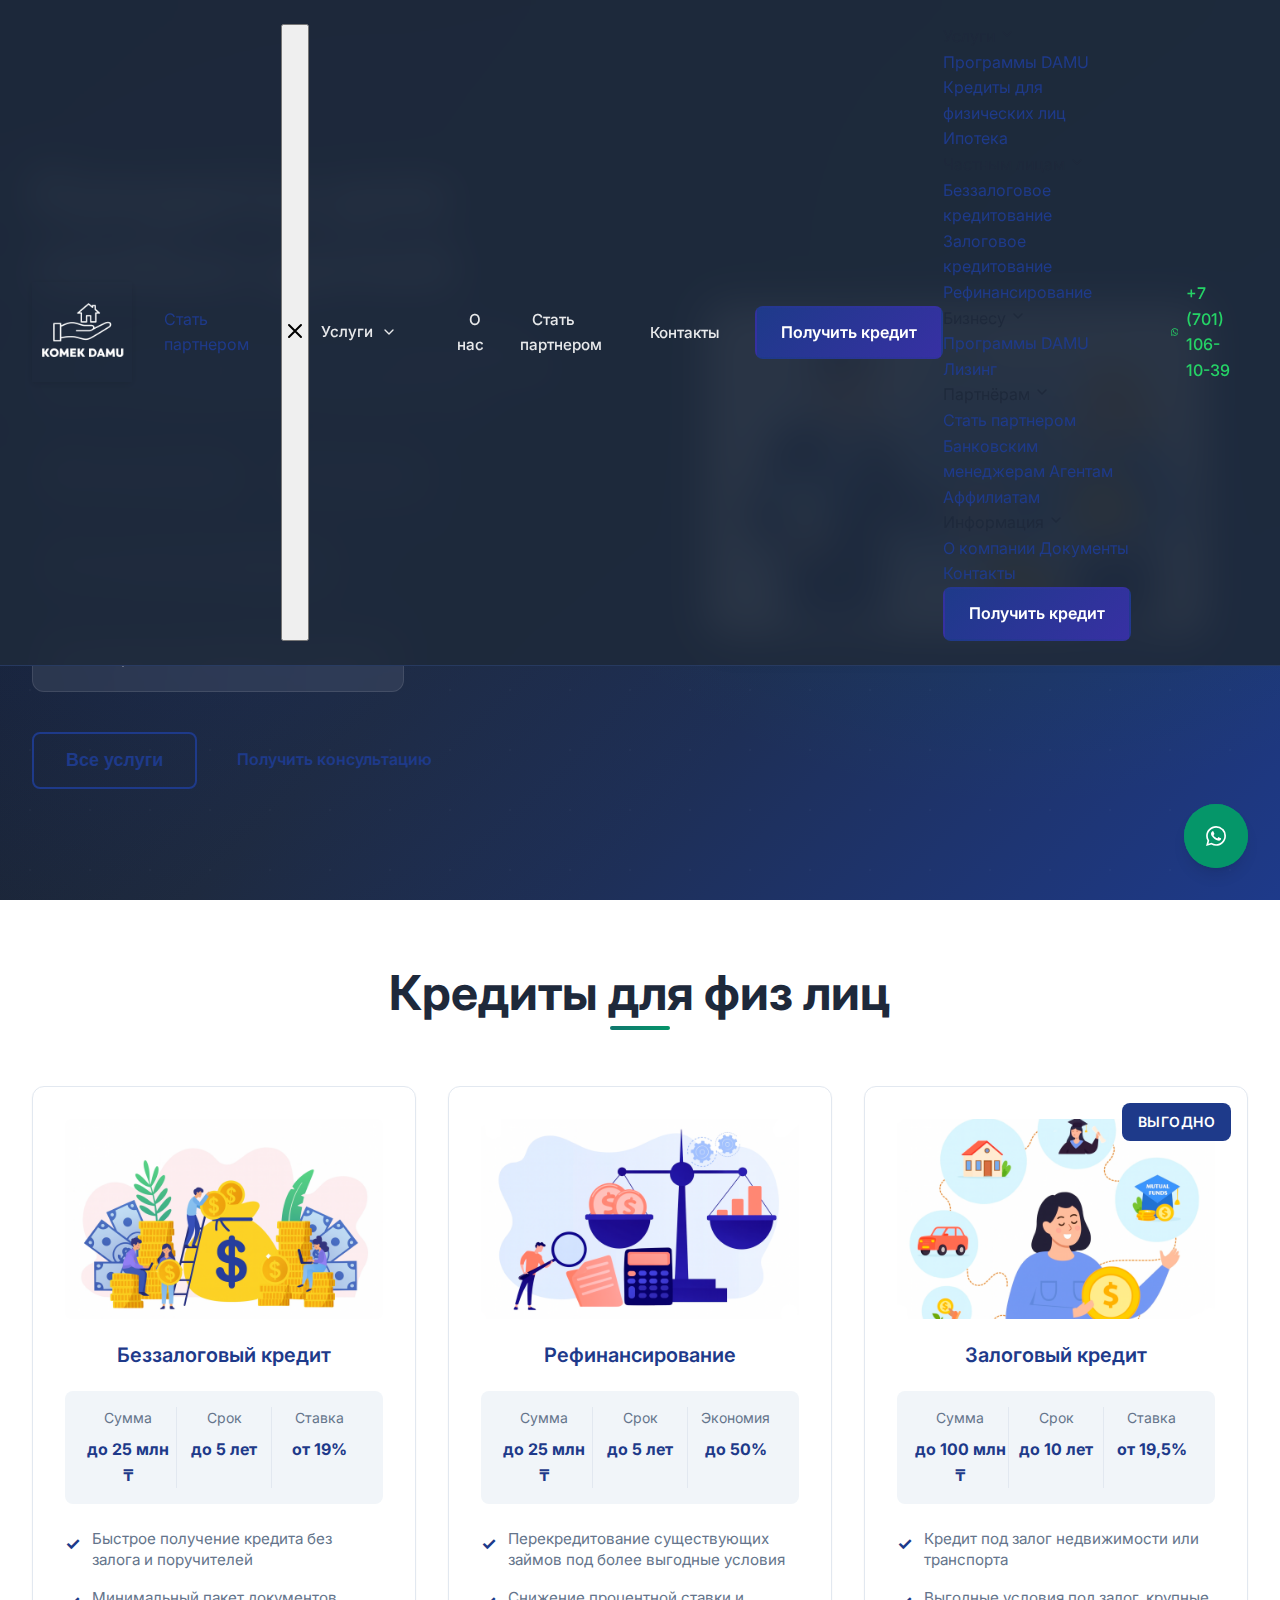
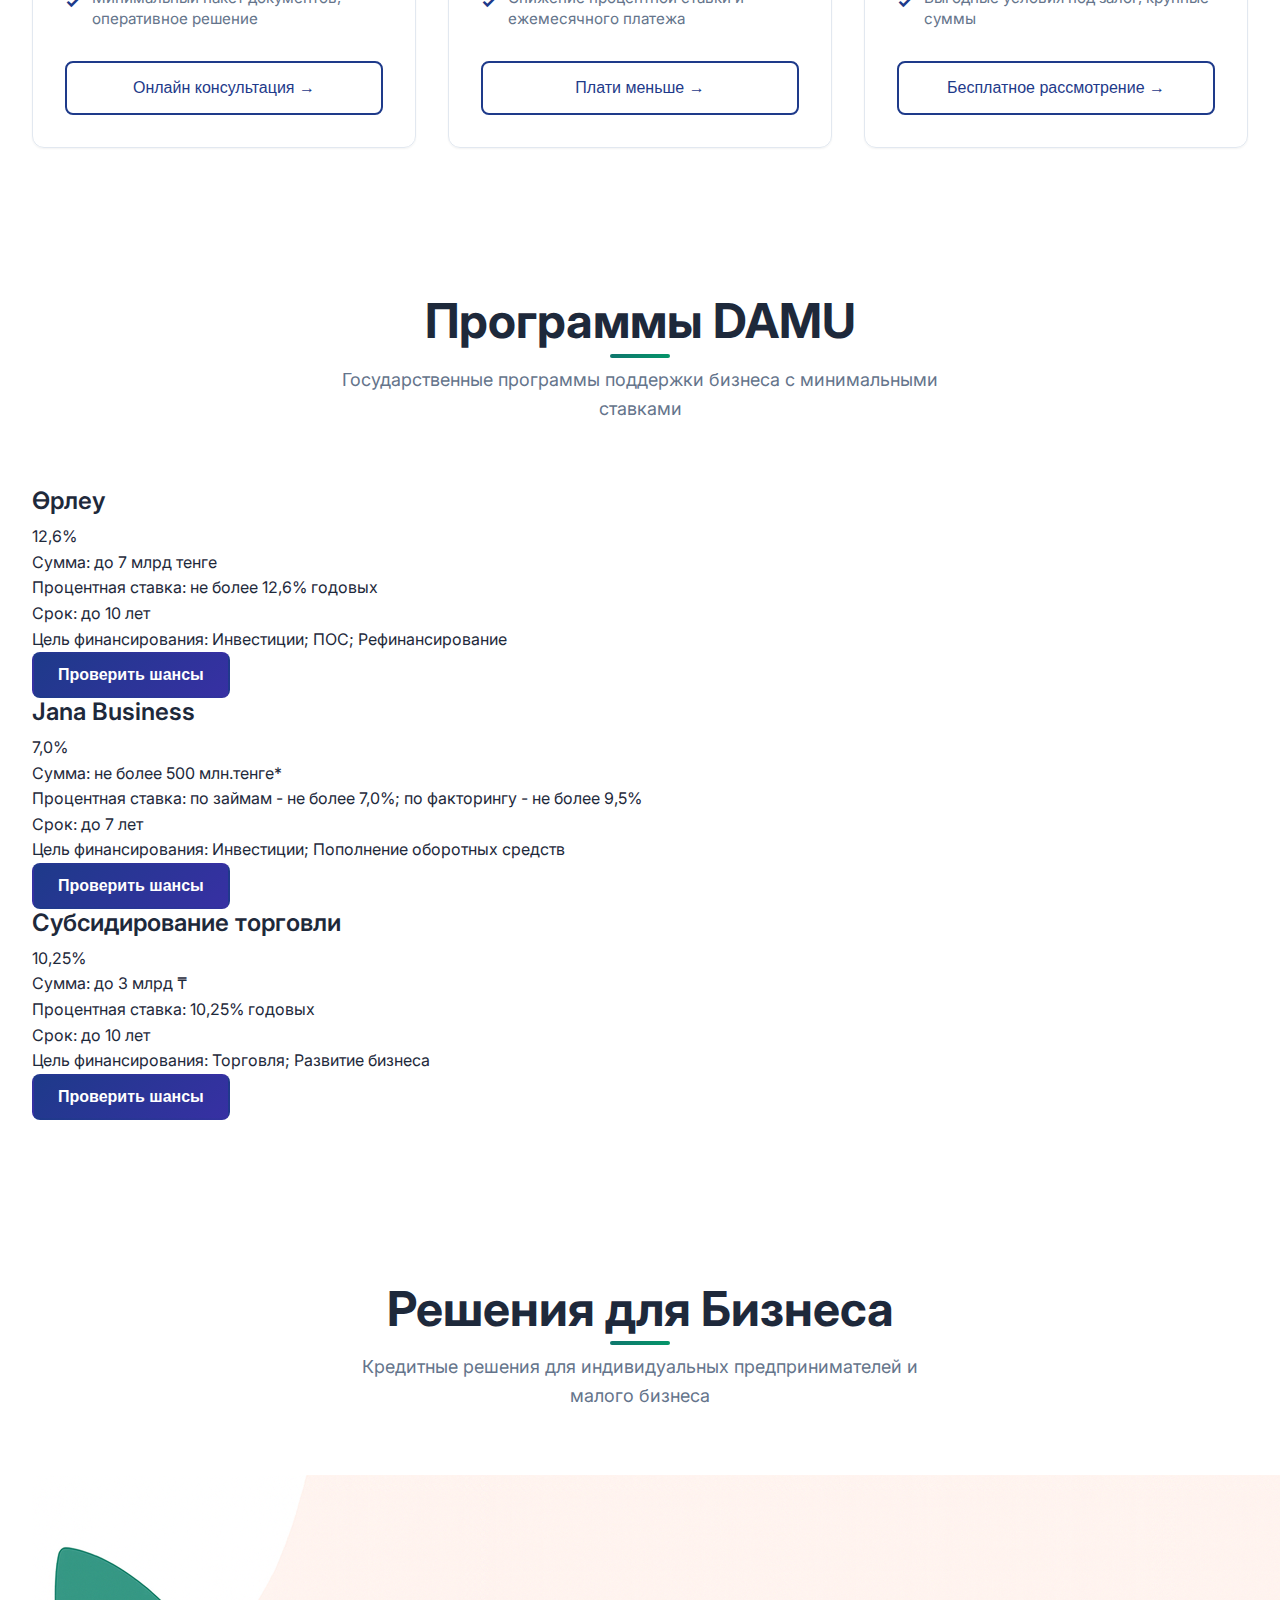
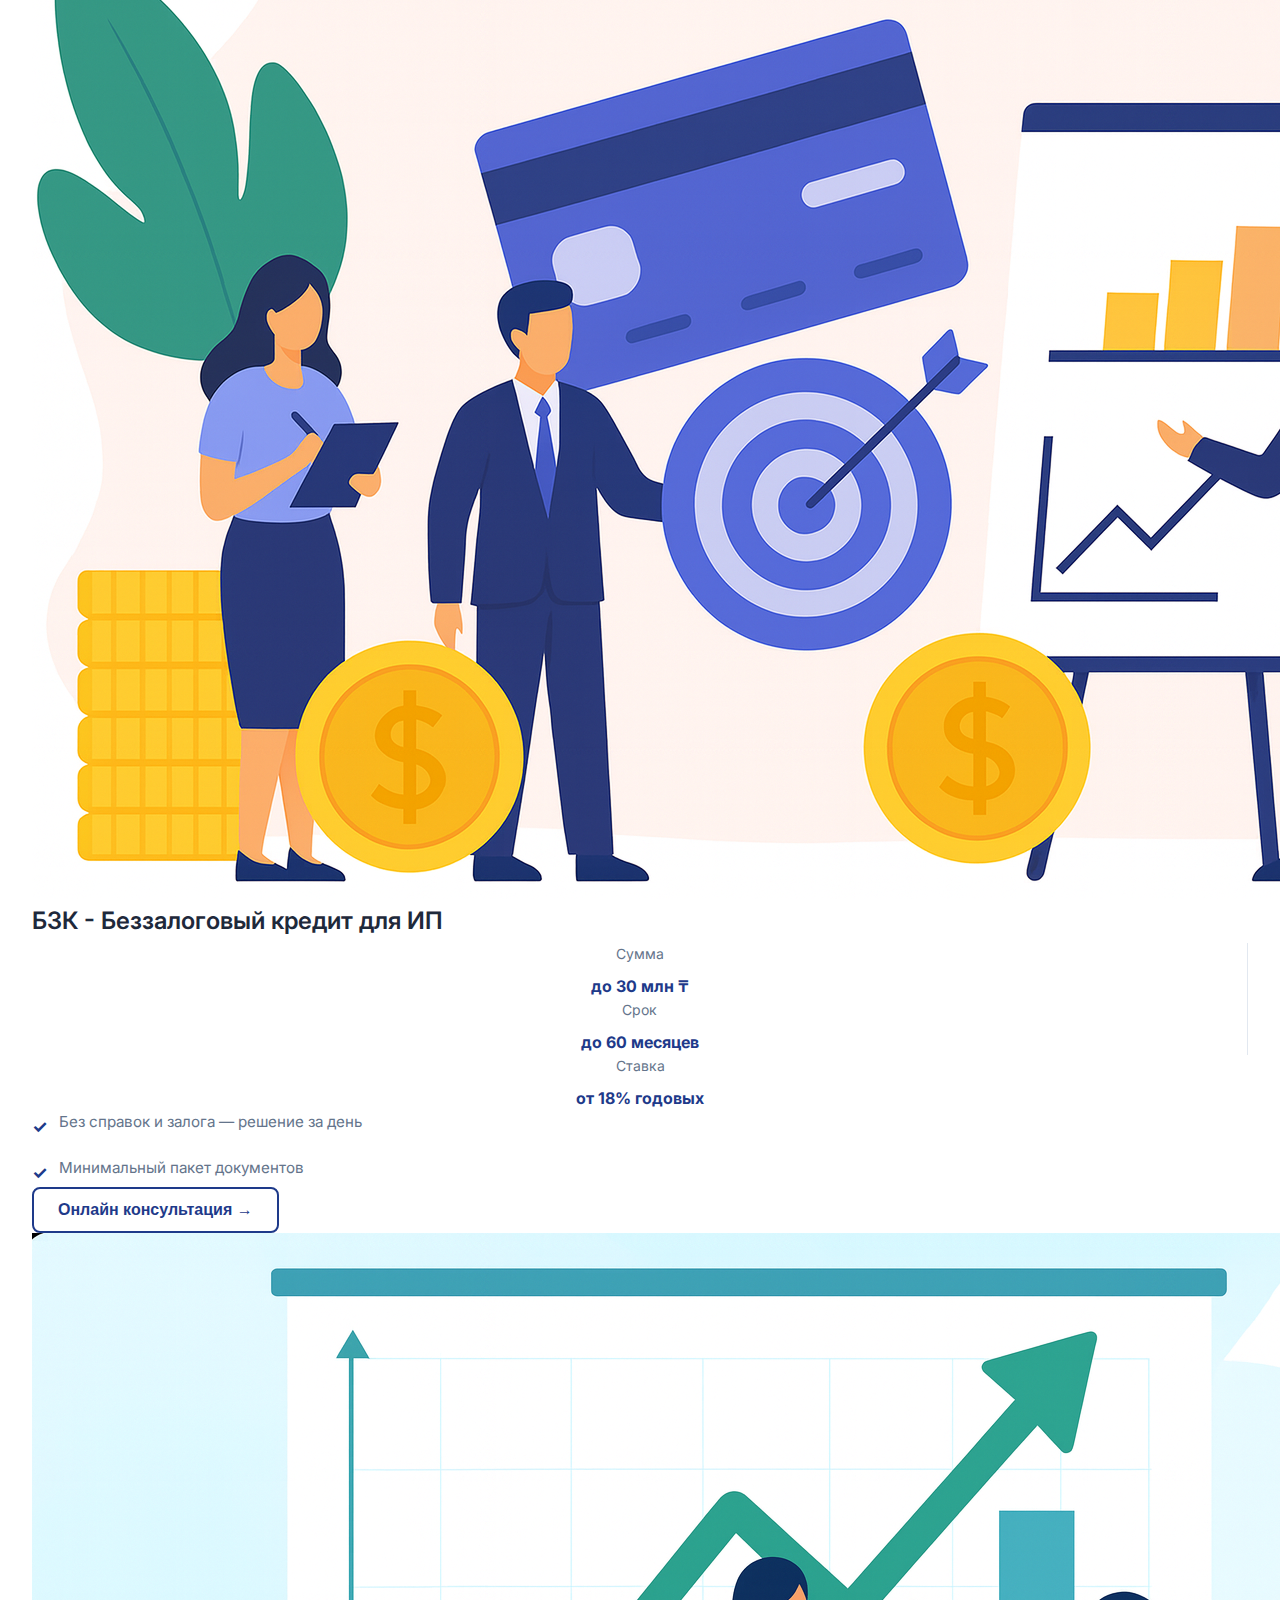
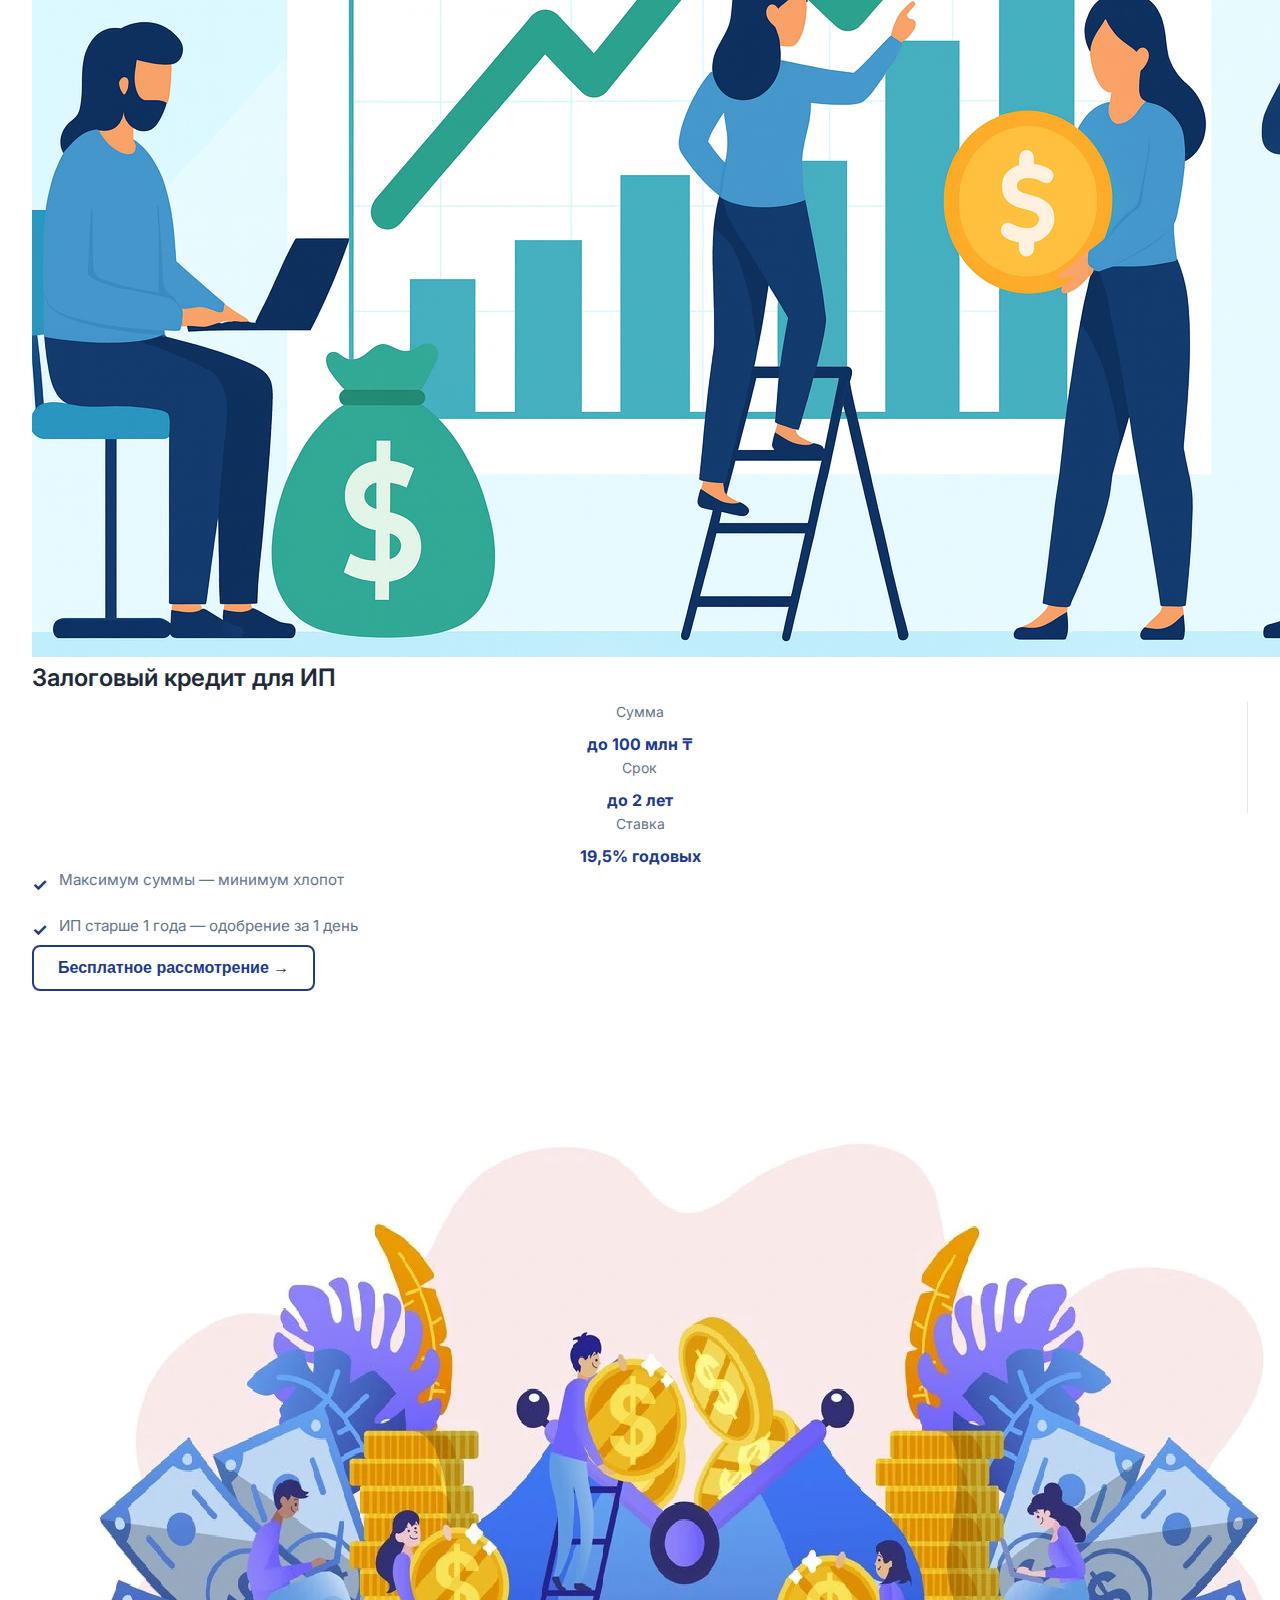
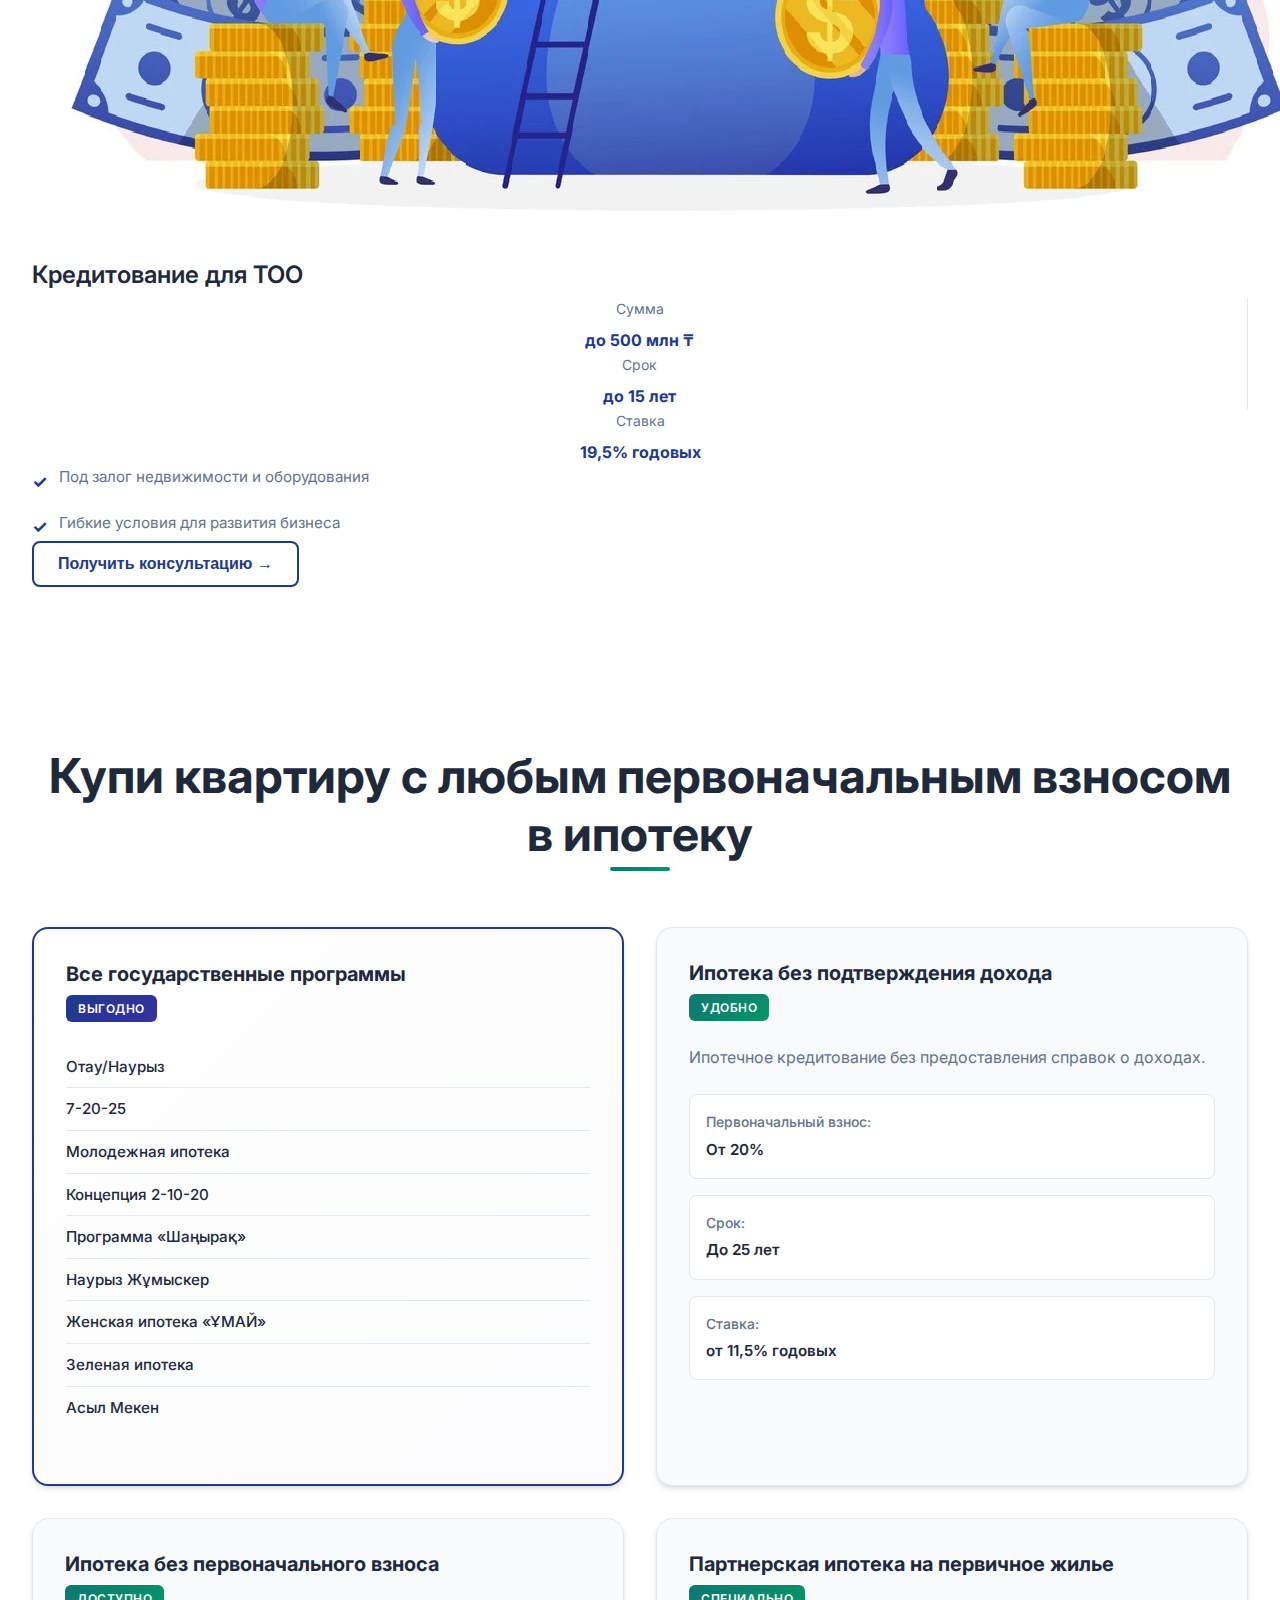
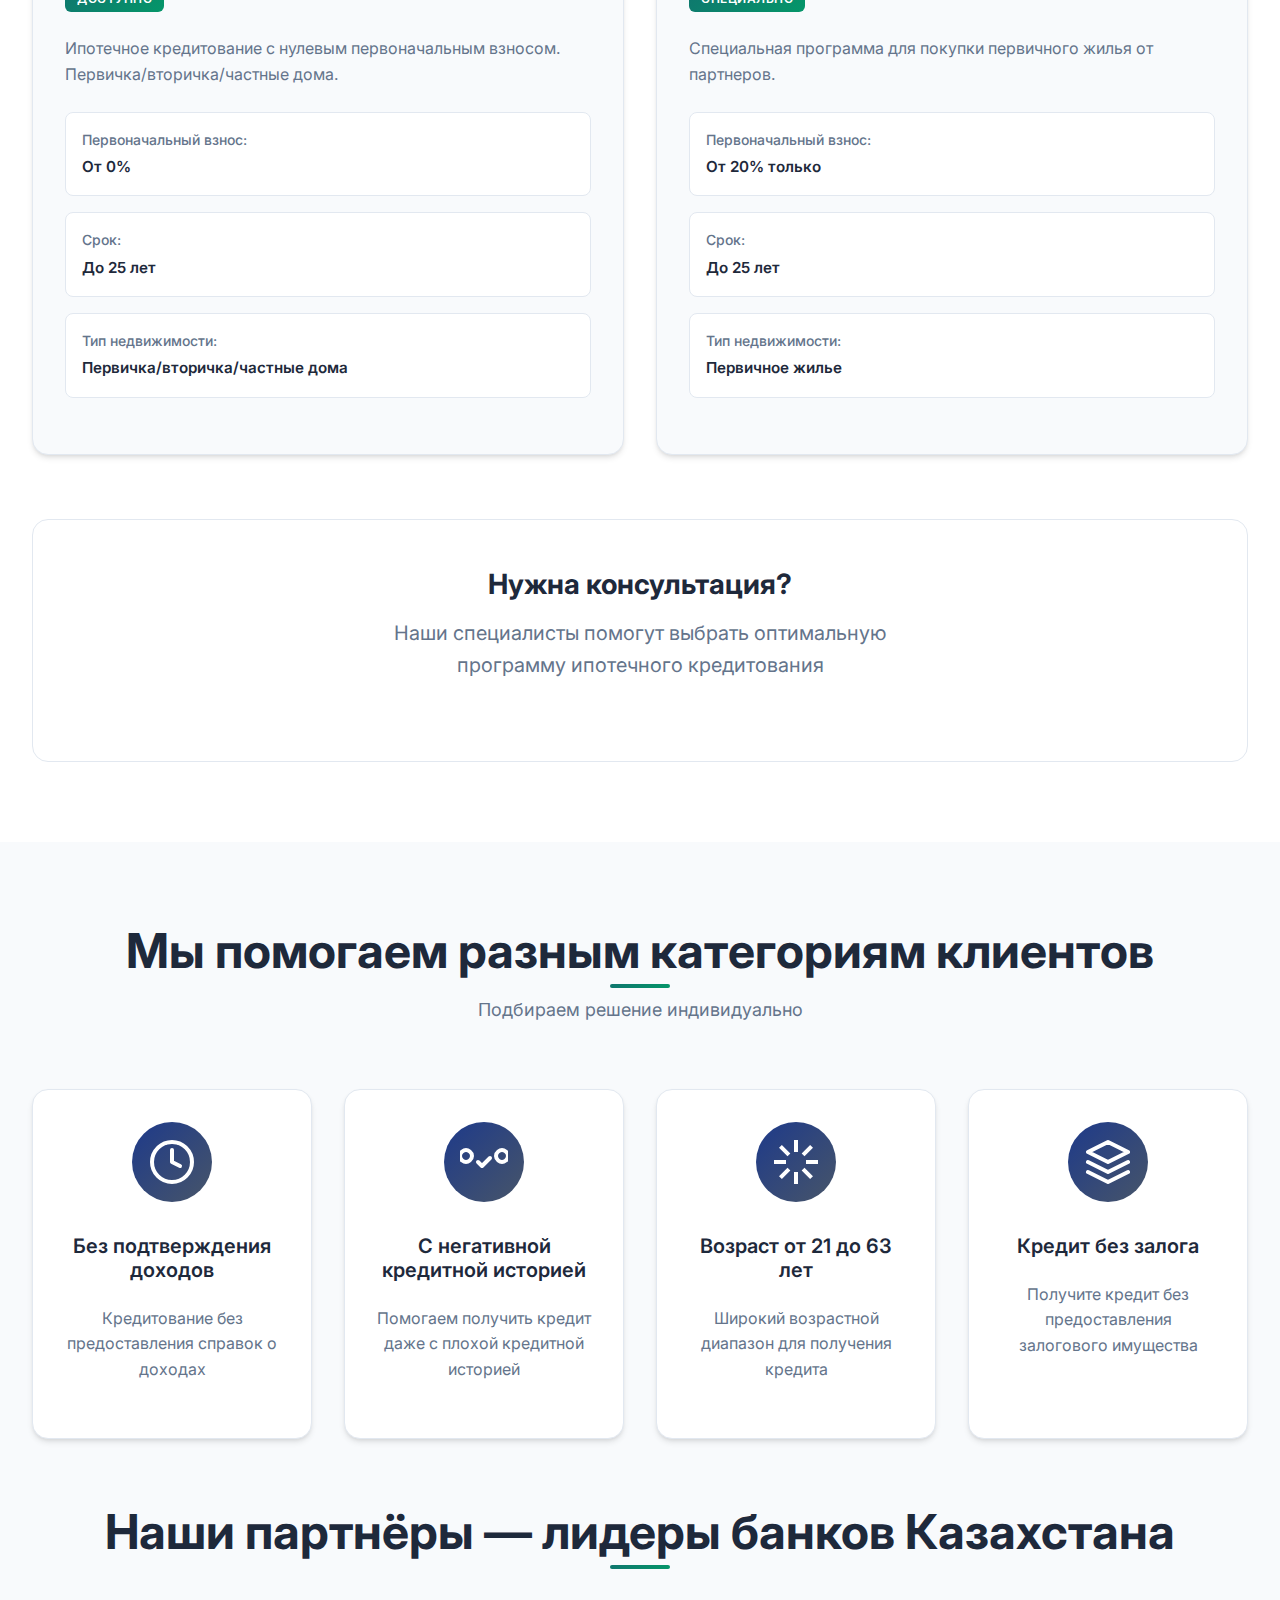
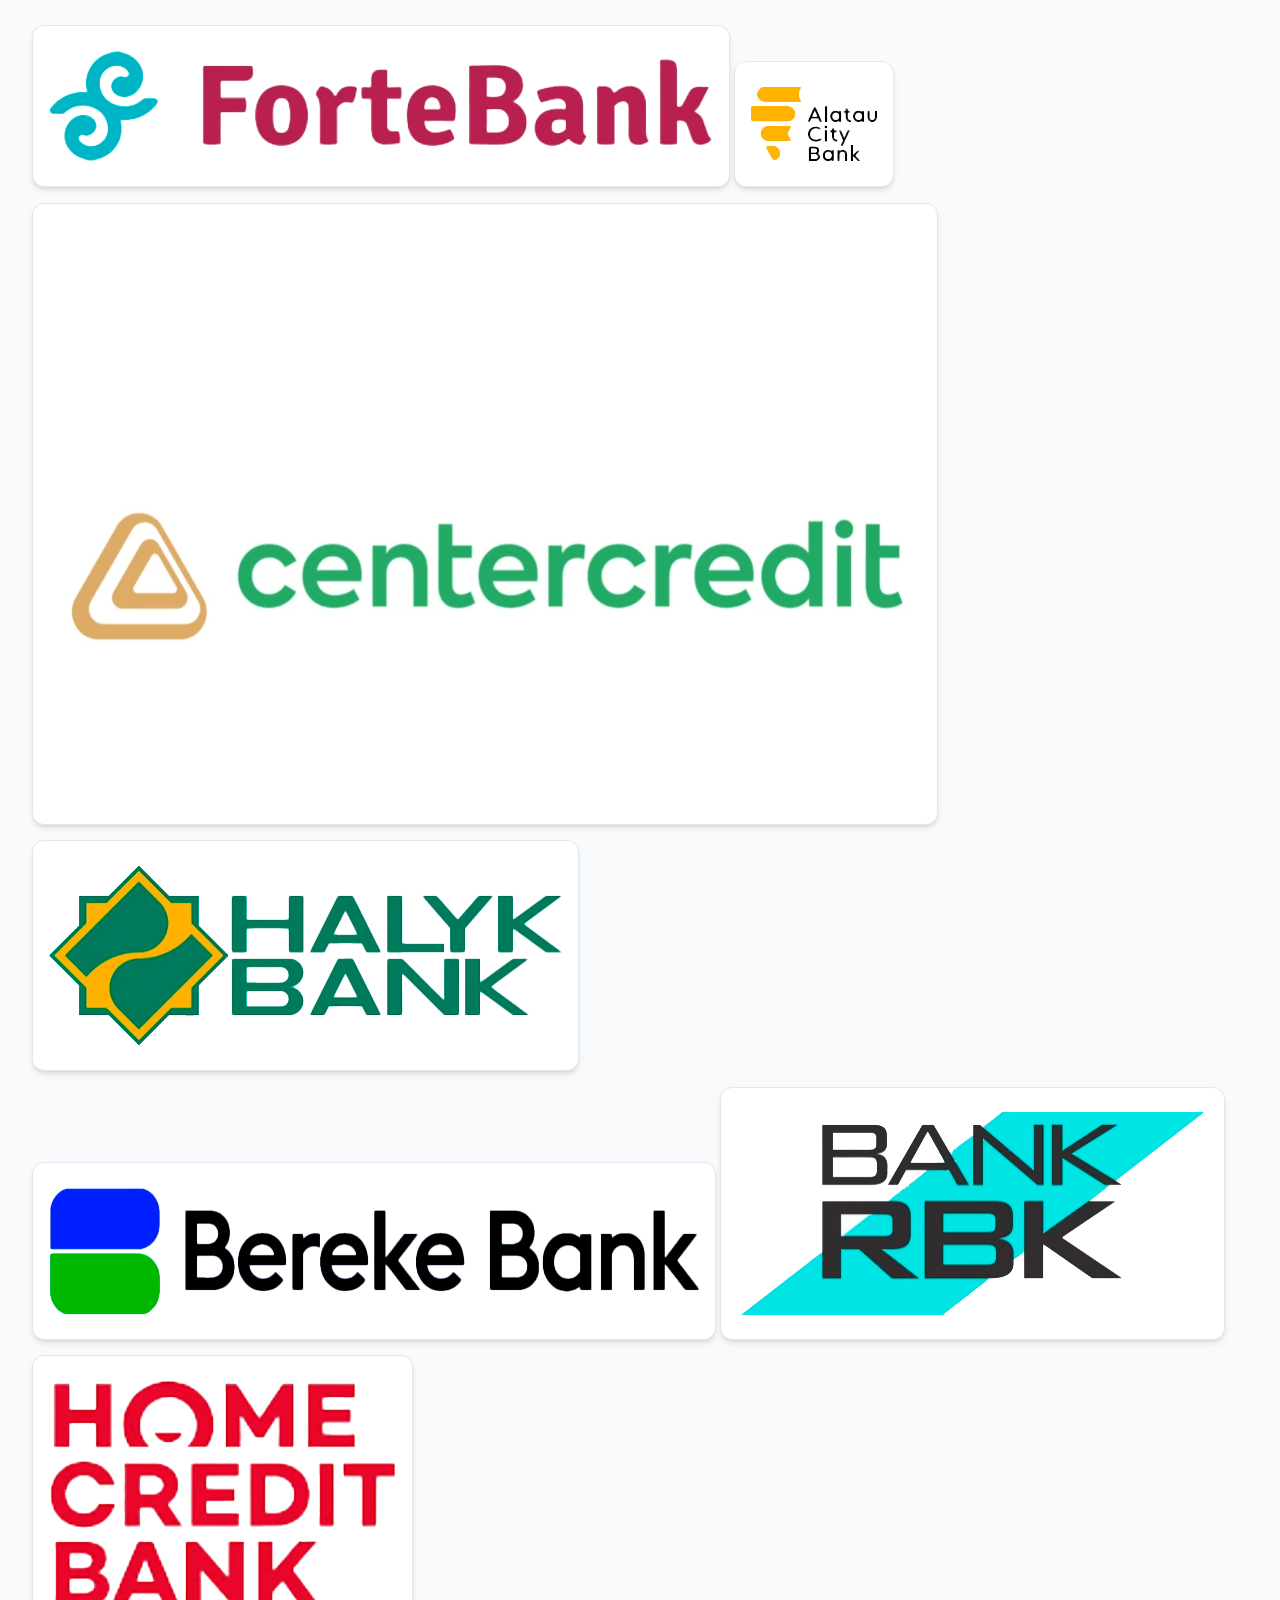
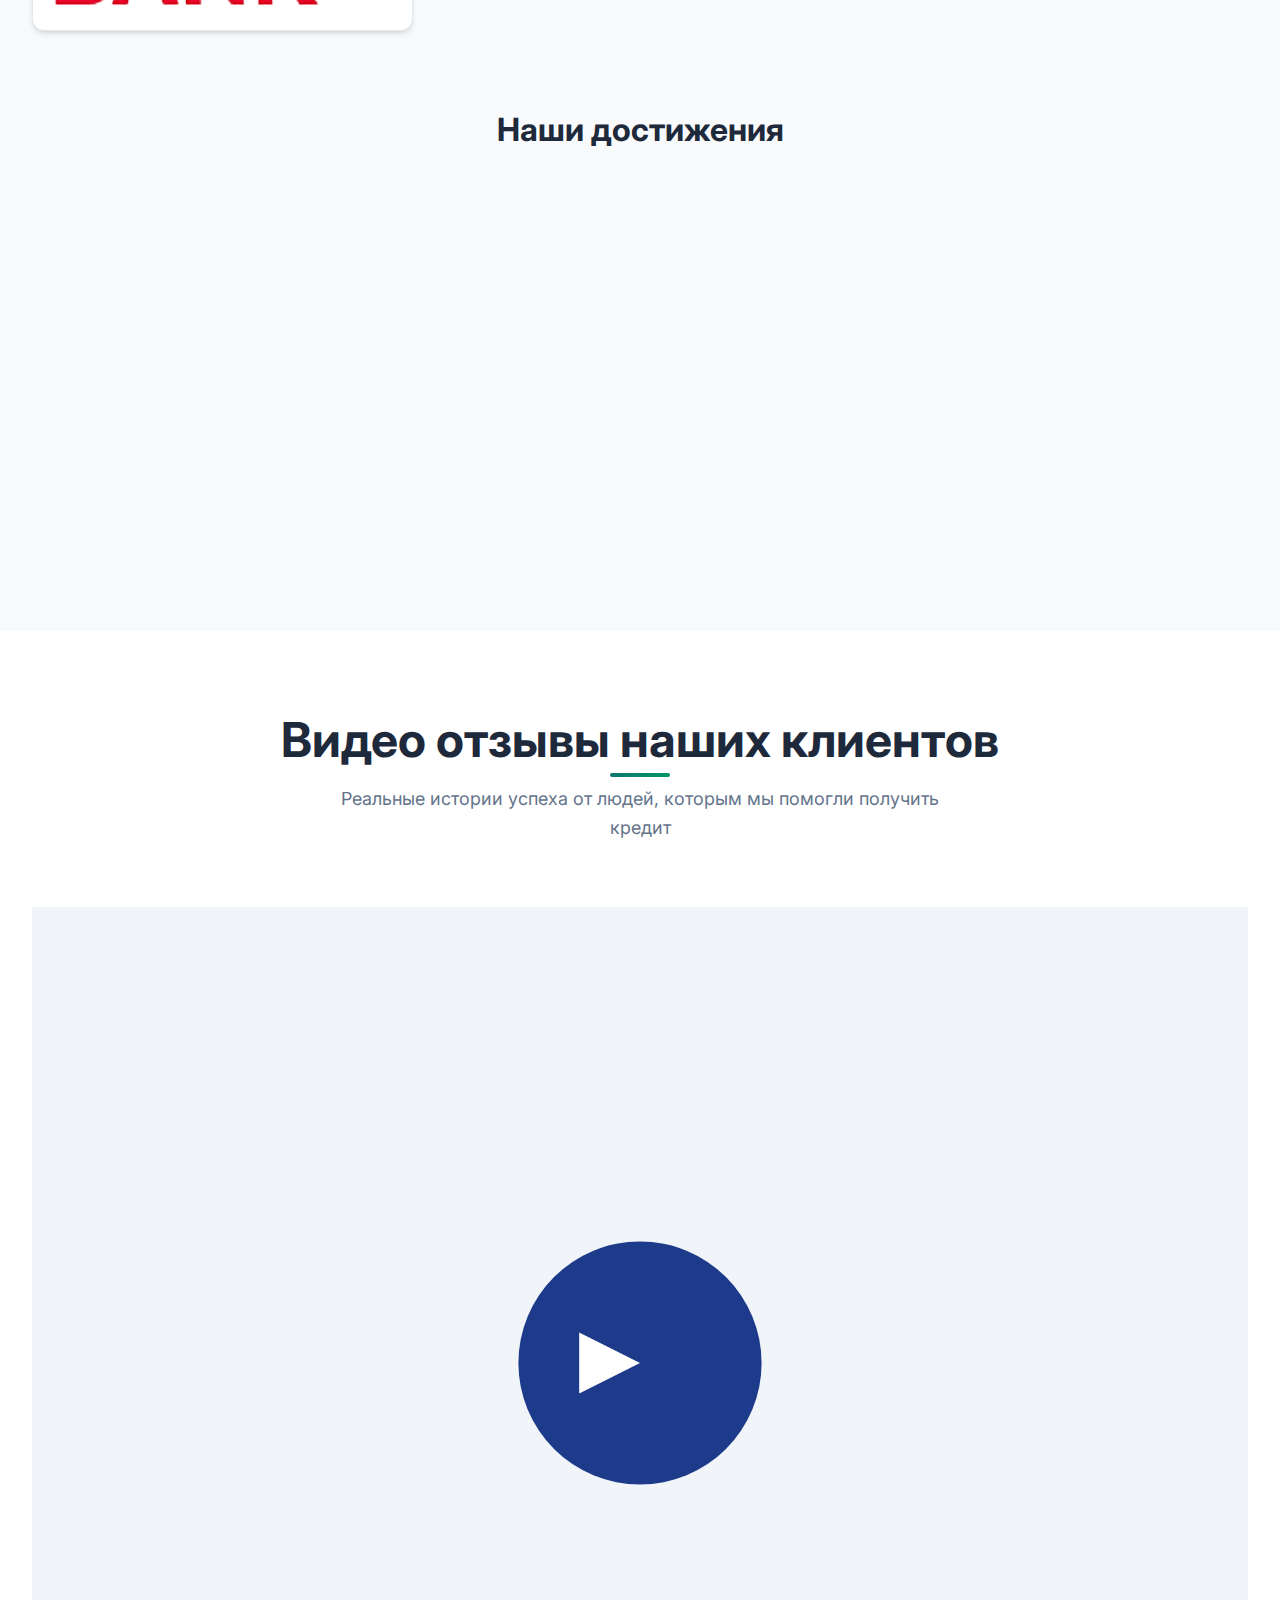
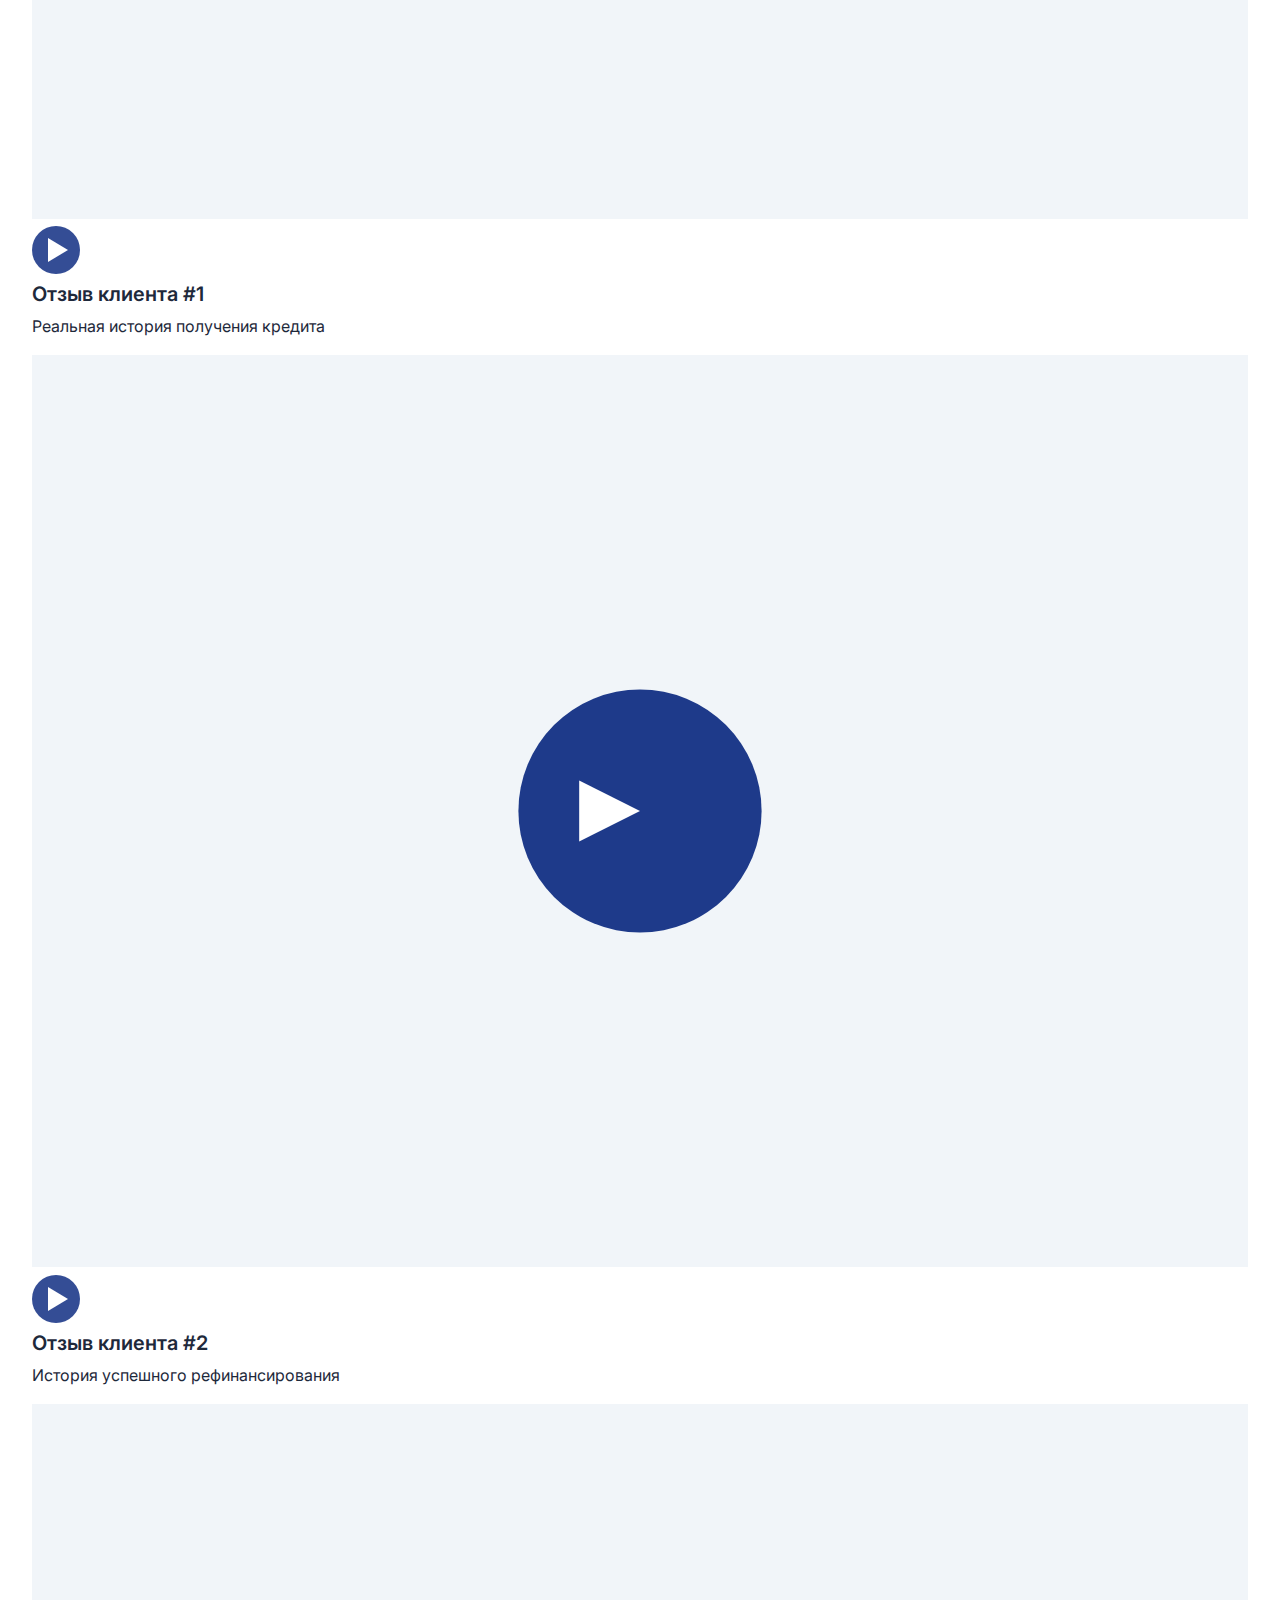
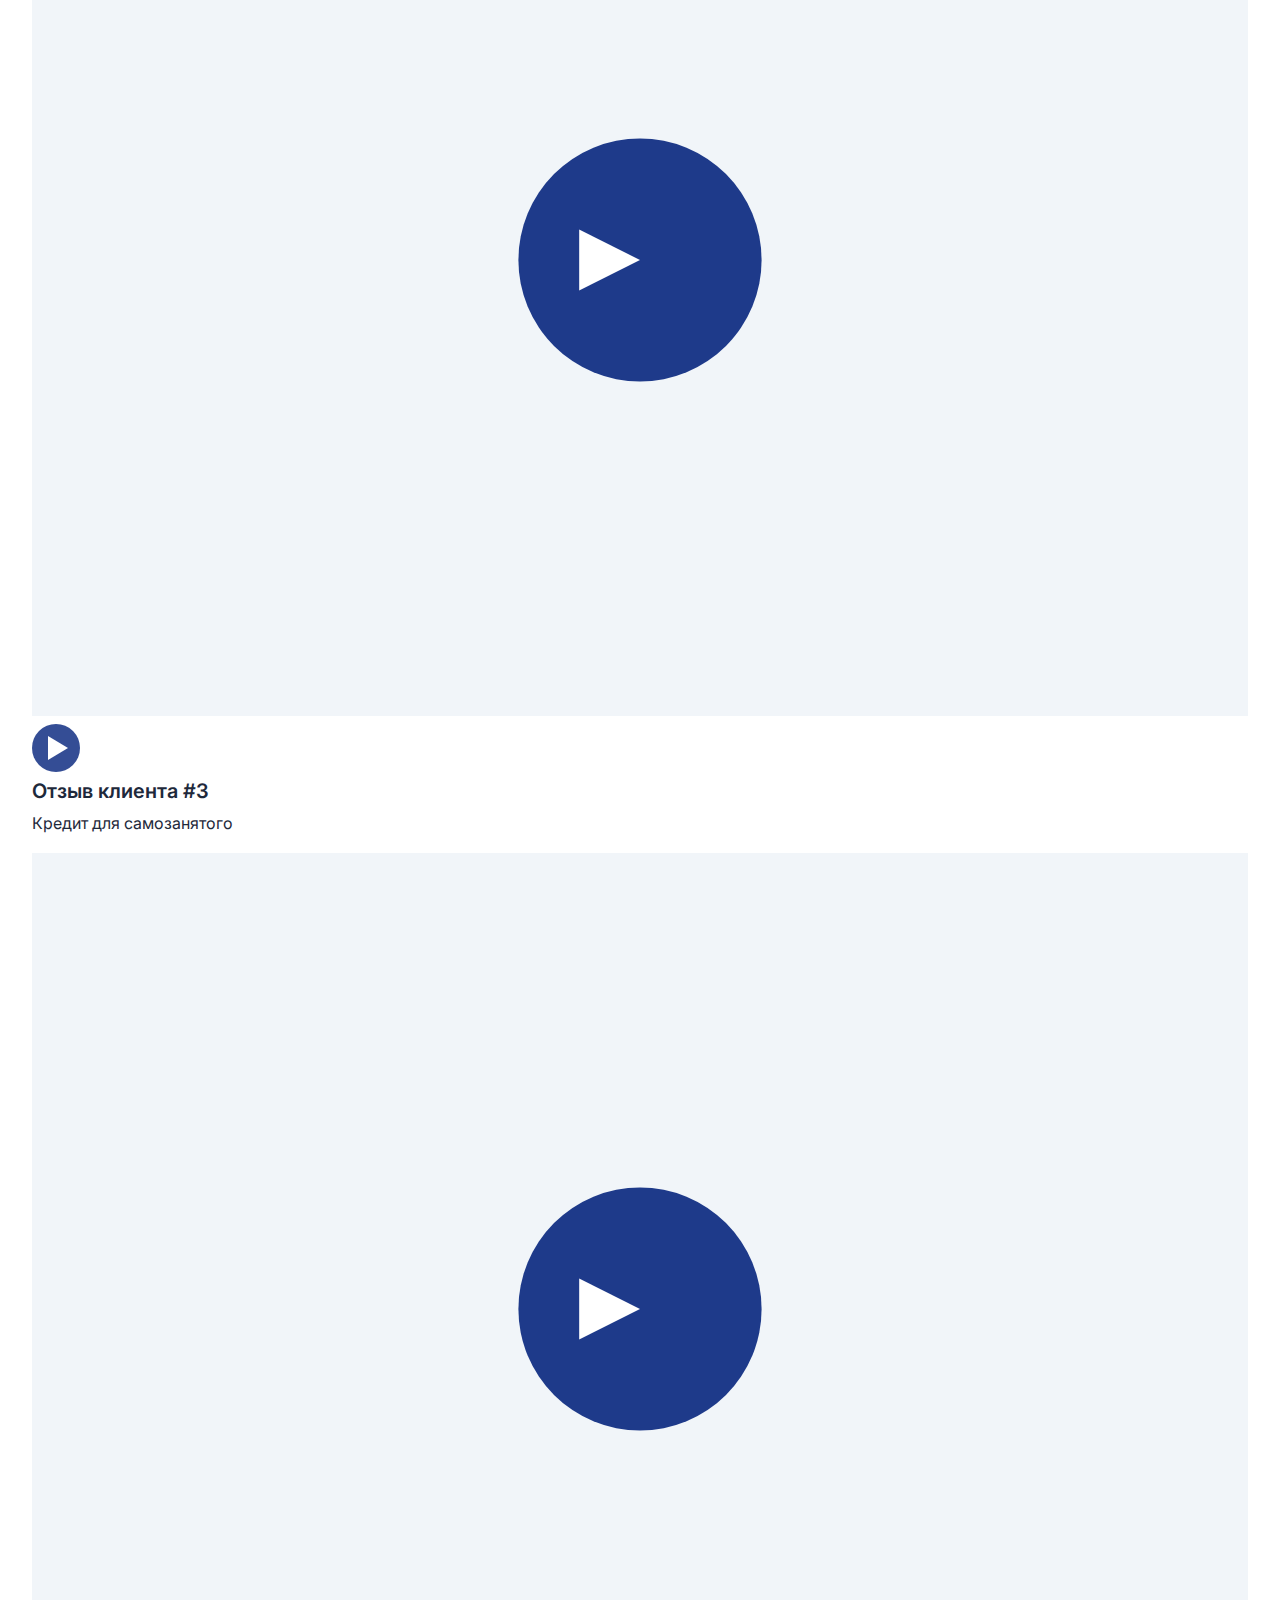
<file: index.html>
<!DOCTYPE html>
<html lang="ru">
<head>
    <meta charset="UTF-8">
    <meta name="viewport" content="width=device-width, initial-scale=1.0">
    <title>Komek damu - Надежное кредитование в Казахстане</title>
    <meta name="description" content="Komek damu - профессиональные кредитные решения. Надежность, прозрачность, индивидуальный подход. Лицензированная финансовая организация.">
    
    <!-- Фавикон -->
    <link rel="icon" type="image/svg+xml" href="images/favicon.ico">
    <link rel="apple-touch-icon" href="images/favicon.ico">
    
    <!-- Подключение шрифтов -->
    <link rel="preconnect" href="https://fonts.googleapis.com">
    <link rel="preconnect" href="https://fonts.gstatic.com" crossorigin>
    <link href="https://fonts.googleapis.com/css2?family=Inter:wght@300;400;500;600;700&display=swap" rel="stylesheet">
    
    <!-- Подключение стилей -->
    <link rel="stylesheet" href="styles/main.css">
    <link rel="stylesheet" href="styles/components.css">
    <link rel="stylesheet" href="styles/partner.css">
    <link rel="stylesheet" href="styles/responsive.css">
</head>
<body class="page-fade-in">
    <!-- Overlay для переходов между страницами -->
    <div class="page-transition-overlay" id="pageTransitionOverlay"></div>
    
    <!-- Шапка сайта -->
    <header class="header" id="header">
        <div class="container">
            <div class="header__inner">
                <div class="header__logo">
                    <a href="#" class="logo">
                        <img src="images/logo white.png" alt="Komek damu" class="logo__image">
                    </a>
                </div>
                
                <!-- Кнопка "Стать партнером" - только для мобильных -->
                <a href="komek-damu-partner.html" class="btn--partner-mobile">
                    Стать партнером
                </a>
                
                <nav class="header__nav" id="nav">
                    <button class="mobile-menu-close" type="button">
                        <svg width="24" height="24" viewBox="0 0 24 24" fill="none">
                            <path d="M18 6L6 18M6 6l12 12" stroke="currentColor" stroke-width="2" stroke-linecap="round" stroke-linejoin="round"/>
                        </svg>
                    </button>
                    <ul class="nav__list">
                        <li class="nav__item nav__item--dropdown">
                            <a href="#services" class="nav__link">
                                Услуги
                                <svg width="16" height="16" viewBox="0 0 24 24" fill="none">
                                    <path d="M6 9l6 6 6-6" stroke="currentColor" stroke-width="2" stroke-linecap="round" stroke-linejoin="round"/>
                                </svg>
                            </a>
                            <div class="dropdown">
                                <a href="#damu-programs" class="dropdown__link">Программы DAMU</a>
                                                        <a href="#consumer-solutions" class="dropdown__link">Кредиты для физических лиц</a>

                                <a href="#mortgage-programs" class="dropdown__link">Ипотека</a>
                            </div>
                        </li>
                        <li class="nav__item">
    
                        </li>
                        <!-- Удалено: секция credit-assessment больше не существует -->
                        <li class="nav__item">
                            <a href="#about" class="nav__link">О нас</a>
                        </li>
                        <li class="nav__item">
                            <a href="komek-damu-partner.html" class="nav__link">Стать партнером</a>
                        </li>
                        
                        <li class="nav__item">
                            <a href="#contact" class="nav__link">Контакты</a>
                        </li>
                        <li class="nav__item nav__item--mobile-cta">
                            <a href="https://wa.me/77011061039?text=Здравствуйте! Меня интересует получение кредита" class="btn btn--primary btn--mobile-nav" target="_blank">
                                Получить кредит
                            </a>
                        </li>
                    </ul>
                    
                    <!-- Мобильное меню с выпадающими списками -->
                    <div class="mobile-menu" id="mobile-menu">
                        <div class="mobile-menu__section">
                            <div class="mobile-menu__header" onclick="toggleMobileSection('services')">
                                <span class="mobile-menu__title">Услуги</span>
                                <svg class="mobile-menu__arrow" width="16" height="16" viewBox="0 0 24 24" fill="none">
                                    <path d="M6 9l6 6 6-6" stroke="currentColor" stroke-width="2" stroke-linecap="round" stroke-linejoin="round"/>
                                </svg>
                            </div>
                            <div class="mobile-menu__content" id="mobile-services">
                                <a href="#damu-programs" class="mobile-menu__link">Программы DAMU</a>
                                <a href="#consumer-solutions" class="mobile-menu__link">Кредиты для физических лиц</a>
                                <a href="#mortgage-programs" class="mobile-menu__link">Ипотека</a>
                            </div>
                        </div>
                        
                        <div class="mobile-menu__section">
                            <div class="mobile-menu__header" onclick="toggleMobileSection('individuals')">
                                <span class="mobile-menu__title">Частным лицам</span>
                                <svg class="mobile-menu__arrow" width="16" height="16" viewBox="0 0 24 24" fill="none">
                                    <path d="M6 9l6 6 6-6" stroke="currentColor" stroke-width="2" stroke-linecap="round" stroke-linejoin="round"/>
                                </svg>
                            </div>
                            <div class="mobile-menu__content" id="mobile-individuals">
                                <a href="#consumer-solutions" class="mobile-menu__link">Беззалоговое кредитование</a>
                                <a href="#mortgage-programs" class="mobile-menu__link">Залоговое кредитование</a>
                                <a href="#calculator" class="mobile-menu__link">Рефинансирование</a>
                            </div>
                        </div>
                        
                        <div class="mobile-menu__section">
                            <div class="mobile-menu__header" onclick="toggleMobileSection('business')">
                                <span class="mobile-menu__title">Бизнесу</span>
                                <svg class="mobile-menu__arrow" width="16" height="16" viewBox="0 0 24 24" fill="none">
                                    <path d="M6 9l6 6 6-6" stroke="currentColor" stroke-width="2" stroke-linecap="round" stroke-linejoin="round"/>
                                </svg>
                            </div>
                            <div class="mobile-menu__content" id="mobile-business">
                                <a href="#damu-programs" class="mobile-menu__link">Программы DAMU</a>
                                <a href="#" class="mobile-menu__link">Лизинг</a>
                            </div>
                        </div>
                        
                        <div class="mobile-menu__section">
                            <div class="mobile-menu__header" onclick="toggleMobileSection('partners')">
                                <span class="mobile-menu__title">Партнёрам</span>
                                <svg class="mobile-menu__arrow" width="16" height="16" viewBox="0 0 24 24" fill="none">
                                    <path d="M6 9l6 6 6-6" stroke="currentColor" stroke-width="2" stroke-linecap="round" stroke-linejoin="round"/>
                                </svg>
                            </div>
                            <div class="mobile-menu__content" id="mobile-partners">
                                <a href="komek-damu-partner.html" class="mobile-menu__link">Стать партнером</a>
                                <a href="komek-damu-partner.html#partnership-formats" class="mobile-menu__link">Банковским менеджерам</a>
                                <a href="komek-damu-partner.html#partnership-formats" class="mobile-menu__link">Агентам</a>
                                <a href="komek-damu-partner.html#partnership-formats" class="mobile-menu__link">Аффилиатам</a>
                            </div>
                        </div>
                        
                        <div class="mobile-menu__section">
                            <div class="mobile-menu__header" onclick="toggleMobileSection('info')">
                                <span class="mobile-menu__title">Информация</span>
                                <svg class="mobile-menu__arrow" width="16" height="16" viewBox="0 0 24 24" fill="none">
                                    <path d="M6 9l6 6 6-6" stroke="currentColor" stroke-width="2" stroke-linecap="round" stroke-linejoin="round"/>
                                </svg>
                            </div>
                            <div class="mobile-menu__content" id="mobile-info">
                                <a href="#about" class="mobile-menu__link">О компании</a>
                                <a href="#" class="mobile-menu__link">Документы</a>
                                <a href="#contact" class="mobile-menu__link">Контакты</a>
                            </div>
                        </div>
                        
                        <div class="mobile-menu__actions">
                            <a href="https://wa.me/77011061039?text=Здравствуйте! Меня интересует получение кредита" class="btn btn--primary btn--full" target="_blank">
                                Получить кредит
                            </a>
                        </div>
                    </div>
                </nav>
                
                <div class="header__actions">
                    <div class="header__phone-group">
                        <a href="https://wa.me/77011061039" class="header__phone" target="_blank" style="color: #25D366;">
                            <svg width="20" height="20" viewBox="0 0 24 24" fill="currentColor">
                                <path d="M17.472 14.382c-.297-.149-1.758-.867-2.03-.967-.273-.099-.471-.148-.67.15-.197.297-.767.966-.94 1.164-.173.199-.347.223-.644.075-.297-.15-1.255-.463-2.39-1.475-.883-.788-1.48-1.761-1.653-2.059-.173-.297-.018-.458.13-.606.134-.133.298-.347.446-.52.149-.174.198-.298.298-.497.099-.198.05-.371-.025-.52-.075-.149-.669-1.612-.916-2.207-.242-.579-.487-.5-.669-.51-.173-.008-.371-.01-.57-.01-.198 0-.52.074-.792.372-.272.297-1.04 1.016-1.04 2.479 0 1.462 1.065 2.875 1.213 3.074.149.198 2.096 3.2 5.077 4.487.709.306 1.262.489 1.694.625.712.227 1.36.195 1.871.118.571-.085 1.758-.719 2.006-1.413.248-.694.248-1.289.173-1.413-.074-.124-.272-.198-.57-.347m-5.421 7.403h-.004a9.87 9.87 0 01-5.031-1.378l-.361-.214-3.741.982.998-3.648-.235-.374a9.86 9.86 0 01-1.51-5.26c.001-5.45 4.436-9.884 9.888-9.884 2.64 0 5.122 1.03 6.988 2.898a9.825 9.825 0 012.893 6.994c-.003 5.45-4.437 9.884-9.885 9.884m8.413-18.297A11.815 11.815 0 0012.05 0C5.495 0 .16 5.335.157 11.892c0 2.096.547 4.142 1.588 5.945L.057 24l6.305-1.654a11.882 11.882 0 005.683 1.448h.005c6.554 0 11.89-5.335 11.893-11.893A11.821 11.821 0 0020.885 3.488"/>
                            </svg>
                            +7 (701) 106-10-39
                        </a>
                    </div>
                    <!-- <button class="btn btn--primary" onclick="openModal('application')">
                        Получить кредит
                    </button> -->
                                </div>
                

                
            </div>
        </div>
    </header>

    <main class="main-content">
    <!-- Главная секция -->
    <section class="hero">
        <div class="container">
            <div class="hero__inner">
                <div class="hero__content">
                    <h1 class="hero__title">
                        Кредиты для любых целей
                    </h1>
                    <p class="hero__description">
                        Оформите кредит наличными, ипотеку или автокредит с минимальными ставками и гибкими условиями. 
                        Выберите удобную программу для своих нужд прямо сейчас.
                    </p>
                    <div class="hero__features">
                        <div class="feature">
                            <div class="feature__icon">
                                <svg width="24" height="24" viewBox="0 0 24 24" fill="none">
                                    <path d="M12 2L2 7l10 5 10-5-10-5zM2 17l10 5 10-5M2 12l10 5 10-5" stroke="currentColor" stroke-width="2" stroke-linecap="round" stroke-linejoin="round"/>
                                </svg>
                            </div>
                            <span>Без визита в банк</span>
                        </div>
                        <div class="feature">
                            <div class="feature__icon">
                                <svg width="24" height="24" viewBox="0 0 24 24" fill="none">
                                    <path d="M9 12l2 2 4-4M21 12c0 4.97-4.03 9-9 9s-9-4.03-9-9 4.03-9 9-9 9 4.03 9 9z" stroke="currentColor" stroke-width="2" stroke-linecap="round" stroke-linejoin="round"/>
                                </svg>
                            </div>
                            <span>Без залога</span>
                        </div>
                        <div class="feature">
                            <div class="feature__icon">
                                <svg width="24" height="24" viewBox="0 0 24 24" fill="none">
                                    <path d="M12 2v20M17 5H9.5a3.5 3.5 0 000 7h5a3.5 3.5 0 010 7H6" stroke="currentColor" stroke-width="2" stroke-linecap="round" stroke-linejoin="round"/>
                                </svg>
                            </div>
                            <span>Без комиссий за оформление</span>
                        </div>
                        <div class="feature">
                            <div class="feature__icon">
                                <svg width="24" height="24" viewBox="0 0 24 24" fill="none">
                                    <path d="M13 2L3 14h9l-1 8 10-12h-9l1-8z" stroke="currentColor" stroke-width="2" stroke-linecap="round" stroke-linejoin="round"/>
                                </svg>
                            </div>
                            <span>Досрочное погашение без комиссий</span>
                        </div>
                    </div>
                    <div class="hero__actions">

                        <button class="btn btn--outline btn--large" onclick="scrollToSection('consumer-solutions')">
                            Все услуги
                        </button>
                        <a href="https://wa.me/77011061039?text=Здравствуйте! Меня интересует консультация по кредиту" class="btn btn--accent" target="_blank">
                            Получить консультацию
                        </a>
                    </div>
                    

                </div>
                
                <!-- Hero изображение -->
                <div class="hero__image">
                    <div class="hero__image-container">
                        <img src="images/main.png" alt="Успешное получение кредита" class="hero__img">
                    </div>
                </div>

            </div>
        </div>
    </section>

    <!-- Наши решения для Вас -->
    <section class="consumer-solutions" id="consumer-solutions">
        <div class="container">
            <div class="section__header">
                <h2 class="section__title">Кредиты для физ лиц</h2>
    
            </div>
            
            <div class="consumer-solutions__grid">
                <!-- Беззалоговый кредит -->
                <div class="consumer-solution-card">
                    <div class="consumer-solution-card__image">
                        <img src="money-photo/withoun-nalogi.png" alt="Беззалоговый кредит">
                    </div>
                    <h3 class="consumer-solution-card__title">Беззалоговый кредит</h3>
                    <div class="consumer-solution-card__parameters">
                        <div class="parameter-item">
                            <span class="parameter-label">Сумма</span>
                            <span class="parameter-value">до 25 млн ₸</span>
                        </div>
                        <div class="parameter-item">
                            <span class="parameter-label">Срок</span>
                            <span class="parameter-value">до 5 лет</span>
                        </div>
                        <div class="parameter-item">
                            <span class="parameter-label">Ставка</span>
                            <span class="parameter-value">от 19%</span>
                        </div>
                    </div>
                    <div class="consumer-solution-card__features">
                        <div class="solution-feature">
                            <span class="solution-feature__check">✓</span>
                            <span class="solution-feature__text">Быстрое получение кредита без залога и поручителей</span>
                        </div>
                        <div class="solution-feature">
                            <span class="solution-feature__check">✓</span>
                            <span class="solution-feature__text">Минимальный пакет документов, оперативное решение</span>
                        </div>
                    </div>
                    <button class="btn btn--outline btn--solution" onclick="selectService('Беззалоговый кредит')">
                        Онлайн консультация →
                    </button>
                </div>

                <!-- Рефинансирование -->
                <div class="consumer-solution-card">
                    <div class="consumer-solution-card__image">
                        <img src="money-photo/refinance.png" alt="Рефинансирование">
                    </div>
                    <h3 class="consumer-solution-card__title">Рефинансирование</h3>
                    <div class="consumer-solution-card__parameters">
                        <div class="parameter-item">
                            <span class="parameter-label">Сумма</span>
                            <span class="parameter-value">до 25 млн ₸</span>
                        </div>
                        <div class="parameter-item">
                            <span class="parameter-label">Срок</span>
                            <span class="parameter-value">до 5 лет</span>
                        </div>
                        <div class="parameter-item">
                            <span class="parameter-label">Экономия</span>
                            <span class="parameter-value">до 50%</span>
                        </div>
                    </div>
                    <div class="consumer-solution-card__features">
                        <div class="solution-feature">
                            <span class="solution-feature__check">✓</span>
                            <span class="solution-feature__text">Перекредитование существующих займов под более выгодные условия</span>
                        </div>
                        <div class="solution-feature">
                            <span class="solution-feature__check">✓</span>
                            <span class="solution-feature__text">Снижение процентной ставки и ежемесячного платежа</span>
                        </div>
                    </div>
                    <button class="btn btn--outline btn--solution" onclick="selectService('Рефинансирование')">
                        Плати меньше →
                    </button>
                </div>

                <!-- Залоговый кредит -->
                <div class="consumer-solution-card">
                    <div class="consumer-solution-card__badge">Выгодно</div>
                    <div class="consumer-solution-card__image">
                        <img src="money-photo/zalogoviy-credit.png" alt="Залоговый кредит">
                    </div>
                    <h3 class="consumer-solution-card__title">Залоговый кредит</h3>
                    <div class="consumer-solution-card__parameters">
                        <div class="parameter-item">
                            <span class="parameter-label">Сумма</span>
                            <span class="parameter-value">до 100 млн ₸</span>
                        </div>
                        <div class="parameter-item">
                            <span class="parameter-label">Срок</span>
                            <span class="parameter-value">до 10 лет</span>
                        </div>
                        <div class="parameter-item">
                            <span class="parameter-label">Ставка</span>
                            <span class="parameter-value">от 19,5%</span>
                        </div>
                    </div>
                    <div class="consumer-solution-card__features">
                        <div class="solution-feature">
                            <span class="solution-feature__check">✓</span>
                            <span class="solution-feature__text">Кредит под залог недвижимости или транспорта</span>
                        </div>
                        <div class="solution-feature">
                            <span class="solution-feature__check">✓</span>
                            <span class="solution-feature__text">Выгодные условия под залог, крупные суммы</span>
                        </div>
                    </div>
                    <button class="btn btn--outline btn--solution" onclick="selectService('Залоговый кредит')">
                        Бесплатное рассмотрение →
                    </button>
                </div>
            </div>
        </div>
    </section>



    <!-- Программы DAMU -->
    <section class="damu-programs" id="damu-programs">
        <div class="container">
            <div class="section__header">
                <h2 class="section__title">Программы DAMU</h2>
                <p class="section__description">
                    Государственные программы поддержки бизнеса с минимальными ставками
                </p>
            </div>
            
            <div class="damu-programs__grid">
                <!-- Өрлеу -->
                <div class="damu-program-card">
                    <div class="damu-program-card__header">
                        <h3 class="damu-program-card__title">Өрлеу</h3>
                        <div class="damu-program-card__rate">12,6%</div>
                    </div>
                    <div class="damu-program-card__conditions">
                        <div class="condition-item">
                            <span class="condition-label">Сумма:</span>
                            <span class="condition-value">до 7 млрд тенге</span>
                        </div>
                        <div class="condition-item">
                            <span class="condition-label">Процентная ставка:</span>
                            <span class="condition-value">не более 12,6% годовых</span>
                        </div>
                        <div class="condition-item">
                            <span class="condition-label">Срок:</span>
                            <span class="condition-value">до 10 лет</span>
                        </div>
                        <div class="condition-item">
                            <span class="condition-label">Цель финансирования:</span>
                            <span class="condition-value">Инвестиции; ПОС; Рефинансирование</span>
                        </div>
                    </div>
                    <button class="btn btn--primary" onclick="selectService('Программа Өрлеу')">
                        Проверить шансы
                    </button>
                </div>
                
                <!-- Jana Business -->
                <div class="damu-program-card">
                    <div class="damu-program-card__header">
                        <h3 class="damu-program-card__title">Jana Business</h3>
                        <div class="damu-program-card__rate">7,0%</div>
                    </div>
                    <div class="damu-program-card__conditions">
                        <div class="condition-item">
                            <span class="condition-label">Сумма:</span>
                            <span class="condition-value">не более 500 млн.тенге*</span>
                        </div>
                        <div class="condition-item">
                            <span class="condition-label">Процентная ставка:</span>
                            <span class="condition-value">по займам - не более 7,0%; по факторингу - не более 9,5%</span>
                        </div>
                        <div class="condition-item">
                            <span class="condition-label">Срок:</span>
                            <span class="condition-value">до 7 лет</span>
                        </div>
                        <div class="condition-item">
                            <span class="condition-label">Цель финансирования:</span>
                            <span class="condition-value">Инвестиции; Пополнение оборотных средств</span>
                        </div>
                    </div>
                    <button class="btn btn--primary" onclick="selectService('Программа Jana Business')">
                        Проверить шансы
                    </button>
                </div>
                
                <!-- Субсидирование торговли -->
                <div class="damu-program-card">
                    <div class="damu-program-card__header">
                        <h3 class="damu-program-card__title">Субсидирование торговли</h3>
                        <div class="damu-program-card__rate">10,25%</div>
                    </div>
                    <div class="damu-program-card__conditions">
                        <div class="condition-item">
                            <span class="condition-label">Сумма:</span>
                            <span class="condition-value">до 3 млрд ₸</span>
                        </div>
                        <div class="condition-item">
                            <span class="condition-label">Процентная ставка:</span>
                            <span class="condition-value">10,25% годовых</span>
                        </div>
                        <div class="condition-item">
                            <span class="condition-label">Срок:</span>
                            <span class="condition-value">до 10 лет</span>
                        </div>
                        <div class="condition-item">
                            <span class="condition-label">Цель финансирования:</span>
                            <span class="condition-value">Торговля; Развитие бизнеса</span>
                        </div>
                    </div>
                    <button class="btn btn--primary" onclick="selectService('Программа Субсидирование торговли')">
                        Проверить шансы
                    </button>
                </div>
            </div>
        </div>
    </section>

    <!-- Кредиты для бизнеса -->
    <section class="business-credit" id="business-credit">
        <div class="container">
            <div class="section__header">
                <h2 class="section__title">Решения для Бизнеса</h2>
                <p class="section__description">
                    Кредитные решения для индивидуальных предпринимателей и малого бизнеса
                </p>
            </div>
            
            <div class="business-credit__grid">
                <!-- Беззалоговый кредит для ИП -->
                <div class="business-credit-card">
                    <div class="business-credit-card__image">
                        <img src="money-photo/without-nalgo-credit-for-ip.png" alt="Беззалоговый кредит для ИП">
                    </div>
                    <h3 class="business-credit-card__title">БЗК - Беззалоговый кредит для ИП</h3>
                    <div class="business-credit-card__parameters">
                        <div class="parameter-item">
                            <span class="parameter-label">Сумма</span>
                            <span class="parameter-value">до 30 млн ₸</span>
                        </div>
                        <div class="parameter-item">
                            <span class="parameter-label">Срок</span>
                            <span class="parameter-value">до 60 месяцев</span>
                        </div>
                        <div class="parameter-item">
                            <span class="parameter-label">Ставка</span>
                            <span class="parameter-value">от 18% годовых</span>
                        </div>
                    </div>
                    <div class="business-credit-card__features">
                        <div class="solution-feature">
                            <span class="solution-feature__check">✓</span>
                            <span class="solution-feature__text">Без справок и залога — решение за день</span>
                        </div>
                        <div class="solution-feature">
                            <span class="solution-feature__check">✓</span>
                            <span class="solution-feature__text">Минимальный пакет документов</span>
                        </div>
                    </div>
                    <button class="btn btn--outline btn--business" onclick="selectService('БЗК - Беззалоговый кредит для ИП')">
                        Онлайн консультация →
                    </button>
                </div>
                
                <!-- Залоговый кредит для ИП -->
                <div class="business-credit-card">
                    <div class="business-credit-card__image">
                        <img src="money-photo/zalogoviy-credit-dlya-ip.png" alt="Залоговый кредит для ИП">
                    </div>
                    <h3 class="business-credit-card__title">Залоговый кредит для ИП</h3>
                    <div class="business-credit-card__parameters">
                        <div class="parameter-item">
                            <span class="parameter-label">Сумма</span>
                            <span class="parameter-value">до 100 млн ₸</span>
                        </div>
                        <div class="parameter-item">
                            <span class="parameter-label">Срок</span>
                            <span class="parameter-value">до 2 лет</span>
                        </div>
                        <div class="parameter-item">
                            <span class="parameter-label">Ставка</span>
                            <span class="parameter-value">19,5% годовых</span>
                        </div>
                    </div>
                    <div class="business-credit-card__features">
                        <div class="solution-feature">
                            <span class="solution-feature__check">✓</span>
                            <span class="solution-feature__text">Максимум суммы — минимум хлопот</span>
                        </div>
                        <div class="solution-feature">
                            <span class="solution-feature__check">✓</span>
                            <span class="solution-feature__text">ИП старше 1 года — одобрение за 1 день</span>
                        </div>
                    </div>
                    <button class="btn btn--outline btn--business" onclick="selectService('Залоговый кредит для ИП')">
                        Бесплатное рассмотрение →
                    </button>
                </div>
                
                <!-- Кредит для ТОО -->
                <div class="business-credit-card">
                    <div class="business-credit-card__image">
                        <img src="images/d_1.webp" alt="Кредит для ТОО">
                    </div>
                    <h3 class="business-credit-card__title">Кредитование для ТОО</h3>
                    <div class="business-credit-card__parameters">
                        <div class="parameter-item">
                            <span class="parameter-label">Сумма</span>
                            <span class="parameter-value">до 500 млн ₸</span>
                        </div>
                        <div class="parameter-item">
                            <span class="parameter-label">Срок</span>
                            <span class="parameter-value">до 15 лет</span>
                        </div>
                        <div class="parameter-item">
                            <span class="parameter-label">Ставка</span>
                            <span class="parameter-value">19,5% годовых</span>
                        </div>
                    </div>
                    <div class="business-credit-card__features">
                        <div class="solution-feature">
                            <span class="solution-feature__check">✓</span>
                            <span class="solution-feature__text">Под залог недвижимости и оборудования</span>
                        </div>
                        <div class="solution-feature">
                            <span class="solution-feature__check">✓</span>
                            <span class="solution-feature__text">Гибкие условия для развития бизнеса</span>
                        </div>
                    </div>
                    <button class="btn btn--outline btn--business" onclick="selectService('Кредит для ТОО')">
                        Получить консультацию →
                    </button>
                </div>
            </div>
        </div>
    </section>

    <!-- Ипотечные программы -->
    <section class="mortgage-programs" id="mortgage-programs">
        <div class="container">
            <div class="section__header">
                <h2 class="section__title">Купи квартиру с любым первоначальным взносом в ипотеку</h2>
            </div>
            
            <div class="mortgage-programs__grid">
                <!-- Все государственные программы -->
                <div class="mortgage-card mortgage-card--featured">
                    <div class="mortgage-card__header">
                        <h3 class="mortgage-card__title">Все государственные программы</h3>
                        <div class="mortgage-card__badge">Выгодно</div>
                    </div>
                    <div class="mortgage-card__content">
                        <div class="government-programs-list">
                            <div class="program-item">
                                <span class="program-name">Отау/Наурыз</span>
                            </div>
                            <div class="program-item">
                                <span class="program-name">7-20-25</span>
                            </div>
                            <div class="program-item">
                                <span class="program-name">Молодежная ипотека</span>
                            </div>
                            <div class="program-item">
                                <span class="program-name">Концепция 2-10-20</span>
                            </div>
                            <div class="program-item">
                                <span class="program-name">Программа «Шаңырақ»</span>
                            </div>
                            <div class="program-item">
                                <span class="program-name">Наурыз Жұмыскер</span>
                            </div>
                            <div class="program-item">
                                <span class="program-name">Женская ипотека «ҰМАЙ»</span>
                            </div>
                            <div class="program-item">
                                <span class="program-name">Зеленая ипотека</span>
                            </div>
                            <div class="program-item">
                                <span class="program-name">Асыл Мекен</span>
                            </div>
                        </div>

                    </div>
                </div>

                <!-- Ипотека без подтверждения дохода -->
                <div class="mortgage-card">
                    <div class="mortgage-card__header">
                        <h3 class="mortgage-card__title">Ипотека без подтверждения дохода</h3>
                        <div class="mortgage-card__badge">Удобно</div>
                    </div>
                    <div class="mortgage-card__content">
                        <p class="mortgage-card__description">
                            Ипотечное кредитование без предоставления справок о доходах.
                        </p>
                        <div class="mortgage-card__features">
                            <div class="mortgage-feature">
                                <span class="mortgage-feature__label">Первоначальный взнос:</span>
                                <span class="mortgage-feature__value">От 20%</span>
                            </div>
                            <div class="mortgage-feature">
                                <span class="mortgage-feature__label">Срок:</span>
                                <span class="mortgage-feature__value">До 25 лет</span>
                            </div>
                            <div class="mortgage-feature">
                                <span class="mortgage-feature__label">Ставка:</span>
                                <span class="mortgage-feature__value">от 11,5% годовых</span>
                            </div>
                        </div>
                    </div>
                </div>

                <!-- Ипотека без первоначального взноса -->
                <div class="mortgage-card">
                    <div class="mortgage-card__header">
                        <h3 class="mortgage-card__title">Ипотека без первоначального взноса</h3>
                        <div class="mortgage-card__badge">Доступно</div>
                    </div>
                    <div class="mortgage-card__content">
                        <p class="mortgage-card__description">
                            Ипотечное кредитование с нулевым первоначальным взносом. Первичка/вторичка/частные дома.
                        </p>
                        <div class="mortgage-card__features">
                            <div class="mortgage-feature">
                                <span class="mortgage-feature__label">Первоначальный взнос:</span>
                                <span class="mortgage-feature__value">От 0%</span>
                            </div>
                            <div class="mortgage-feature">
                                <span class="mortgage-feature__label">Срок:</span>
                                <span class="mortgage-feature__value">До 25 лет</span>
                            </div>
                            <div class="mortgage-feature">
                                <span class="mortgage-feature__label">Тип недвижимости:</span>
                                <span class="mortgage-feature__value">Первичка/вторичка/частные дома</span>
                            </div>
                        </div>
                    </div>
                </div>

                <!-- Партнерская ипотека -->
                <div class="mortgage-card">
                    <div class="mortgage-card__header">
                        <h3 class="mortgage-card__title">Партнерская ипотека на первичное жилье</h3>
                        <div class="mortgage-card__badge">Специально</div>
                    </div>
                    <div class="mortgage-card__content">
                        <p class="mortgage-card__description">
                            Специальная программа для покупки первичного жилья от партнеров.
                        </p>
                        <div class="mortgage-card__features">
                            <div class="mortgage-feature">
                                <span class="mortgage-feature__label">Первоначальный взнос:</span>
                                <span class="mortgage-feature__value">От 20% только</span>
                            </div>
                            <div class="mortgage-feature">
                                <span class="mortgage-feature__label">Срок:</span>
                                <span class="mortgage-feature__value">До 25 лет</span>
                            </div>
                            <div class="mortgage-feature">
                                <span class="mortgage-feature__label">Тип недвижимости:</span>
                                <span class="mortgage-feature__value">Первичное жилье</span>
                            </div>
                        </div>
                    </div>
                </div>


            </div>

            <div class="mortgage-programs__cta">
                <div class="cta-content">
                    <h3>Нужна консультация?</h3>
                    <p>Наши специалисты помогут выбрать оптимальную программу ипотечного кредитования</p>
                    <!-- <button class="btn btn--primary btn--large" onclick="openModal('application')">
                        Получить консультацию
                    </button> -->
                </div>
            </div>
        </div>
    </section>
        </div>
    </section>











    <!-- О нас -->
    <section class="about" id="about">
        <div class="container">
            <div class="section__header">
                <h2 class="section__title">Мы помогаем разным категориям клиентов</h2>
                <p class="section__description">
                    Подбираем решение индивидуально
                </p>
            </div>
            
            <div class="about__content">
                <div class="about__features">
                    <div class="feature-card">
                        <div class="feature-card__icon">
                            <svg width="48" height="48" viewBox="0 0 24 24" fill="none">
                                <circle cx="12" cy="12" r="10" stroke="currentColor" stroke-width="2"/>
                                <polyline points="12,6 12,12 16,14" stroke="currentColor" stroke-width="2" stroke-linecap="round" stroke-linejoin="round"/>
                            </svg>
                        </div>
                        <h3 class="feature-card__title">Без подтверждения доходов</h3>
                        <p class="feature-card__description">
                            Кредитование без предоставления справок о доходах
                        </p>
                    </div>
                    
                    <div class="feature-card">
                        <div class="feature-card__icon">
                            <svg width="48" height="48" viewBox="0 0 24 24" fill="none">
                                <path d="M9 12l2 2 4-4" stroke="currentColor" stroke-width="2" stroke-linecap="round" stroke-linejoin="round"/>
                                <path d="M21 12c-1 0-3-1-3-3s2-3 3-3 3 1 3 3-2 3-3 3" stroke="currentColor" stroke-width="2"/>
                                <path d="M3 12c1 0 3-1 3-3s-2-3-3-3-3 1-3 3 2 3 3 3" stroke="currentColor" stroke-width="2"/>
                            </svg>
                        </div>
                        <h3 class="feature-card__title">С негативной кредитной историей</h3>
                        <p class="feature-card__description">
                            Помогаем получить кредит даже с плохой кредитной историей
                        </p>
                    </div>
                    
                    <div class="feature-card">
                        <div class="feature-card__icon">
                            <svg width="48" height="48" viewBox="0 0 24 24" fill="none">
                                <path d="M12 1v6M12 17v6M4.22 4.22l4.24 4.24M15.54 15.54l4.24 4.24M1 12h6M17 12h6M4.22 19.78l4.24-4.24M15.54 8.46l4.24-4.24" stroke="currentColor" stroke-width="2"/>
                            </svg>
                        </div>
                        <h3 class="feature-card__title">Возраст от 21 до 63 лет</h3>
                        <p class="feature-card__description">
                            Широкий возрастной диапазон для получения кредита
                        </p>
                    </div>
                    
                    <div class="feature-card">
                        <div class="feature-card__icon">
                            <svg width="48" height="48" viewBox="0 0 24 24" fill="none">
                                <path d="M12 2L2 7l10 5 10-5-10-5zM2 17l10 5 10-5M2 12l10 5 10-5" stroke="currentColor" stroke-width="2" stroke-linecap="round" stroke-linejoin="round"/>
                            </svg>
                        </div>
                        <h3 class="feature-card__title">Кредит без залога</h3>
                        <p class="feature-card__description">
                            Получите кредит без предоставления залогового имущества
                        </p>
                    </div>
                </div>
                
                <!-- Банки-партнеры -->
                <div class="partners-section">
                    <div class="section__header">
                        <h2 class="section__title">Наши партнёры — лидеры банков Казахстана</h2>
                    </div>
                    <div class="partners-grid">
                        <img src="banks/image.png" alt="ForteBank" class="partner-logo">
                        <img src="banks/alatau.png" alt="Alatau City Bank" class="partner-logo">
                        <img src="banks/image-copy-2.png" alt="centercredit" class="partner-logo">
                        <img src="banks/image-copy-3.png" alt="HALYK BANK" class="partner-logo">
                        <img src="banks/image-copy-4.png" alt="Bereke Bank" class="partner-logo">
                        <img src="banks/image-copy-6.png" alt="BANK RBK" class="partner-logo">
                        <img src="banks/image-copy-7.png" alt="HOME CREDIT BANK" class="partner-logo">
                    </div>
                </div>
                
                <div class="about__stats">
                    <h3 class="stats-title">Наши достижения</h3>
                    <div class="stats-grid">
                        <div class="stat-item">
                            <div class="stat-number">65 000+</div>
                            <div class="stat-label">Прогарантированных проектов</div>
                        </div>
                        <div class="stat-item">
                            <div class="stat-number">90%</div>
                            <div class="stat-label">Одобрений с 1 раза</div>
                        </div>
                        <div class="stat-item">
                            <div class="stat-number">12,6%</div>
                            <div class="stat-label">Минимальная ставка</div>
                        </div>
                        <div class="stat-item">
                            <div class="stat-number">7 млрд</div>
                            <div class="stat-label">Максимальная сумма</div>
                        </div>
                    </div>
                </div>
            </div>
        </div>
    </section>



    <!-- Удалено: секция "Категории клиентов" -->
    <!-- Удалено: секция "Отзывы клиентов" -->

    <!-- Видео отзывы -->
    <section class="video-reviews">
        <div class="container">
            <div class="section__header">
                <h2 class="section__title">Видео отзывы наших клиентов</h2>
                <p class="section__description">
                    Реальные истории успеха от людей, которым мы помогли получить кредит
                </p>
            </div>
            
            <div class="video-reviews__grid">
                <div class="video-review-card" data-video="videos/IMG_1671.MP4">
                    <div class="video-review-card__preview">
                        <video class="video-preview" preload="none" poster="data:image/svg+xml,%3Csvg xmlns='http://www.w3.org/2000/svg' viewBox='0 0 400 300'%3E%3Crect width='400' height='300' fill='%23f1f5f9'/%3E%3Ccircle cx='200' cy='150' r='40' fill='%231e3a8a'/%3E%3Cpolygon points='180,140 180,160 200,150' fill='white'/%3E%3C/svg%3E">
                            <source src="videos/IMG_1671.MP4" type="video/mp4">
                        </video>
                        <div class="video-play-button">
                            <svg width="48" height="48" viewBox="0 0 24 24" fill="none">
                                <circle cx="12" cy="12" r="12" fill="rgba(30, 58, 138, 0.9)"/>
                                <polygon points="8,6 8,18 18,12" fill="white"/>
                            </svg>
                        </div>
                    </div>
                    <div class="video-review-card__info">
                        <h4>Отзыв клиента #1</h4>
                        <p>Реальная история получения кредита</p>
                    </div>
                </div>

                <div class="video-review-card" data-video="videos/IMG_1672.MP4">
                    <div class="video-review-card__preview">
                        <video class="video-preview" preload="none" poster="data:image/svg+xml,%3Csvg xmlns='http://www.w3.org/2000/svg' viewBox='0 0 400 300'%3E%3Crect width='400' height='300' fill='%23f1f5f9'/%3E%3Ccircle cx='200' cy='150' r='40' fill='%231e3a8a'/%3E%3Cpolygon points='180,140 180,160 200,150' fill='white'/%3E%3C/svg%3E">
                            <source src="videos/IMG_1672.MP4" type="video/mp4">
                        </video>
                        <div class="video-play-button">
                            <svg width="48" height="48" viewBox="0 0 24 24" fill="none">
                                <circle cx="12" cy="12" r="12" fill="rgba(30, 58, 138, 0.9)"/>
                                <polygon points="8,6 8,18 18,12" fill="white"/>
                            </svg>
                        </div>
                    </div>
                    <div class="video-review-card__info">
                        <h4>Отзыв клиента #2</h4>
                        <p>История успешного рефинансирования</p>
                    </div>
                </div>

                <div class="video-review-card" data-video="videos/IMG_1674.MP4">
                    <div class="video-review-card__preview">
                        <video class="video-preview" preload="none" poster="data:image/svg+xml,%3Csvg xmlns='http://www.w3.org/2000/svg' viewBox='0 0 400 300'%3E%3Crect width='400' height='300' fill='%23f1f5f9'/%3E%3Ccircle cx='200' cy='150' r='40' fill='%231e3a8a'/%3E%3Cpolygon points='180,140 180,160 200,150' fill='white'/%3E%3C/svg%3E">
                            <source src="videos/IMG_1674.MP4" type="video/mp4">
                        </video>
                        <div class="video-play-button">
                            <svg width="48" height="48" viewBox="0 0 24 24" fill="none">
                                <circle cx="12" cy="12" r="12" fill="rgba(30, 58, 138, 0.9)"/>
                                <polygon points="8,6 8,18 18,12" fill="white"/>
                            </svg>
                        </div>
                    </div>
                    <div class="video-review-card__info">
                        <h4>Отзыв клиента #3</h4>
                        <p>Кредит для самозанятого</p>
                    </div>
                </div>

                <div class="video-review-card" data-video="videos/IMG_1675.MP4">
                    <div class="video-review-card__preview">
                        <video class="video-preview" preload="none" poster="data:image/svg+xml,%3Csvg xmlns='http://www.w3.org/2000/svg' viewBox='0 0 400 300'%3E%3Crect width='400' height='300' fill='%23f1f5f9'/%3E%3Ccircle cx='200' cy='150' r='40' fill='%231e3a8a'/%3E%3Cpolygon points='180,140 180,160 200,150' fill='white'/%3E%3C/svg%3E">
                            <source src="videos/IMG_1675.MP4" type="video/mp4">
                        </video>
                        <div class="video-play-button">
                            <svg width="48" height="48" viewBox="0 0 24 24" fill="none">
                                <circle cx="12" cy="12" r="12" fill="rgba(30, 58, 138, 0.9)"/>
                                <polygon points="8,6 8,18 18,12" fill="white"/>
                            </svg>
                        </div>
                    </div>
                    <div class="video-review-card__info">
                        <h4>Отзыв клиента #4</h4>
                        <p>Быстрое одобрение кредита</p>
                    </div>
                </div>

                <div class="video-review-card" data-video="videos/IMG_1676.MP4">
                    <div class="video-review-card__preview">
                        <video class="video-preview" preload="none" poster="data:image/svg+xml,%3Csvg xmlns='http://www.w3.org/2000/svg' viewBox='0 0 400 300'%3E%3Crect width='400' height='300' fill='%23f1f5f9'/%3E%3Ccircle cx='200' cy='150' r='40' fill='%231e3a8a'/%3E%3Cpolygon points='180,140 180,160 200,150' fill='white'/%3E%3C/svg%3E">
                            <source src="videos/IMG_1676.MP4" type="video/mp4">
                        </video>
                        <div class="video-play-button">
                            <svg width="48" height="48" viewBox="0 0 24 24" fill="none">
                                <circle cx="12" cy="12" r="12" fill="rgba(30, 58, 138, 0.9)"/>
                                <polygon points="8,6 8,18 18,12" fill="white"/>
                            </svg>
                        </div>
                    </div>
                    <div class="video-review-card__info">
                        <h4>Отзыв клиента #5</h4>
                        <p>Кредит с плохой кредитной историей</p>
                    </div>
                </div>

                <div class="video-review-card" data-video="videos/IMG_1677.MP4">
                    <div class="video-review-card__preview">
                        <video class="video-preview" preload="none" poster="data:image/svg+xml,%3Csvg xmlns='http://www.w3.org/2000/svg' viewBox='0 0 400 300'%3E%3Crect width='400' height='300' fill='%23f1f5f9'/%3E%3Ccircle cx='200' cy='150' r='40' fill='%231e3a8a'/%3E%3Cpolygon points='180,140 180,160 200,150' fill='white'/%3E%3C/svg%3E">
                            <source src="videos/IMG_1677.MP4" type="video/mp4">
                        </video>
                        <div class="video-play-button">
                            <svg width="48" height="48" viewBox="0 0 24 24" fill="none">
                                <circle cx="12" cy="12" r="12" fill="rgba(30, 58, 138, 0.9)"/>
                                <polygon points="8,6 8,18 18,12" fill="white"/>
                            </svg>
                        </div>
                    </div>
                    <div class="video-review-card__info">
                        <h4>Отзыв клиента #6</h4>
                        <p>Кредит без справок о доходах</p>
                    </div>
                </div>

                <div class="video-review-card" data-video="videos/IMG_1678.MP4">
                    <div class="video-review-card__preview">
                        <video class="video-preview" preload="none" poster="data:image/svg+xml,%3Csvg xmlns='http://www.w3.org/2000/svg' viewBox='0 0 400 300'%3E%3Crect width='400' height='300' fill='%23f1f5f9'/%3E%3Ccircle cx='200' cy='150' r='40' fill='%231e3a8a'/%3E%3Cpolygon points='180,140 180,160 200,150' fill='white'/%3E%3C/svg%3E">
                            <source src="videos/IMG_1678.MP4" type="video/mp4">
                        </video>
                        <div class="video-play-button">
                            <svg width="48" height="48" viewBox="0 0 24 24" fill="none">
                                <circle cx="12" cy="12" r="12" fill="rgba(30, 58, 138, 0.9)"/>
                                <polygon points="8,6 8,18 18,12" fill="white"/>
                            </svg>
                        </div>
                    </div>
                    <div class="video-review-card__info">
                        <h4>Отзыв клиента #7</h4>
                        <p>Ипотечный кредит</p>
                    </div>
                </div>

                <div class="video-review-card" data-video="videos/IMG_1679.MP4">
                    <div class="video-review-card__preview">
                        <video class="video-preview" preload="none" poster="data:image/svg+xml,%3Csvg xmlns='http://www.w3.org/2000/svg' viewBox='0 0 400 300'%3E%3Crect width='400' height='300' fill='%23f1f5f9'/%3E%3Ccircle cx='200' cy='150' r='40' fill='%231e3a8a'/%3E%3Cpolygon points='180,140 180,160 200,150' fill='white'/%3E%3C/svg%3E">
                            <source src="videos/IMG_1679.MP4" type="video/mp4">
                        </video>
                        <div class="video-play-button">
                            <svg width="48" height="48" viewBox="0 0 24 24" fill="none">
                                <circle cx="12" cy="12" r="12" fill="rgba(30, 58, 138, 0.9)"/>
                                <polygon points="8,6 8,18 18,12" fill="white"/>
                            </svg>
                        </div>
                    </div>
                    <div class="video-review-card__info">
                        <h4>Отзыв клиента #8</h4>
                        <p>Бизнес-кредит для ИП</p>
                    </div>
                </div>
            </div>
        </div>
    </section>

    <!-- Модальное окно для видео -->
    <div class="video-modal" id="videoModal">
        <div class="video-modal__overlay" id="videoModalOverlay"></div>
        <div class="video-modal__content">
            <button class="video-modal__close" id="videoModalClose">
                <svg width="24" height="24" viewBox="0 0 24 24" fill="none">
                    <path d="M18 6L6 18M6 6l12 12" stroke="currentColor" stroke-width="2" stroke-linecap="round" stroke-linejoin="round"/>
                </svg>
            </button>
            <video class="video-modal__player" id="videoModalPlayer" controls>
                <source src="" type="video/mp4">
                Ваш браузер не поддерживает воспроизведение видео.
            </video>
        </div>
    </div>

    <!-- Контакты -->
    <section class="contact" id="contact">
        <div class="container">
            <div class="section__header">
                <h2 class="section__title">Контакты</h2>
                <p class="section__description">
                    Свяжитесь с нами удобным способом
                </p>
            </div>
            
            <div class="contact__content">
                <div class="contact__info">
                    <div class="contact-item">
                        <div class="contact-item__icon">
                            <svg width="24" height="24" viewBox="0 0 24 24" fill="none">
                                <path d="M22 16.92v3a2 2 0 0 1-2.18 2 19.79 19.79 0 0 1-8.63-3.07 19.5 19.5 0 0 1-6-6 19.79 19.79 0 0 1-3.07-8.67A2 2 0 0 1 4.11 2h3a2 2 0 0 1 2 1.72 12.84 12.84 0 0 1 .7 2.81 2 2 0 0 1-.45 2.11L8.09 9.91a16 16 0 0 0 6 6l1.27-1.27a2 2 0 0 1 2.11-.45 12.84 12.84 0 0 1 2.81.7A2 2 0 0 1 22 16.92z" stroke="currentColor" stroke-width="2"/>
                            </svg>
                        </div>
                        <div class="contact-item__content">
                            <h4>Телефон</h4>
                            <span>Круглосуточно</span>
                        </div>
                    </div>
                    

                    

                    
                    <div class="contact-item">
                        <div class="contact-item__icon">
                            <svg width="24" height="24" viewBox="0 0 24 24" fill="none">
                                <path d="M21 10c0 7-9 13-9 13s-9-6-9-13a9 9 0 0 1 18 0z" stroke="currentColor" stroke-width="2"/>
                                <circle cx="12" cy="10" r="3" stroke="currentColor" stroke-width="2"/>
                            </svg>
                        </div>
                        <div class="contact-item__content">
                            <h4>Офисы</h4>
                            <div class="offices-list">
                                <p><strong>Алматы:</strong> ул. Муратбаева 134, 3 этаж, каб. 311</p>
                                <p><strong>Астана:</strong> ул. Сыганак 47, БЦ «Евроцентр», 4 этаж, каб. 433</p>
                                <p><strong>Шымкент:</strong> ул. Мадели Кожа 45, 1 этаж, каб. 5</p>
                            </div>
                            <span>Пн-Пт: 9:00-18:00</span>
                        </div>
                    </div>
                    
                    <div class="contact-item">
                        <div class="contact-item__icon">
                            <svg width="24" height="24" viewBox="0 0 24 24" fill="none">
                                <path d="M12 2.163c3.204 0 3.584.012 4.85.07 3.252.148 4.771 1.691 4.919 4.919.058 1.265.069 1.645.069 4.849 0 3.205-.012 3.584-.069 4.849-.149 3.225-1.664 4.771-4.919 4.919-1.266.058-1.644.07-4.85.07-3.204 0-3.584-.012-4.849-.07-3.26-.149-4.771-1.699-4.919-4.92-.058-1.265-.07-1.644-.07-4.849 0-3.204.013-3.583.07-4.849.149-3.227 1.664-4.771 4.919-4.919 1.266-.057 1.645-.069 4.849-.069zm0-2.163c-3.259 0-3.667.014-4.947.072-4.358.2-6.78 2.618-6.98 6.98-.059 1.281-.073 1.689-.073 4.948 0 3.259.014 3.668.072 4.948.2 4.358 2.618 6.78 6.98 6.98 1.281.058 1.689.072 4.948.072 3.259 0 3.668-.014 4.948-.072 4.354-.2 6.782-2.618 6.979-6.98.059-1.28.073-1.689.073-4.948 0-3.259-.014-3.667-.072-4.947-.196-4.354-2.617-6.78-6.979-6.98-1.281-.059-1.69-.073-4.949-.073zm0 5.838c-3.403 0-6.162 2.759-6.162 6.162s2.759 6.163 6.162 6.163 6.162-2.759 6.162-6.163c0-3.403-2.759-6.162-6.162-6.162zm0 10.162c-2.209 0-4-1.79-4-4 0-2.209 1.791-4 4-4s4 1.791 4 4c0 2.21-1.791 4-4 4zm6.406-11.845c-.796 0-1.441.645-1.441 1.44s.645 1.44 1.441 1.44c.795 0 1.439-.645 1.439-1.44s-.644-1.44-1.439-1.44z" stroke="currentColor" stroke-width="2"/>
                            </svg>
                        </div>
                        <div class="contact-item__content">
                            <h4>Социальные сети</h4>
                            <div class="contact-social-links">
                                <a href="https://wa.me/77011061039" class="contact-social-link" target="_blank" rel="noopener">
                                    <svg width="20" height="20" viewBox="0 0 24 24" fill="currentColor">
                                        <path d="M17.472 14.382c-.297-.149-1.758-.867-2.03-.967-.273-.099-.471-.148-.67.15-.197.297-.767.966-.94 1.164-.173.199-.347.223-.644.075-.297-.15-1.255-.463-2.39-1.475-.883-.788-1.48-1.761-1.653-2.059-.173-.297-.018-.458.13-.606.134-.133.298-.347.446-.52.149-.174.198-.298.298-.497.099-.198.05-.371-.025-.52-.075-.149-.669-1.612-.916-2.207-.242-.579-.487-.5-.669-.51-.173-.008-.371-.01-.57-.01-.198 0-.52.074-.792.372-.272.297-1.04 1.016-1.04 2.479 0 1.462 1.065 2.875 1.213 3.074.149.198 2.096 3.2 5.077 4.487.709.306 1.262.489 1.694.625.712.227 1.36.195 1.871.118.571-.085 1.758-.719 2.006-1.413.248-.694.248-1.289.173-1.413-.074-.124-.272-.198-.57-.347m-5.421 7.403h-.004a9.87 9.87 0 01-5.031-1.378l-.361-.214-3.741.982.998-3.648-.235-.374a9.86 9.86 0 01-1.51-5.26c.001-5.45 4.436-9.884 9.888-9.884 2.64 0 5.122 1.03 6.988 2.898a9.825 9.825 0 012.893 6.994c-.003 5.45-4.437 9.884-9.885 9.884m8.413-18.297A11.815 11.815 0 0012.05 0C5.495 0 .16 5.335.157 11.892c0 2.096.547 4.142 1.588 5.945L.057 24l6.305-1.654a11.882 11.882 0 005.683 1.448h.005c6.554 0 11.89-5.335 11.893-11.893A11.821 11.821 0 0020.885 3.488"/>
                                    </svg>
                                    WhatsApp
                                </a>
                                <a href="https://www.tiktok.com/@damu_kredit?_t=ZM-8ye8kPuXQmb&_r=1" class="contact-social-link" target="_blank" rel="noopener">
                                    <svg width="20" height="20" viewBox="0 0 24 24" fill="currentColor">
                                        <path d="M12.525.02c1.31-.02 2.61-.01 3.91-.02.08 1.53.63 3.09 1.75 4.17 1.12 1.11 2.7 1.62 4.24 1.79v4.03c-1.44-.05-2.89-.35-4.2-.97-.57-.26-1.1-.59-1.62-.93-.01 2.92.01 5.84-.02 8.75-.08 1.4-.54 2.79-1.35 3.94-1.31 1.92-3.58 3.17-5.91 3.21-1.43.08-2.86-.31-4.08-1.03-2.02-1.19-3.44-3.37-3.65-5.71-.02-.5-.03-1-.01-1.49.18-1.9 1.12-3.72 2.58-4.96 1.66-1.44 3.98-2.13 6.15-1.72.02 1.48-.04 2.96-.04 4.44-.99-.32-2.15-.23-3.02.37-.63.41-1.11 1.04-1.36 1.75-.21.51-.15 1.07-.14 1.61.24 1.64 1.82 3.02 3.5 2.87 1.12-.01 2.19-.66 2.77-1.61.19-.33.4-.67.41-1.06.1-1.79.06-3.57.07-5.36.01-4.03-.01-8.05.02-12.07z"/>
                                    </svg>
                                    TikTok
                                </a>
                                <a href="https://www.instagram.com/aiymkalip?igsh=MW4zOGY3MXBwZTRyYg==" class="contact-social-link" target="_blank" rel="noopener">
                                    <svg width="20" height="20" viewBox="0 0 24 24" fill="currentColor">
                                        <path d="M12 2.163c3.204 0 3.584.012 4.85.07 3.252.148 4.771 1.691 4.919 4.919.058 1.265.069 1.645.069 4.849 0 3.205-.012 3.584-.069 4.849-.149 3.225-1.664 4.771-4.919 4.919-1.266.058-1.644.07-4.85.07-3.204 0-3.584-.012-4.849-.07-3.26-.149-4.771-1.699-4.919-4.92-.058-1.265-.07-1.644-.07-4.849 0-3.204.013-3.583.07-4.849.149-3.227 1.664-4.771 4.919-4.919 1.266-.057 1.645-.069 4.849-.069zm0-2.163c-3.259 0-3.667.014-4.947.072-4.358.2-6.78 2.618-6.98 6.98-.059 1.281-.073 1.689-.073 4.948 0 3.259.014 3.668.072 4.948.2 4.358 2.618 6.78 6.98 6.98 1.281.058 1.689.072 4.948.072 3.259 0 3.668-.014 4.948-.072 4.354-.2 6.782-2.618 6.979-6.98.059-1.28.073-1.689.073-4.948 0-3.259-.014-3.667-.072-4.947-.196-4.354-2.617-6.78-6.979-6.98-1.281-.059-1.69-.073-4.949-.073zm0 5.838c-3.403 0-6.162 2.759-6.162 6.162s2.759 6.163 6.162 6.163 6.162-2.759 6.162-6.163c0-3.403-2.759-6.162-6.162-6.162zm0 10.162c-2.209 0-4-1.79-4-4 0-2.209 1.791-4 4-4s4 1.791 4 4c0 2.21-1.791 4-4 4zm6.406-11.845c-.796 0-1.441.645-1.441 1.44s.645 1.44 1.441 1.44c.795 0 1.439-.645 1.439-1.44s-.644-1.44-1.439-1.44z" stroke="currentColor" stroke-width="2"/>
                                    </svg>
                                    Instagram
                                </a>
                            </div>
                        </div>
                    </div>
                </div>
                
                <!-- Форма заявки в секции контактов -->
                <div class="contact__form-container">
                    <!-- Битрикс24 форма для заявки -->
                    <script data-b24-form="inline/11/7lte83" data-skip-moving="true">
                    (function(w,d,u){
                    var s=d.createElement('script');s.async=true;s.src=u+'?'+(Date.now()/180000|0);
                    var h=d.getElementsByTagName('script')[0];h.parentNode.insertBefore(s,h);
                    })(window,document,'https://cdn-ru.bitrix24.kz/b34308044/crm/form/loader_11.js');
                    </script>
                </div>

            </div>
        </div>
    </section>
    </main>

    <!-- Футер -->
    <footer class="footer">
        <div class="container">
            <div class="footer__inner">
                <div class="footer__main">
                    <div class="footer__brand">
                        <div class="footer__logo">
                        </div>
                        <p class="footer__description">
                            Надежные финансовые решения для физических лиц и бизнеса. 
                            Лицензированная микрофинансовая организация.
                        </p>
                        <div class="footer__contacts">
                            <div class="footer__contact-group">
                                <a href="https://wa.me/77011061039" class="footer__contact" target="_blank" style="color: #25D366;">
                                    <svg width="16" height="16" viewBox="0 0 24 24" fill="currentColor">
                                        <path d="M17.472 14.382c-.297-.149-1.758-.867-2.03-.967-.273-.099-.471-.148-.67.15-.197.297-.767.966-.94 1.164-.173.199-.347.223-.644.075-.297-.15-1.255-.463-2.39-1.475-.883-.788-1.48-1.761-1.653-2.059-.173-.297-.018-.458.13-.606.134-.133.298-.347.446-.52.149-.174.198-.298.298-.497.099-.198.05-.371-.025-.52-.075-.149-.669-1.612-.916-2.207-.242-.579-.487-.5-.669-.51-.173-.008-.371-.01-.57-.01-.198 0-.52.074-.792.372-.272.297-1.04 1.016-1.04 2.479 0 1.462 1.065 2.875 1.213 3.074.149.198 2.096 3.2 5.077 4.487.709.306 1.262.489 1.694.625.712.227 1.36.195 1.871.118.571-.085 1.758-.719 2.006-1.413.248-.694.248-1.289.173-1.413-.074-.124-.272-.198-.57-.347m-5.421 7.403h-.004a9.87 9.87 0 01-5.031-1.378l-.361-.214-3.741.982.998-3.648-.235-.374a9.86 9.86 0 01-1.51-5.26c.001-5.45 4.436-9.884 9.888-9.884 2.64 0 5.122 1.03 6.988 2.898a9.825 9.825 0 012.893 6.994c-.003 5.45-4.437 9.884-9.885 9.884m8.413-18.297A11.815 11.815 0 0012.05 0C5.495 0 .16 5.335.157 11.892c0 2.096.547 4.142 1.588 5.945L.057 24l6.305-1.654a11.882 11.882 0 005.683 1.448h.005c6.554 0 11.89-5.335 11.893-11.893A11.821 11.821 0 0020.885 3.488"/>
                                    </svg>
                                    +7 (701) 106-10-39
                                </a>
                            </div>
                        </div>
                        
                        <div class="footer__social">
                            <a href="https://wa.me/77011061039" class="footer__social-link" target="_blank" rel="noopener">
                                <svg width="20" height="20" viewBox="0 0 24 24" fill="currentColor">
                                    <path d="M17.472 14.382c-.297-.149-1.758-.867-2.03-.967-.273-.099-.471-.148-.67.15-.197.297-.767.966-.94 1.164-.173.199-.347.223-.644.075-.297-.15-1.255-.463-2.39-1.475-.883-.788-1.48-1.761-1.653-2.059-.173-.297-.018-.458.13-.606.134-.133.298-.347.446-.52.149-.174.198-.298.298-.497.099-.198.05-.371-.025-.52-.075-.149-.669-1.612-.916-2.207-.242-.579-.487-.5-.669-.51-.173-.008-.371-.01-.57-.01-.198 0-.52.074-.792.372-.272.297-1.04 1.016-1.04 2.479 0 1.462 1.065 2.875 1.213 3.074.149.198 2.096 3.2 5.077 4.487.709.306 1.262.489 1.694.625.712.227 1.36.195 1.871.118.571-.085 1.758-.719 2.006-1.413.248-.694.248-1.289.173-1.413-.074-.124-.272-.198-.57-.347m-5.421 7.403h-.004a9.87 9.87 0 01-5.031-1.378l-.361-.214-3.741.982.998-3.648-.235-.374a9.86 9.86 0 01-1.51-5.26c.001-5.45 4.436-9.884 9.888-9.884 2.64 0 5.122 1.03 6.988 2.898a9.825 9.825 0 012.893 6.994c-.003 5.45-4.437 9.884-9.885 9.884m8.413-18.297A11.815 11.815 0 0012.05 0C5.495 0 .16 5.335.157 11.892c0 2.096.547 4.142 1.588 5.945L.057 24l6.305-1.654a11.882 11.882 0 005.683 1.448h.005c6.554 0 11.89-5.335 11.893-11.893A11.821 11.821 0 0020.885 3.488"/>
                                </svg>
                            </a>
                            <a href="https://www.tiktok.com/@damu_kredit?_t=ZM-8ye8kPuXQmb&_r=1" class="footer__social-link" target="_blank" rel="noopener">
                                <svg width="20" height="20" viewBox="0 0 24 24" fill="currentColor">
                                    <path d="M12.525.02c1.31-.02 2.61-.01 3.91-.02.08 1.53.63 3.09 1.75 4.17 1.12 1.11 2.7 1.62 4.24 1.79v4.03c-1.44-.05-2.89-.35-4.2-.97-.57-.26-1.1-.59-1.62-.93-.01 2.92.01 5.84-.02 8.75-.08 1.4-.54 2.79-1.35 3.94-1.31 1.92-3.58 3.17-5.91 3.21-1.43.08-2.86-.31-4.08-1.03-2.02-1.19-3.44-3.37-3.65-5.71-.02-.5-.03-1-.01-1.49.18-1.9 1.12-3.72 2.58-4.96 1.66-1.44 3.98-2.13 6.15-1.72.02 1.48-.04 2.96-.04 4.44-.99-.32-2.15-.23-3.02.37-.63.41-1.11 1.04-1.36 1.75-.21.51-.15 1.07-.14 1.61.24 1.64 1.82 3.02 3.5 2.87 1.12-.01 2.19-.66 2.77-1.61.19-.33.4-.67.41-1.06.1-1.79.06-3.57.07-5.36.01-4.03-.01-8.05.02-12.07z"/>
                                </svg>
                            </a>
                            <a href="https://www.instagram.com/aiymkalip?igsh=MW4zOGY3MXBwZTRyYg==" class="footer__social-link" target="_blank" rel="noopener">
                                <svg width="20" height="20" viewBox="0 0 24 24" fill="currentColor">
                                    <path d="M12 2.163c3.204 0 3.584.012 4.85.07 3.252.148 4.771 1.691 4.919 4.919.058 1.265.069 1.645.069 4.849 0 3.205-.012 3.584-.069 4.849-.149 3.225-1.664 4.771-4.919 4.919-1.266.058-1.644.07-4.85.07-3.204 0-3.584-.012-4.849-.07-3.26-.149-4.771-1.699-4.919-4.92-.058-1.265-.07-1.644-.07-4.849 0-3.204.013-3.583.07-4.849.149-3.227 1.664-4.771 4.919-4.919 1.266-.057 1.645-.069 4.849-.069zm0-2.163c-3.259 0-3.667.014-4.947.072-4.358.2-6.78 2.618-6.98 6.98-.059 1.281-.073 1.689-.073 4.948 0 3.259.014 3.668.072 4.948.2 4.358 2.618 6.78 6.98 6.98 1.281.058 1.689.072 4.948.072 3.259 0 3.668-.014 4.948-.072 4.354-.2 6.782-2.618 6.979-6.98.059-1.28.073-1.689.073-4.948 0-3.259-.014-3.667-.072-4.947-.196-4.354-2.617-6.78-6.979-6.98-1.281-.059-1.69-.073-4.949-.073zm0 5.838c-3.403 0-6.162 2.759-6.162 6.162s2.759 6.163 6.162 6.163 6.162-2.759 6.162-6.163c0-3.403-2.759-6.162-6.162-6.162zm0 10.162c-2.209 0-4-1.79-4-4 0-2.209 1.791-4 4-4s4 1.791 4 4c0 2.21-1.791 4-4 4zm6.406-11.845c-.796 0-1.441.645-1.441 1.44s.645 1.44 1.441 1.44c.795 0 1.439-.645 1.439-1.44s-.644-1.44-1.439-1.44z" stroke="currentColor" stroke-width="2"/>
                                    </svg>
                                </a>
                            </div>
                        </div>
                        
                        <div class="footer__nav">
                            <div class="footer__column">
                                <h4 class="footer__title">Частным лицам</h4>
                                <ul class="footer__list">
                                    <li><a href="#consumer-solutions" class="footer__link">Потребительские кредиты</a></li>
                                    <li><a href="#mortgage-programs" class="footer__link">Ипотека</a></li>

                                    <!-- Удалено: секция credit-assessment больше не существует -->
                                </ul>
                            </div>
                            
                            <div class="footer__column">
                                <h4 class="footer__title">Бизнесу</h4>
                                <ul class="footer__list">
                                    <li><a href="#damu-programs" class="footer__link">Программы DAMU</a></li>
                                </ul>
                            </div>
                            
                            <div class="footer__column">
                                <h4 class="footer__title">Партнёрам</h4>
                                <ul class="footer__list">
                                    <li><a href="komek-damu-partner.html" class="footer__link">Стать партнером</a></li>
                                </ul>
                            </div>
                            
                            <div class="footer__column">
                                <h4 class="footer__title">Информация</h4>
                                <ul class="footer__list">
                                    <li><a href="#about" class="footer__link">О компании</a></li>
                                    <li><a href="#contact" class="footer__link">Контакты</a></li>
                                </ul>
                            </div>
                        </div>
                    </div>
                    
                    <div class="footer__bottom">
                        <p class="footer__copyright">
                            © 2025 Komek Damu. Все права защищены.
                        </p>
                    </div>
                </div>
                
                <div class="footer__bottom">
                    <p class="footer__copyright">
                        © 2025 Komek Damu. Все права защищены.
                    </p>
                </div>
            </div>
        </div>
    </footer>

    <!-- Модальное окно входа -->
    <div class="modal" id="modal-login">
        <div class="modal__overlay" onclick="closeModal('login')"></div>
        <div class="modal__content modal__content--small">
            <button class="modal__close" onclick="closeModal('login')">
                <svg width="24" height="24" viewBox="0 0 24 24" fill="none">
                    <path d="M18 6L6 18M6 6l12 12" stroke="currentColor" stroke-width="2" stroke-linecap="round"/>
                </svg>
            </button>
            
            <div class="modal__header">
                <h3>Вход в личный кабинет</h3>
                <p>Войдите, чтобы отслеживать статус заявок</p>
            </div>
            
            <form class="modal__form" id="login-form">
                <div class="form-row">
                    <input type="tel" class="form-input" placeholder="+7 (___) ___-__-__" required>
                </div>
                <div class="form-row">
                    <input type="password" class="form-input" placeholder="Пароль" required>
                </div>
                
                <button type="submit" class="btn btn--primary btn--full">
                    Войти
                </button>
                
                <div class="modal__actions">
                    <a href="#" class="link">Забыли пароль?</a>
                    <span>|</span>
                    <a href="#" class="link" onclick="closeModal('login'); openModal('register');">Регистрация</a>
                </div>
            </form>
        </div>
    </div>

    <!-- Модальное окно регистрации -->
    <div class="modal" id="modal-register">
        <div class="modal__overlay" onclick="closeModal('register')"></div>
        <div class="modal__content">
            <button class="modal__close" onclick="closeModal('register')">
                <svg width="24" height="24" viewBox="0 0 24 24" fill="none">
                    <path d="M18 6L6 18M6 6l12 12" stroke="currentColor" stroke-width="2" stroke-linecap="round"/>
                </svg>
            </button>
            
            <div class="modal__header">
                <h3>Регистрация</h3>
                <p>Создайте личный кабинет для отслеживания заявок</p>
            </div>
            
            <form class="modal__form" id="register-form">
                <div class="form-row">
                    <input type="text" class="form-input" placeholder="Ваше имя" required>
                </div>
                <div class="form-row">
                    <input type="tel" class="form-input" placeholder="+7 (___) ___-__-__" required>
                </div>


                <div class="form-row">
                    <input type="password" class="form-input" placeholder="Пароль" required>
                </div>
                <div class="form-row">
                    <input type="password" class="form-input" placeholder="Подтвердите пароль" required>
                </div>
                
                <button type="submit" class="btn btn--primary btn--full">
                    Зарегистрироваться
                </button>
                
                <p class="form-notice">
                    Уже есть аккаунт? 
                    <a href="#" class="link" onclick="closeModal('register'); openModal('login');">Войдите</a>
                </p>
            </form>
        </div>
    </div>





    <!-- Модальное окно консультации -->
    <div class="modal" id="modal-consultation">
        <div class="modal__overlay" onclick="closeModal('consultation')"></div>
        <div class="modal__content">
            <button class="modal__close" onclick="closeModal('consultation')">
                <svg width="24" height="24" viewBox="0 0 24 24" fill="none">
                    <path d="M18 6L6 18M6 6l12 12" stroke="currentColor" stroke-width="2" stroke-linecap="round"/>
                </svg>
            </button>
            
            <div class="modal__header">
                <h3>Получить консультацию</h3>
                <p>Оставьте заявку и наш специалист свяжется с вами в течение 5 минут</p>
            </div>
            
            <form class="modal__form" id="consultation-form">
                <div class="form-row">
                    <input type="text" name="name" class="form-input" placeholder="Ваше имя" required>
                </div>
                <div class="form-row">
                    <input type="tel" name="phone" class="form-input" placeholder="+7 (___) ___-__-__" value="+7" required>
                </div>
                <div class="form-row">
                    <select name="consultation_type" class="form-select" required>
                        <option value="">Выберите тип консультации</option>
                        <option value="consumer">Потребительский кредит</option>
                        <option value="mortgage">Ипотека</option>
                        <option value="auto">Автокредит</option>
                        <option value="business">Бизнес кредит</option>
                        <option value="refinancing">Рефинансирование</option>
                        <option value="general">Общая консультация</option>
                    </select>
                </div>
                <div class="form-row">
                    <textarea name="comment" class="form-textarea" placeholder="Опишите вашу ситуацию (необязательно)"></textarea>
                </div>
                <div class="form-row">
                    <label class="checkbox">
                        <input type="checkbox" name="consent" required>
                        <span class="checkmark"></span>
                        Я соглашаюсь на обработку персональных данных
                    </label>
                </div>
                
                <button type="submit" class="btn btn--primary btn--full">
                    Получить консультацию
                </button>
                
                <p class="form-notice">
                    Мы свяжемся с вами в течение 5 минут. 
                    <a href="#" class="link">Политика конфиденциальности</a>
                </p>
            </form>
            
            <!-- Битрикс24 форма для консультации -->
            <script data-b24-form="inline/5/zjqlnf" data-skip-moving="true">
            (function(w,d,u){
            var s=d.createElement('script');s.async=true;s.src=u+'?'+(Date.now()/180000|0);
            var h=d.getElementsByTagName('script')[0];h.parentNode.insertBefore(s,h);
            })(window,document,'https://cdn-ru.bitrix24.kz/b34308044/crm/form/loader_5.js');
            </script>
        </div>
    </div>

    <!-- Модальное окно консультации по бизнес-программе -->
    <div class="modal" id="modal-business-consultation">
        <div class="modal__overlay" onclick="closeModal('business-consultation')"></div>
        <div class="modal__content">
            <button class="modal__close" onclick="closeModal('business-consultation')">
                <svg width="24" height="24" viewBox="0 0 24 24" fill="none">
                    <path d="M18 6L6 18M6 6l12 12" stroke="currentColor" stroke-width="2" stroke-linecap="round"/>
                </svg>
            </button>
            
            <div class="modal__header">
                <h3>Консультация по программе DAMU</h3>
                <p>Получите персональную консультацию по государственным программам поддержки бизнеса</p>
            </div>
            
            <form class="form" onsubmit="submitBusinessConsultation(event)">
                <div class="form-row">
                    <input type="text" name="fullName" class="form-input" placeholder="ФИО" required>
                </div>
                <div class="form-row">
                    <input type="tel" name="phone" class="form-input" placeholder="+7 (___) ___-__-__" value="+7" required>
                </div>
                <div class="form-row">
                    <select name="businessType" class="form-select" required>
                        <option value="">Тип бизнеса</option>
                        <option value="small-business">Малый бизнес</option>
                        <option value="trade">Торговля</option>
                        <option value="large-business">Крупный бизнес</option>
                        <option value="ip">ИП</option>
                        <option value="too">ТОО</option>
                    </select>
                </div>
                <div class="form-row">
                    <select name="creditAmount" class="form-select" required>
                        <option value="">Требуемая сумма</option>
                        <option value="under-10m">До 10 млн ₸</option>
                        <option value="10-50m">10-50 млн ₸</option>
                        <option value="50-200m">50-200 млн ₸</option>
                        <option value="200-500m">200-500 млн ₸</option>
                        <option value="over-500m">Свыше 500 млн ₸</option>
                    </select>
                </div>
                <div class="form-row">
                    <textarea name="purpose" class="form-textarea" placeholder="Цель кредитования (инвестиции, оборотный капитал, развитие)"></textarea>
                </div>
                <div class="form-row">
                    <label class="checkbox">
                        <input type="checkbox" name="consent" required>
                        <span class="checkmark"></span>
                        Я соглашаюсь на обработку персональных данных
                    </label>
                </div>
                
                <button type="submit" class="btn btn--primary btn--full">
                    Получить консультацию
                </button>
                
                <p class="form-notice">
                    Наш специалист свяжется с вами в течение рабочего дня для персональной консультации по программам DAMU и Baiterek.
                </p>
            </form>
            
            <!-- Битрикс24 форма для бизнес-консультации -->
            <script data-b24-form="inline/5/zjqlnf" data-skip-moving="true">
            (function(w,d,u){
            var s=d.createElement('script');s.async=true;s.src=u+'?'+(Date.now()/180000|0);
            var h=d.getElementsByTagName('script')[0];h.parentNode.insertBefore(s,h);
            })(window,document,'https://cdn-ru.bitrix24.kz/b34308044/crm/form/loader_5.js');
            </script>
        </div>
    </div>

    <!-- WhatsApp кнопка -->
    <a href="https://wa.me/77011061039?text=Здравствуйте! Меня интересуют кредитные услуги Komek Damu" class="whatsapp-btn" target="_blank">
        <svg width="20" height="20" viewBox="0 0 24 24" fill="currentColor">
            <path d="M17.472 14.382c-.297-.149-1.758-.867-2.03-.967-.273-.099-.471-.148-.67.15-.197.297-.767.966-.94 1.164-.173.199-.347.223-.644.075-.297-.15-1.255-.463-2.39-1.475-.883-.788-1.48-1.761-1.653-2.059-.173-.297-.018-.458.13-.606.134-.133.298-.347.446-.52.149-.174.198-.298.298-.497.099-.198.05-.371-.025-.52-.075-.149-.669-1.612-.916-2.207-.242-.579-.487-.5-.669-.51-.173-.008-.371-.01-.57-.01-.198 0-.52.074-.792.372-.272.297-1.04 1.016-1.04 2.479 0 1.462 1.065 2.875 1.213 3.074.149.198 2.096 3.2 5.077 4.487.709.306 1.262.489 1.694.625.712.227 1.36.195 1.871.118.571-.085 1.758-.719 2.006-1.413.248-.694.248-1.289.173-1.413-.074-.124-.272-.198-.57-.347m-5.421 7.403h-.004a9.87 9.87 0 01-5.031-1.378l-.361-.214-3.741.982.998-3.648-.235-.374a9.86 9.86 0 01-1.51-5.26c.001-5.45 4.436-9.884 9.888-9.884 2.64 0 5.122 1.03 6.988 2.898a9.825 9.825 0 012.893 6.994c-.003 5.45-4.437 9.884-9.885 9.884m8.413-18.297A11.815 11.815 0 0012.05 0C5.495 0 .16 5.335.157 11.892c0 2.096.547 4.142 1.588 5.945L.057 24l6.305-1.654a11.882 11.882 0 005.683 1.448h.005c6.554 0 11.89-5.335 11.893-11.893A11.821 11.821 0 0020.885 3.488"/>
        </svg>
    </a>

    <!-- Скрипты -->
    <script src="js/main.js?v=2"></script>
    <script src="js/mobile-menu.js"></script>
    
    <!-- Принудительное убирание обводок -->
    <script>
    document.addEventListener('DOMContentLoaded', function() {
        // Находим все навигационные ссылки
        const navLinks = document.querySelectorAll('.nav__link');
        
        navLinks.forEach(function(link) {
            // Убираем класс active
            link.classList.remove('nav__link--active');
            
            // Убираем все возможные обводки
            link.style.outline = 'none';
            link.style.border = 'none';
            link.style.boxShadow = 'none';
            link.style.background = 'transparent';
            link.style.backgroundColor = 'transparent';
            link.style.webkitTapHighlightColor = 'transparent';
            link.style.webkitFocusRingColor = 'transparent';
            
            // Добавляем обработчики событий
            link.addEventListener('focus', function() {
                this.classList.remove('nav__link--active');
                this.style.outline = 'none';
                this.style.border = 'none';
                this.style.boxShadow = 'none';
                this.style.background = 'rgba(79, 126, 247, 0.2)';
            });
            
            link.addEventListener('click', function() {
                this.classList.remove('nav__link--active');
                this.style.outline = 'none';
                this.style.border = 'none';
                this.style.boxShadow = 'none';
            });
            
            link.addEventListener('blur', function() {
                this.classList.remove('nav__link--active');
                this.style.background = 'transparent';
            });
        });
        
        // Проверяем каждые 100ms и убираем класс active
        setInterval(function() {
            const activeLinks = document.querySelectorAll('.nav__link--active');
            activeLinks.forEach(function(link) {
                link.classList.remove('nav__link--active');
                link.style.background = 'transparent';
                link.style.outline = 'none';
            });
        }, 100);
    });
    </script>
    

</body>
</html>
</file>
<file: styles/main.css>
/* ===== ОСНОВНЫЕ СТИЛИ ===== */
:root {
    /* Цветовая схема - Банковская */
    --primary: #1e3a8a;
    --primary-dark: #1e293b;
    --primary-light: #3b82f6;
    --secondary: #475569;
    --accent: #059669;
    --success: #16a34a;
    --warning: #ca8a04;
    --error: #dc2626;
    
    /* Градиенты - Профессиональные */
    --gradient-primary: linear-gradient(135deg, #1e3a8a 0%, #3730a3 100%);
    --gradient-secondary: linear-gradient(135deg, #0f766e 0%, #059669 100%);
    --gradient-accent: linear-gradient(135deg, #1e40af 0%, #0ea5e9 100%);
    
    /* Фон */
    --bg-primary: #ffffff;
    --bg-secondary: #f8fafc;
    --bg-dark: #0f172a;
    --bg-light: #f1f5f9;
    
    /* Текст */
    --text-primary: #1e293b;
    --text-secondary: #64748b;
    --text-light: #94a3b8;
    --text-white: #ffffff;
    
    /* Границы */
    --border-color: #e2e8f0;
    --border-dark: #cbd5e1;
    
    /* Тени */
    --shadow-sm: 0 1px 2px 0 rgb(0 0 0 / 0.05);
    --shadow-md: 0 4px 6px -1px rgb(0 0 0 / 0.1), 0 2px 4px -2px rgb(0 0 0 / 0.1);
    --shadow-lg: 0 10px 15px -3px rgb(0 0 0 / 0.1), 0 4px 6px -4px rgb(0 0 0 / 0.1);
    --shadow-xl: 0 20px 25px -5px rgb(0 0 0 / 0.1), 0 8px 10px -6px rgb(0 0 0 / 0.1);
    
    /* Радиусы */
    --radius-sm: 0.375rem;
    --radius-md: 0.5rem;
    --radius-lg: 0.75rem;
    --radius-xl: 1rem;
    
    /* Анимации */
    --transition: all 0.3s cubic-bezier(0.4, 0, 0.2, 1);
    --transition-fast: all 0.15s cubic-bezier(0.4, 0, 0.2, 1);
}

/* Сброс стилей */
* {
    margin: 0;
    padding: 0;
    box-sizing: border-box;
}

*::before,
*::after {
    box-sizing: border-box;
}

/* Основные элементы */
html {
    font-size: 16px;
    scroll-behavior: smooth;
    line-height: 1.15;
    -webkit-text-size-adjust: 100%;
    height: 100%;
    margin: 0;
    padding: 0;
}

body {
    font-family: 'Inter', -apple-system, BlinkMacSystemFont, 'Segoe UI', 'Roboto', 'Oxygen', 'Ubuntu', 'Cantarell', sans-serif;
    font-size: 1rem;
    line-height: 1.6;
    color: var(--text-primary);
    background-color: var(--bg-primary);
    font-weight: 400;
    -webkit-font-smoothing: antialiased;
    -moz-osx-font-smoothing: grayscale;
    overflow-x: hidden;
    min-height: 100vh;
    margin: 0;
    padding: 0;
    display: flex;
    flex-direction: column;
}

/* Компенсация фиксированного хедера для якорных ссылок */
section[id] {
    scroll-margin-top: 8rem;
}

body.loaded {
    opacity: 1;
}

/* Основной контент */
.main-content {
    flex: 1;
}

/* Контейнер */
.container {
    max-width: 1200px;
    margin: 0 auto;
    padding: 0 1rem;
}

@media (min-width: 640px) {
    .container {
        padding: 0 1.5rem;
    }
}

@media (min-width: 1024px) {
    .container {
        padding: 0 2rem;
    }
}

/* Типографика */
h1, h2, h3, h4, h5, h6 {
    font-weight: 600;
    line-height: 1.2;
    margin-bottom: 0.5rem;
}

h1 {
    font-size: 2.5rem;
    font-weight: 700;
}

h2 {
    font-size: 2rem;
}

h3 {
    font-size: 1.5rem;
}

h4 {
    font-size: 1.25rem;
}

h5 {
    font-size: 1.125rem;
}

h6 {
    font-size: 1rem;
}

@media (min-width: 768px) {
    h1 {
        font-size: 3rem;
    }
    
    h2 {
        font-size: 2.5rem;
    }
}

@media (min-width: 1024px) {
    h1 {
        font-size: 3.5rem;
    }
}

p {
    margin-bottom: 1rem;
}

a {
    color: var(--primary);
    text-decoration: none;
    transition: var(--transition-fast);
}

a:hover {
    color: var(--primary-dark);
}

/* Утилиты */
.gradient-text {
    background: var(--gradient-primary);
    -webkit-background-clip: text;
    -webkit-text-fill-color: transparent;
    background-clip: text;
}

.text-center {
    text-align: center;
}

.text-left {
    text-align: left;
}

.text-right {
    text-align: right;
}

.hidden {
    display: none;
}

.sr-only {
    position: absolute;
    width: 1px;
    height: 1px;
    padding: 0;
    margin: -1px;
    overflow: hidden;
    clip: rect(0, 0, 0, 0);
    white-space: nowrap;
    border: 0;
}

/* ===== ШАПКА САЙТА ===== */
.header {
    background: rgba(30, 41, 59, 0.95);
    backdrop-filter: blur(20px);
    border-bottom: 1px solid rgba(79, 126, 247, 0.2);
    position: fixed;
    top: 0;
    left: 0;
    right: 0;
    z-index: 1000;
    transition: var(--transition);
}

.header.scrolled {
    background: rgba(30, 41, 59, 0.98);
    border-bottom: 1px solid rgba(79, 126, 247, 0.3);
    box-shadow: 0 4px 20px rgba(0, 0, 0, 0.15);
}

.header__inner {
    display: flex;
    align-items: center;
    justify-content: space-between;
    padding: 1.2rem 0;
    gap: 2rem;
}

@media (min-width: 768px) {
    .header__inner {
        padding: 1.5rem 0;
    }
}

/* Логотип */
.logo {
    display: flex;
    align-items: center;
    text-decoration: none;
    transition: var(--transition-fast);
}

.logo:hover {
    transform: scale(1.02);
}

.logo__image {
    height: 80px;
    width: auto;
    object-fit: contain;
    filter: brightness(1.1) contrast(1.1);
}

/* Специальные стили для логотипа в header */
.header .logo__image {
    filter: brightness(1.2) contrast(1.2);
    box-shadow: 0 2px 8px rgba(0, 0, 0, 0.1);
}

/* Адаптивность логотипа */
@media (min-width: 768px) {
    .logo__image {
        height: 90px;
    }
}

@media (min-width: 1024px) {
    .logo__image {
        height: 100px;
    }
}

/* Навигация */
.header__nav {
    display: none;
}

@media (min-width: 1024px) {
    .header__nav {
        display: flex !important;
        position: static !important;
        background: transparent !important;
        left: auto !important;
        right: auto !important;
        bottom: auto !important;
        width: auto !important;
    }
}

.nav__list {
    display: flex;
    align-items: center;
    gap: 1.5rem;
    list-style: none;
}

.nav__link {
    color: rgba(255, 255, 255, 0.9);
    font-weight: 500;
    font-size: 0.95rem;
    padding: 0.5rem 0.75rem;
    border-radius: var(--radius-md);
    transition: var(--transition-fast);
    position: relative;
}

.nav__link:hover {
    color: white;
    background: rgba(79, 126, 247, 0.2);
}

/* Действия в шапке */
.header__actions {
    display: flex;
    align-items: center;
    gap: 1rem;
}

.header__phone {
    display: none;
    align-items: center;
    gap: 0.5rem;
    color: var(--text-secondary);
    font-weight: 500;
    transition: var(--transition-fast);
    padding: 0.5rem;
    border-radius: var(--radius-md);
}

.header__phone:hover {
    color: var(--primary);
    background: var(--bg-secondary);
}

.phone-icon {
    width: 1.25rem;
    height: 1.25rem;
}

@media (min-width: 768px) {
    .header__phone {
        display: flex;
    }
}

/* Бургер меню */
.burger {
    display: none;
    flex-direction: column;
    justify-content: space-between;
    width: 1.5rem;
    height: 1.125rem;
    background: none;
    border: none;
    cursor: pointer;
    padding: 0;
    z-index: 1001;
    position: relative;
}

.burger span {
    display: block;
    height: 2px;
    width: 100%;
    background: rgba(255, 255, 255, 0.9);
    border-radius: 1px;
    transition: var(--transition-fast);
}

.burger.active span:nth-child(1) {
    transform: rotate(45deg) translate(5px, 5px);
}

.burger.active span:nth-child(2) {
    opacity: 0;
}

.burger.active span:nth-child(3) {
    transform: rotate(-45deg) translate(7px, -6px);
}

@media (max-width: 1023px) {
    .burger {
        display: flex !important;
    }
    
    .header__nav {
        display: none;
    }
}

/* ===== ГЛАВНАЯ СЕКЦИЯ ===== */
.hero {
    background: linear-gradient(135deg, #0f172a 0%, #1e293b 50%, #1e3a8a 100%);
    min-height: 100vh;
    display: flex;
    align-items: center;
    padding-top: 8rem;
    position: relative;
    overflow: hidden;
}

.hero::before {
    content: '';
    position: absolute;
    top: 0;
    left: 0;
    right: 0;
    bottom: 0;
    background: 
        radial-gradient(circle at 20% 50%, rgba(30, 58, 138, 0.3) 0%, transparent 50%),
        radial-gradient(circle at 80% 20%, rgba(5, 150, 105, 0.2) 0%, transparent 50%);
    pointer-events: none;
}

.hero::after {
    content: '';
    position: absolute;
    top: 0;
    left: 0;
    right: 0;
    bottom: 0;
    background: url("data:image/svg+xml,%3Csvg width='60' height='60' viewBox='0 0 60 60' xmlns='http://www.w3.org/2000/svg'%3E%3Cg fill='none' fill-rule='evenodd'%3E%3Cg fill='%23ffffff' fill-opacity='0.03'%3E%3Ccircle cx='30' cy='30' r='1'/%3E%3C/g%3E%3C/g%3E%3C/svg%3E");
    pointer-events: none;
}

.hero__inner {
    display: grid;
    grid-template-columns: 1fr;
    gap: 3rem;
    align-items: center;
    position: relative;
    z-index: 1;
}

@media (min-width: 1024px) {
    .hero__inner {
        grid-template-columns: 1fr 1fr;
        gap: 4rem;
    }
}

.hero__content {
    color: var(--text-white);
    text-align: center;
}

@media (min-width: 1024px) {
    .hero__content {
        text-align: left;
    }
}

.hero__title {
    font-size: 2.5rem;
    font-weight: 800;
    line-height: 1.1;
    margin-bottom: 1.5rem;
}

@media (min-width: 768px) {
    .hero__title {
        font-size: 3.5rem;
    }
}

.hero__description {
    font-size: 1.125rem;
    opacity: 0.9;
    margin-bottom: 2rem;
    max-width: 600px;
}

@media (min-width: 1024px) {
    .hero__description {
        max-width: none;
    }
}

/* Особенности */
.hero__features {
    display: flex;
    flex-wrap: wrap;
    gap: 1.5rem;
    margin-bottom: 2.5rem;
    justify-content: center;
}

@media (min-width: 1024px) {
    .hero__features {
        justify-content: flex-start;
    }
}

.feature {
    display: flex;
    align-items: center;
    gap: 0.75rem;
    background: rgba(255, 255, 255, 0.08);
    padding: 1rem 1.25rem;
    border-radius: var(--radius-lg);
    backdrop-filter: blur(20px);
    border: 1px solid rgba(255, 255, 255, 0.1);
    transition: var(--transition);
    font-weight: 500;
}

.feature:hover {
    background: rgba(255, 255, 255, 0.15);
    transform: translateY(-2px);
    border-color: rgba(5, 150, 105, 0.3);
}

.feature__icon {
    font-size: 1.25rem;
}

/* Действия героя */
.hero__actions {
    display: flex;
    flex-wrap: wrap;
    gap: 1rem;
    justify-content: center;
}

@media (min-width: 1024px) {
    .hero__actions {
        justify-content: flex-start;
    }
}

/* Изображение героя */
.hero__image {
    display: flex;
    justify-content: center;
    align-items: center;
    position: relative;
}

.hero__image-container {
    position: relative;
    max-width: 500px;
    width: 100%;
}

.hero__img {
    width: 100%;
    height: auto;
    border-radius: var(--radius-xl);
    box-shadow: var(--shadow-xl);
}

/* Плавающая карточка */
.floating-card {
    position: absolute;
    top: 20%;
    right: -10%;
    background: var(--bg-primary);
    padding: 1.5rem;
    border-radius: var(--radius-lg);
    box-shadow: var(--shadow-xl);
    transform: rotate(5deg);
    animation: float 3s ease-in-out infinite;
}

@keyframes float {
    0%, 100% {
        transform: rotate(5deg) translateY(0);
    }
    50% {
        transform: rotate(5deg) translateY(-10px);
    }
}

.card__title {
    font-size: 0.875rem;
    color: var(--success);
    font-weight: 600;
    margin-bottom: 0.25rem;
}

.card__amount {
    font-size: 1.25rem;
    font-weight: 700;
    color: var(--text-primary);
    margin-bottom: 0.5rem;
}

.card__status {
    font-size: 0.75rem;
    color: var(--text-secondary);
}

/* ===== СЕКЦИИ ===== */
section {
    padding: 5rem 0;
}

.section__header {
    text-align: center;
    margin-bottom: 4rem;
}

.section__title {
    font-size: 2.5rem;
    font-weight: 700;
    margin-bottom: 1rem;
    color: var(--text-primary);
    position: relative;
}

.section__title::after {
    content: '';
    position: absolute;
    bottom: -0.5rem;
    left: 50%;
    transform: translateX(-50%);
    width: 60px;
    height: 4px;
    background: var(--gradient-secondary);
    border-radius: 2px;
    transition: var(--transition);
}

.section__title:hover::after {
    width: 80px;
    background: var(--gradient-primary);
}

.section__description {
    font-size: 1.125rem;
    color: var(--text-secondary);
    max-width: 600px;
    margin: 0 auto;
}

/* ===== КНОПКИ ===== */
.btn {
    display: inline-flex;
    align-items: center;
    justify-content: center;
    gap: 0.5rem;
    padding: 0.75rem 1.5rem;
    border: none;
    border-radius: var(--radius-md);
    font-size: 1rem;
    font-weight: 600;
    text-decoration: none;
    cursor: pointer;
    transition: var(--transition);
    white-space: nowrap;
    position: relative;
    overflow: hidden;
}

.btn:before {
    content: '';
    position: absolute;
    top: 0;
    left: -100%;
    width: 100%;
    height: 100%;
    background: linear-gradient(90deg, transparent, rgba(255, 255, 255, 0.2), transparent);
    transition: var(--transition);
}

.btn:hover:before {
    left: 100%;
}

.btn--primary {
    background: var(--gradient-primary);
    color: var(--text-white);
    border: 2px solid transparent;
}

.btn--primary:hover {
    transform: translateY(-2px);
    box-shadow: var(--shadow-lg);
}

.btn--secondary {
    background: var(--bg-primary);
    color: var(--text-primary);
    border: 2px solid var(--border-color);
}

.btn--secondary:hover {
    border-color: var(--primary);
    color: var(--primary);
    box-shadow: var(--shadow-md);
}

.btn--outline {
    background: transparent;
    color: var(--primary);
    border: 2px solid var(--primary);
}

.btn--outline:hover {
    background: var(--primary);
    color: var(--text-white);
}

.btn--large {
    padding: 1rem 2rem;
    font-size: 1.125rem;
}

.btn--full {
    width: 100%;
}

/* ===== WHATSAPP КНОПКА ===== */
.whatsapp-btn {
    position: fixed;
    bottom: 2rem;
    right: 2rem;
    width: 4rem;
    height: 4rem;
    background: var(--accent);
    border-radius: 50%;
    display: flex;
    align-items: center;
    justify-content: center;
    color: white;
    box-shadow: var(--shadow-lg);
    z-index: 1000;
    transition: var(--transition);
    text-decoration: none;
}

.whatsapp-btn::before {
    content: '';
    position: absolute;
    top: 0;
    left: 0;
    right: 0;
    bottom: 0;
    border-radius: 50%;
    background: var(--accent);
    animation: pulse 3s infinite;
    z-index: -1;
}

@keyframes pulse {
    0% {
        transform: scale(1);
        opacity: 0.8;
    }
    50% {
        transform: scale(1.2);
        opacity: 0.3;
    }
    100% {
        transform: scale(1.4);
        opacity: 0;
    }
}

.whatsapp-btn:hover {
    transform: scale(1.1);
    box-shadow: var(--shadow-xl);
}

/* ===== АДАПТИВНОСТЬ ===== */
@media (max-width: 1023px) {
    /* Компенсация для мобильных */
    section[id] {
        scroll-margin-top: 6rem;
    }
    
    .hero {
        padding-top: 6rem;
    }
    
    .header__nav {
        position: fixed;
        top: 0;
        left: 0;
        right: 0;
        bottom: 0;
        background: var(--bg-primary);
        display: flex;
        align-items: center;
        justify-content: center;
        transform: translateX(-100%);
        transition: var(--transition);
        z-index: 999;
    }
    
    .header__nav.active {
        transform: translateX(0);
    }
    
    .nav__list {
        flex-direction: column;
        gap: 3rem;
    }
    
    .nav__link {
        font-size: 1.5rem;
    }
}
</file>
<file: styles/components.css>
/* ===== О НАС ===== */
.about {
    background: var(--bg-secondary);
}

.about__content {
    display: flex;
    flex-direction: column;
    gap: 4rem;
}

.about__features {
    display: grid;
    grid-template-columns: 1fr;
    gap: 2rem;
}

@media (min-width: 768px) {
    .about__features {
        grid-template-columns: repeat(2, 1fr);
    }
}

@media (min-width: 1024px) {
    .about__features {
        grid-template-columns: repeat(4, 1fr);
    }
}

.feature-card {
    background: var(--bg-primary);
    padding: 2rem;
    border-radius: var(--radius-xl);
    text-align: center;
    box-shadow: var(--shadow-md);
    transition: var(--transition);
    border: 1px solid var(--border-color);
    display: flex;
    flex-direction: column;
    align-items: center;
    gap: 1rem;
    min-height: 280px;
}

.feature-card:hover {
    transform: translateY(-5px);
    box-shadow: var(--shadow-xl);
    border-color: var(--primary);
}

.feature-card__icon {
    width: 80px;
    height: 80px;
    background: linear-gradient(135deg, var(--primary), var(--secondary));
    border-radius: 50%;
    display: flex;
    align-items: center;
    justify-content: center;
    margin-bottom: 1rem;
}

.feature-card__icon svg {
    color: white;
}

.feature-card__title {
    font-size: 1.25rem;
    font-weight: 600;
    color: var(--text-primary);
    margin-bottom: 0.5rem;
}

.feature-card__description {
    color: var(--text-secondary);
    line-height: 1.6;
    margin-bottom: 1.5rem;
    flex-grow: 1;
}

.feature-card .btn {
    margin-top: auto;
    width: 100%;
}

.about__stats {
    text-align: center;
}

.stats-title {
    font-size: 2rem;
    font-weight: 700;
    color: var(--text-primary);
    margin-bottom: 3rem;
}

.stats-grid {
    display: grid;
    grid-template-columns: repeat(2, 1fr);
    gap: 2rem;
}

@media (min-width: 768px) {
    .stats-grid {
        grid-template-columns: repeat(4, 1fr);
    }
}

.stat-item {
    text-align: center;
    padding: 1.5rem;
    background: var(--bg-primary);
    border-radius: var(--radius-lg);
    box-shadow: var(--shadow-sm);
    transition: var(--transition);
}

.stat-item:hover {
    transform: translateY(-3px);
    box-shadow: var(--shadow-md);
}

.stat-number {
    font-size: 2.5rem;
    font-weight: 700;
    color: var(--primary);
    margin-bottom: 0.5rem;
}

.stat-label {
    font-size: 0.9rem;
    color: var(--text-secondary);
    font-weight: 500;
}

/* ===== УСЛУГИ ===== */
.services {
    background: var(--bg-secondary);
}

.services__grid {
    display: grid;
    grid-template-columns: 1fr;
    gap: 2rem;
}

@media (min-width: 768px) {
    .services__grid {
        grid-template-columns: repeat(2, 1fr);
    }
}

@media (min-width: 1024px) {
    .services__grid {
        grid-template-columns: repeat(3, 1fr);
    }
}

.service-card {
    background: var(--bg-primary);
    padding: 2rem;
    border-radius: var(--radius-xl);
    box-shadow: var(--shadow-md);
    transition: var(--transition);
    position: relative;
    border: 1px solid var(--border-color);
    overflow: hidden;
}

.service-card::before {
    content: '';
    position: absolute;
    top: 0;
    left: -100%;
    width: 100%;
    height: 100%;
    background: linear-gradient(90deg, transparent, rgba(30, 58, 138, 0.05), transparent);
    transition: var(--transition);
}

.service-card:hover {
    transform: translateY(-5px);
    box-shadow: var(--shadow-xl);
    border-color: var(--primary);
}

.service-card:hover .service-card__icon {
    transform: scale(1.1);
}

.service-card:hover::before {
    left: 100%;
}

.service-card--featured {
    border: 2px solid var(--primary);
    transform: scale(1.05);
}

.service-card--featured:hover {
    transform: scale(1.05) translateY(-5px);
}

.service-card__badge {
    position: absolute;
    top: -10px;
    right: 20px;
    background: var(--gradient-primary);
    color: var(--text-white);
    padding: 0.5rem 1rem;
    border-radius: var(--radius-md);
    font-size: 0.875rem;
    font-weight: 600;
}

.service-card__icon {
    width: 4rem;
    height: 4rem;
    background: var(--gradient-secondary);
    border-radius: var(--radius-lg);
    display: flex;
    align-items: center;
    justify-content: center;
    margin-bottom: 1.5rem;
    color: var(--text-white);
    position: relative;
    transition: var(--transition);
}

.service-card__title {
    font-size: 1.5rem;
    font-weight: 700;
    margin-bottom: 1rem;
    color: var(--text-primary);
}

.service-card__description {
    color: var(--text-secondary);
    margin-bottom: 2rem;
    line-height: 1.6;
}

.service-card__features {
    margin-bottom: 2rem;
}

.service-feature {
    display: flex;
    justify-content: space-between;
    align-items: center;
    margin-bottom: 0.75rem;
    padding-bottom: 0.75rem;
    border-bottom: 1px solid var(--border-color);
}

.service-feature:last-child {
    border-bottom: none;
    margin-bottom: 0;
    padding-bottom: 0;
}

.service-feature__label {
    color: var(--text-secondary);
    font-weight: 500;
}

.service-feature__value {
    color: var(--text-primary);
    font-weight: 600;
}

/* ===== КАЛЬКУЛЯТОР ===== */
.calculator {
    background: var(--bg-light);
}

.calculator__content {
    display: grid;
    grid-template-columns: 1fr;
    gap: 3rem;
    align-items: start;
}

@media (min-width: 1024px) {
    .calculator__content {
        grid-template-columns: 1fr 1fr;
        align-items: stretch;
    }
}

.calculator__form {
    background: var(--bg-primary);
    padding: 2.5rem;
    border-radius: var(--radius-xl);
    box-shadow: var(--shadow-md);
}

.calculator__images {
    display: flex;
    flex-direction: column;
    align-items: center;
    justify-content: center;
    height: 100%;
}

.calculator__image {
    max-width: 100%;
    width: 100%;
    height: 100%;
    object-fit: cover;
    border-radius: var(--radius-lg);
}

.form-group {
    margin-bottom: 2rem;
}

.form-label {
    display: block;
    font-weight: 600;
    margin-bottom: 1rem;
    color: var(--text-primary);
}

.range-input {
    position: relative;
}

.range-input input[type="range"] {
    width: 100%;
    height: 8px;
    border-radius: 4px;
    background: var(--border-color);
    outline: none;
    -webkit-appearance: none;
    margin-bottom: 1rem;
}

.range-input input[type="range"]::-webkit-slider-thumb {
    -webkit-appearance: none;
    appearance: none;
    width: 24px;
    height: 24px;
    border-radius: 50%;
    background: var(--gradient-secondary);
    cursor: pointer;
    box-shadow: var(--shadow-md);
    transition: var(--transition);
    border: 2px solid white;
}

.range-input input[type="range"]::-webkit-slider-thumb:hover {
    transform: scale(1.2);
    box-shadow: var(--shadow-lg);
}

.range-input input[type="range"]::-moz-range-thumb {
    width: 24px;
    height: 24px;
    border-radius: 50%;
    background: var(--gradient-secondary);
    cursor: pointer;
    border: 2px solid white;
    box-shadow: var(--shadow-md);
    transition: var(--transition);
}

.range-value {
    text-align: center;
    font-size: 1.125rem;
    font-weight: 600;
    color: var(--primary);
}



/* ===== ПАРТНЕРЫ СЛАЙДЕР ===== */
.partners {
    background: var(--bg-primary);
    padding: 4rem 0;
}

.partners-slider {
    position: relative;
    max-width: 1200px;
    margin: 0 auto;
    padding: 0 2rem;
}

.partners-slider__container {
    overflow: hidden;
    border-radius: var(--radius-lg);
    background: var(--bg-secondary);
    padding: 3rem 2rem;
    box-shadow: var(--shadow-lg);
}

.partners-slider__track {
    display: flex;
    transition: transform 0.5s ease-in-out;
    gap: 2rem;
    align-items: center;
    justify-content: center;
    flex-wrap: nowrap;
}

.partner-slide {
    flex: 0 0 auto;
    min-width: 150px;
    text-align: center;
}

.partner-logo {
    background: var(--bg-primary);
    padding: 1.5rem 1rem;
    border-radius: var(--radius-lg);
    box-shadow: var(--shadow-md);
    transition: var(--transition);
    border: 1px solid var(--border-color);
    margin-bottom: 0.5rem;
}

.partner-logo:hover {
    transform: translateY(-5px);
    box-shadow: var(--shadow-xl);
    border-color: var(--primary);
}

.partner-logo img {
    height: 60px;
    width: auto;
    max-width: 100%;
    object-fit: contain;
    filter: grayscale(100%);
    transition: var(--transition);
}

.partner-logo:hover img {
    filter: grayscale(0%);
}

.partner-name {
    display: block;
    font-weight: 600;
    color: var(--text-primary);
    font-size: 0.9rem;
    margin-top: 0.5rem;
}

.partners-slider__controls {
    position: absolute;
    top: 50%;
    transform: translateY(-50%);
    width: 100%;
    display: flex;
    justify-content: space-between;
    pointer-events: none;
    padding: 0 1rem;
}

.partners-slider__btn {
    width: 50px;
    height: 50px;
    border-radius: 50%;
    background: var(--bg-primary);
    border: 2px solid var(--border-color);
    color: var(--text-primary);
    cursor: pointer;
    display: flex;
    align-items: center;
    justify-content: center;
    transition: var(--transition);
    pointer-events: all;
    box-shadow: var(--shadow-md);
}

.partners-slider__btn:hover {
    background: var(--primary);
    color: var(--text-white);
    border-color: var(--primary);
    transform: scale(1.1);
}

.partners-slider__btn:disabled {
    opacity: 0.5;
    cursor: not-allowed;
    transform: none;
}

.partners-slider__dots {
    display: flex;
    justify-content: center;
    gap: 0.5rem;
    margin-top: 2rem;
}

.partners-slider__dot {
    width: 12px;
    height: 12px;
    border-radius: 50%;
    background: var(--border-color);
    cursor: pointer;
    transition: var(--transition);
}

.partners-slider__dot.active,
.partners-slider__dot:hover {
    background: var(--primary);
    transform: scale(1.2);
}

@media (max-width: 768px) {
    .partners-slider {
        padding: 0 1rem;
    }
    
    .partners-slider__container {
        padding: 2rem 1rem;
    }
    
    .partners-slider__track {
        gap: 2rem;
    }
    
    .partner-slide {
        min-width: 150px;
    }
    
    .partner-logo {
        padding: 1.5rem 1rem;
    }
    
    .partner-logo img {
        height: 60px;
    }
    
    .partner-name {
        font-size: 1rem;
    }
    
    .partners-slider__controls {
        padding: 0 0.5rem;
    }
    
    .partners-slider__btn {
        width: 40px;
        height: 40px;
    }
}

/* ===== О НАС ===== */
.about {
    background: var(--bg-secondary);
}

.about__inner {
    display: grid;
    grid-template-columns: 1fr;
    gap: 4rem;
    align-items: center;
}

@media (min-width: 1024px) {
    .about__inner {
        grid-template-columns: 1fr 1fr;
    }
}

.advantages {
    margin-top: 2rem;
}

.advantage {
    display: flex;
    gap: 1rem;
    margin-bottom: 2rem;
    padding: 1.5rem;
    background: var(--bg-primary);
    border-radius: var(--radius-lg);
    box-shadow: var(--shadow-sm);
    transition: var(--transition);
}

.advantage:hover {
    box-shadow: var(--shadow-md);
    transform: translateX(5px);
}

.advantage__icon {
    flex-shrink: 0;
    width: 3rem;
    height: 3rem;
    background: var(--gradient-secondary);
    border-radius: var(--radius-md);
    display: flex;
    align-items: center;
    justify-content: center;
    color: var(--text-white);
    transition: var(--transition);
}

.advantage:hover .advantage__icon {
    background: var(--gradient-primary);
    transform: rotate(5deg) scale(1.1);
}

.advantage__content h4 {
    font-weight: 600;
    margin-bottom: 0.5rem;
    color: var(--text-primary);
}

.advantage__content p {
    color: var(--text-secondary);
    margin: 0;
    line-height: 1.5;
}

.stats-grid {
    display: grid;
    grid-template-columns: repeat(2, 1fr);
    gap: 2rem;
}

.stat-item {
    text-align: center;
    padding: 2rem;
    background: var(--bg-primary);
    border-radius: var(--radius-lg);
    box-shadow: var(--shadow-md);
    transition: var(--transition);
    border: 1px solid var(--border-color);
}

.stat-item:hover {
    transform: translateY(-3px);
    box-shadow: var(--shadow-lg);
    border-color: var(--accent);
}

.stat-number {
    font-size: 2.5rem;
    font-weight: 800;
    background: var(--gradient-secondary);
    -webkit-background-clip: text;
    -webkit-text-fill-color: transparent;
    background-clip: text;
    margin-bottom: 0.5rem;
    transition: var(--transition);
}

.stat-item:hover .stat-number {
    background: var(--gradient-primary);
    -webkit-background-clip: text;
    -webkit-text-fill-color: transparent;
    background-clip: text;
}

.stat-label {
    color: var(--text-secondary);
    font-weight: 500;
}

/* ===== КОНТАКТЫ ===== */
.contact {
    background: var(--bg-primary);
}

.contact__content {
    display: grid;
    grid-template-columns: 1fr;
    gap: 4rem;
}

@media (min-width: 1024px) {
    .contact__content {
        grid-template-columns: 1fr 1fr;
    }
}

.contact__info {
    display: flex;
    flex-direction: column;
    gap: 2rem;
}

.contact-item {
    display: flex;
    gap: 1rem;
    padding: 1.5rem;
    background: var(--bg-secondary);
    border-radius: var(--radius-lg);
    transition: var(--transition);
}

.contact-item:hover {
    transform: translateY(-3px);
    box-shadow: var(--shadow-md);
}

.contact-item__icon {
    flex-shrink: 0;
    width: 3rem;
    height: 3rem;
    background: var(--gradient-secondary);
    border-radius: var(--radius-md);
    display: flex;
    align-items: center;
    justify-content: center;
    color: var(--text-white);
    transition: var(--transition);
}

.contact-item:hover .contact-item__icon {
    background: var(--gradient-primary);
    transform: scale(1.1);
}

.contact-item__content h4 {
    font-weight: 600;
    margin-bottom: 0.5rem;
    color: var(--text-primary);
}

.contact-item__content p {
    margin-bottom: 0.25rem;
    color: var(--text-primary);
    font-weight: 500;
}

.contact-item__content span {
    color: var(--text-secondary);
    font-size: 0.875rem;
}

.offices-list {
    margin-bottom: 0.5rem;
}

.offices-list p {
    margin-bottom: 0.5rem;
    color: var(--text-primary);
    font-size: 0.875rem;
    line-height: 1.4;
}

.offices-list p:last-child {
    margin-bottom: 0;
}

.offices-list strong {
    color: var(--primary);
    font-weight: 600;
}

.contact-social-links {
    display: flex;
    gap: 1rem;
    margin-top: 0.5rem;
}

.contact-social-link {
    display: flex;
    align-items: center;
    gap: 0.5rem;
    color: var(--text-primary);
    text-decoration: none;
    padding: 0.5rem 0.75rem;
    border-radius: var(--radius-sm);
    background: var(--bg-secondary);
    transition: var(--transition);
    font-size: 0.875rem;
    font-weight: 500;
    border: 1px solid transparent;
}

.contact-social-link:hover {
    background: var(--primary);
    color: var(--text-white);
    transform: translateY(-1px);
    box-shadow: var(--shadow-md);
    border-color: var(--primary);
}

.contact-social-link svg {
    width: 16px;
    height: 16px;
    transition: var(--transition);
}

.contact-social-link:hover svg {
    color: var(--text-white);
}

/* ===== ФОРМЫ ===== */
.contact__form {
    background: var(--bg-secondary);
    padding: 2.5rem;
    border-radius: var(--radius-xl);
    box-shadow: var(--shadow-md);
}

/* Контейнер для формы в секции контактов */
.contact__form-container {
    background: var(--bg-secondary);
    padding: 2.5rem;
    border-radius: var(--radius-xl);
    box-shadow: var(--shadow-md);
    border: 1px solid rgba(30, 58, 138, 0.1);
}

/* Стили для Битрикс24 формы в контактах */
.contact__form-container .b24-form {
    margin: 0;
}

.contact__form-container .b24-form-padding-side {
    padding: 0;
}

.contact__form-container .b24-form-header {
    text-align: center;
    margin-bottom: 30px;
}

.contact__form-container .b24-form-header-title {
    font-size: 1.5rem;
    font-weight: 700;
    color: var(--text-primary);
    margin-bottom: 8px;
}

.contact__form-container .b24-form-header-subtitle {
    font-size: 1rem;
    color: var(--text-secondary);
}

.contact__form-container .b24-form-field {
    margin-bottom: 20px;
}

.contact__form-container .b24-form-field-input {
    width: 100%;
    padding: 12px 16px;
    border: 1px solid #d1d5db;
    border-radius: 8px;
    font-size: 1rem;
    transition: border-color 0.2s ease, box-shadow 0.2s ease;
}

.contact__form-container .b24-form-field-input:focus {
    outline: none;
    border-color: var(--primary);
    box-shadow: 0 0 0 3px  #2F64CA;
}

.contact__form-container .b24-form-btn {
    width: 100%;
    padding: 14px 24px;
    background: var(--primary);
    color: white;
    border: none;
    border-radius: 8px;
    font-size: 1rem;
    font-weight: 600;
    cursor: pointer;
    transition: background-color 0.2s ease;
}

.contact__form-container .b24-form-btn:hover {
    background: var(--primary-dark);
}

/* Адаптивность для формы в контактах */
@media (max-width: 768px) {
    .contact__form-container {
        padding: 2rem 1.5rem;
    }
    
    .contact__form-container .b24-form-header-title {
        font-size: 1.25rem;
    }
}

@media (max-width: 480px) {
    .contact__form-container {
        padding: 1.5rem 1rem;
    }
}

.form h3 {
    font-size: 1.5rem;
    font-weight: 700;
    margin-bottom: 0.5rem;
    color: var(--text-primary);
}

.form p {
    color: var(--text-secondary);
    margin-bottom: 2rem;
}

.form-row {
    margin-bottom: 1.5rem;
}

.form-row--half {
    display: grid;
    grid-template-columns: 1fr 1fr;
    gap: 1rem;
}

.form-input,
.form-select,
.form-textarea {
    width: 100%;
    padding: 1rem;
    border: 2px solid var(--border-color);
    border-radius: var(--radius-md);
    font-size: 1rem;
    font-family: inherit;
    background: var(--bg-primary);
    color: var(--text-primary);
    transition: var(--transition-fast);
}

.form-input:focus,
.form-select:focus,
.form-textarea:focus {
    outline: none;
    border-color: var(--primary);
    box-shadow: 0 0 0 3px rgba(30, 58, 138, 0.1);
    transform: translateY(-1px);
}

.form-textarea {
    min-height: 120px;
    resize: vertical;
}

.form-notice {
    font-size: 0.875rem;
    color: var(--text-secondary);
    text-align: center;
    margin-top: 1rem;
}

.link {
    color: var(--primary);
    text-decoration: underline;
}

.link:hover {
    color: var(--primary-dark);
}

/* ===== МОДАЛЬНЫЕ ОКНА ===== */
.modal {
    position: fixed;
    top: 0;
    left: 0;
    width: 100%;
    height: 100%;
    z-index: 99999;
    display: none;
    align-items: center;
    justify-content: center;
    padding: 20px;
    background: rgba(0, 0, 0, 0.8);
}

.modal.active {
    display: flex !important;
}

.modal__overlay {
    position: absolute;
    top: 0;
    left: 0;
    width: 100%;
    height: 100%;
    background: rgba(0, 0, 0, 0.8);
    cursor: pointer;
}

.modal__content {
    background: #ffffff;
    border-radius: 12px;
    box-shadow: 0 20px 60px rgba(0, 0, 0, 0.3);
    position: relative;
    z-index: 100000;
    max-width: 500px;
    width: 100%;
    max-height: 90vh;
    overflow-y: auto;
    padding: 0;
    margin: 0;
}

.modal__close {
    position: absolute;
    top: 15px;
    right: 15px;
    width: 40px;
    height: 40px;
    border: none;
    background: #f1f5f9;
    border-radius: 50%;
    display: flex;
    align-items: center;
    justify-content: center;
    cursor: pointer;
    transition: all 0.2s ease;
    z-index: 100001;
}

.modal__close:hover {
    background: #e2e8f0;
    transform: scale(1.1);
}

.modal__header {
    padding: 30px 30px 20px;
    text-align: center;
    border-bottom: 1px solid #e2e8f0;
}

.modal__header h3 {
    font-size: 24px;
    font-weight: 700;
    margin-bottom: 10px;
    color: #1e293b;
}

/* ===== ИПОТЕЧНЫЕ ПРОГРАММЫ ===== */
.mortgage-programs {
    background: var(--bg-primary);
    padding: 5rem 0;
}

.mortgage-section__image {
    display: flex;
    justify-content: center;
    margin: 2rem 0;
}

.mortgage-section__image img {
    max-width: 300px;
    height: auto;
    border-radius: var(--radius-lg);
    box-shadow: var(--shadow-md);
}

.mortgage-programs__grid {
    display: grid;
    grid-template-columns: 1fr;
    gap: 2rem;
    margin-bottom: 4rem;
}

@media (min-width: 768px) {
    .mortgage-programs__grid {
        grid-template-columns: repeat(2, 1fr);
    }
}

@media (min-width: 1024px) {
    .mortgage-programs__grid {
        grid-template-columns: repeat(2, 1fr);
    }
}

.mortgage-card {
    background: var(--bg-secondary);
    border-radius: var(--radius-xl);
    padding: 2rem;
    box-shadow: var(--shadow-md);
    transition: var(--transition);
    border: 1px solid var(--border-color);
    position: relative;
    overflow: hidden;
}

.mortgage-card::before {
    content: '';
    position: absolute;
    top: 0;
    left: -100%;
    width: 100%;
    height: 100%;
    background: linear-gradient(90deg, transparent, rgba(30, 58, 138, 0.05), transparent);
    transition: var(--transition);
}

.mortgage-card:hover {
    transform: translateY(-5px);
    box-shadow: var(--shadow-xl);
    border-color: var(--primary);
}

.mortgage-card:hover::before {
    left: 100%;
}

.mortgage-card--featured {
    border: 2px solid var(--primary);
    background: linear-gradient(135deg, var(--bg-primary) 0%, rgba(30, 58, 138, 0.02) 100%);
}

.mortgage-card--featured .mortgage-card__badge {
    background: var(--gradient-primary);
}

.mortgage-card__header {
    margin-bottom: 1.5rem;
    position: relative;
}

.mortgage-card__title {
    font-size: 1.25rem;
    font-weight: 700;
    color: var(--text-primary);
    margin-bottom: 0.5rem;
    line-height: 1.3;
}

.mortgage-card__badge {
    display: inline-block;
    background: var(--gradient-secondary);
    color: var(--text-white);
    padding: 0.25rem 0.75rem;
    border-radius: var(--radius-sm);
    font-size: 0.75rem;
    font-weight: 600;
    text-transform: uppercase;
    letter-spacing: 0.5px;
}

.mortgage-card__content {
    margin-bottom: 1.5rem;
}

.mortgage-card__description {
    color: var(--text-secondary);
    margin-bottom: 1.5rem;
    line-height: 1.6;
}

.mortgage-card__features {
    display: flex;
    flex-direction: column;
    gap: 1rem;
}

.mortgage-feature {
    display: flex;
    flex-direction: column;
    gap: 0.25rem;
    padding: 1rem;
    background: var(--bg-primary);
    border-radius: var(--radius-md);
    border: 1px solid var(--border-color);
    transition: var(--transition-fast);
}

.mortgage-feature:hover {
    border-color: var(--primary);
    box-shadow: var(--shadow-sm);
}

.mortgage-feature__label {
    font-size: 0.875rem;
    color: var(--text-secondary);
    font-weight: 500;
}

.mortgage-feature__value {
    font-weight: 600;
    color: var(--text-primary);
    font-size: 0.95rem;
}

/* Стили для списка государственных программ */
.government-programs-list {
    margin-bottom: 1.5rem;
}

.program-item {
    padding: 0.5rem 0;
    border-bottom: 1px solid var(--border-color);
    transition: var(--transition);
}

.program-item:last-child {
    border-bottom: none;
}

.program-item:hover {
    background: rgba(5, 150, 105, 0.05);
    border-radius: var(--radius-md);
    padding-left: 0.5rem;
    margin-left: -0.5rem;
}

.program-name {
    font-weight: 500;
    color: var(--text-primary);
    font-size: 0.95rem;
}

.mortgage-programs__cta {
    background: white;
    border-radius: var(--radius-xl);
    padding: 3rem 2rem;
    text-align: center;
    color: var(--text-primary);
    position: relative;
    overflow: hidden;
    border: 1px solid var(--border-color);
}

.mortgage-programs__cta::before {
    content: '';
    position: absolute;
    top: 0;
    left: 0;
    right: 0;
    bottom: 0;
    background: url("data:image/svg+xml,%3Csvg width='60' height='60' viewBox='0 0 60 60' xmlns='http://www.w3.org/2000/svg'%3E%3Cg fill='none' fill-rule='evenodd'%3E%3Cg fill='%23ffffff' fill-opacity='0.05'%3E%3Ccircle cx='30' cy='30' r='1'/%3E%3C/g%3E%3C/g%3E%3C/svg%3E");
    pointer-events: none;
}

.cta-content {
    position: relative;
    z-index: 1;
}

.cta-content h3 {
    font-size: 1.75rem;
    font-weight: 700;
    margin-bottom: 1rem;
    color: var(--text-primary);
}

.cta-content p {
    font-size: 1.25rem;
    color: var(--text-secondary);
    margin-bottom: 2rem;
    max-width: 600px;
    margin-left: auto;
    margin-right: auto;
}

@media (max-width: 767px) {
    .mortgage-programs__grid {
        gap: 1.5rem;
    }
    
    .mortgage-card {
        padding: 1.5rem;
    }
    
    .mortgage-card__title {
        font-size: 1.125rem;
    }
    
    .mortgage-programs__cta {
        padding: 2rem 1.5rem;
    }
    
    .cta-content h3 {
        font-size: 1.5rem;
    }
    
    .cta-content p {
        font-size: 1rem;
    }
}

.modal__header p {
    color: #64748b;
    font-size: 16px;
    line-height: 1.5;
    margin: 0;
}

.modal__form {
    padding: 30px;
}

/* Удалено: стили для секции "Категории клиентов" */

/* ===== ФУТЕР ===== */
.footer {
    background: var(--bg-dark);
    color: var(--text-white);
    margin-top: auto;
    position: relative;
    z-index: 10;
    padding: 2rem 0 1rem;
}

.footer__content {
    padding: 2rem 0 1rem;
}

.footer__main {
    display: grid;
    grid-template-columns: 1fr;
    gap: 2rem;
    margin-bottom: 2rem;
}

@media (min-width: 768px) {
    .footer__main {
        grid-template-columns: 1fr 2fr;
        gap: 3rem;
    }
}

.footer__brand {
    max-width: 300px;
}

.footer__brand .logo__image {
    height: 35px;
}

@media (min-width: 768px) {
    .footer__brand .logo__image {
        height: 40px;
    }
}

.footer__description {
    color: var(--text-light);
    margin: 0.75rem 0 1.5rem;
    line-height: 1.5;
    font-size: 0.9rem;
}

.footer__contacts {
    margin-top: 1rem;
}

.footer__contact {
    display: flex;
    align-items: center;
    gap: 0.5rem;
    color: var(--text-light);
    text-decoration: none;
    font-size: 0.9rem;
    transition: var(--transition-fast);
}

.footer__contact:hover {
    color: var(--text-white);
}

.footer__contact svg {
    flex-shrink: 0;
}

.footer__social {
    display: flex;
    gap: 1rem;
    margin-top: 1rem;
}

.footer__social-link {
    display: flex;
    align-items: center;
    justify-content: center;
    width: 40px;
    height: 40px;
    background: rgba(255, 255, 255, 0.1);
    border-radius: 50%;
    color: var(--text-light);
    transition: var(--transition);
}

.footer__social-link:hover {
    background: var(--primary);
    color: var(--text-white);
    transform: translateY(-2px);
    opacity: 1;
    visibility: visible;
}

.social-links {
    display: flex;
    gap: 1rem;
}

.social-link {
    width: 2.5rem;
    height: 2.5rem;
    background: rgba(255, 255, 255, 0.1);
    border-radius: 50%;
    display: flex;
    align-items: center;
    justify-content: center;
    color: var(--text-white);
    transition: var(--transition);
}

.social-link:hover {
    background: var(--primary);
    transform: translateY(-2px);
    opacity: 1;
    visibility: visible;
}

.footer__nav {
    display: grid;
    grid-template-columns: repeat(auto-fit, minmax(180px, 1fr));
    gap: 1.5rem;
}

.footer__title {
    font-size: 1rem;
    font-weight: 600;
    margin-bottom: 0.75rem;
    color: var(--text-white);
}

.footer__list {
    list-style: none;
}

.footer__list li {
    margin-bottom: 0.4rem;
}

.footer__link {
    color: var(--text-light);
    transition: var(--transition-fast);
    font-size: 0.9rem;
}

.footer__link:hover {
    color: var(--text-white);
}

.footer__bottom {
    display: flex;
    flex-direction: column;
    gap: 0.75rem;
    padding-top: 1.5rem;
    border-top: 1px solid rgba(255, 255, 255, 0.1);
}

@media (min-width: 768px) {
    .footer__bottom {
        flex-direction: row;
        justify-content: space-between;
        align-items: center;
    }
}

.footer__copyright p {
    color: var(--text-light);
    margin: 0;
    font-size: 0.85rem;
}

.footer__legal {
    display: flex;
    gap: 1.5rem;
}

.footer__legal .footer__link {
    font-size: 0.8rem;
}

/* ===== НАВИГАЦИЯ С ВЫПАДАЮЩИМИ МЕНЮ ===== */
.nav__item--dropdown {
    position: relative;
}

.nav__item--dropdown .nav__link {
    display: flex;
    align-items: center;
    gap: 0.5rem;
}

.nav__item--dropdown .nav__link svg {
    transition: transform 0.3s ease;
}

.nav__item--dropdown:hover .nav__link svg {
    transform: rotate(180deg);
}

.dropdown {
    position: absolute;
    top: 100%;
    left: 0;
    background: var(--bg-primary);
    border: 1px solid var(--border-color);
    border-radius: var(--radius-lg);
    box-shadow: var(--shadow-xl);
    padding: 1rem 0;
    min-width: 200px;
    opacity: 0;
    visibility: hidden;
    transform: translateY(-10px);
    transition: all 0.3s ease;
    z-index: 100;
}

.nav__item--dropdown:hover .dropdown,
.nav__item--dropdown.active .dropdown {
    opacity: 1;
    visibility: visible;
    transform: translateY(0);
}

.dropdown__link {
    display: block;
    padding: 0.75rem 1.5rem;
    color: var(--text-secondary);
    transition: var(--transition-fast);
    white-space: nowrap;
}

.dropdown__link:hover {
    background: var(--bg-secondary);
    color: var(--primary);
}

/* ===== УДАЛЕНО: ОТЗЫВЫ КЛИЕНТОВ ===== */



/* ===== УЛУЧШЕННЫЕ ФОРМЫ ===== */
.checkbox {
    display: flex;
    align-items: flex-start;
    gap: 0.75rem;
    cursor: pointer;
    font-size: 0.875rem;
    line-height: 1.4;
}

.checkbox input {
    display: none;
}

.checkmark {
    width: 20px;
    height: 20px;
    border: 2px solid var(--border-color);
    border-radius: 4px;
    position: relative;
    transition: var(--transition-fast);
    flex-shrink: 0;
    margin-top: 2px;
}

.checkbox:hover .checkmark {
    border-color: var(--primary);
}

.checkbox input:checked + .checkmark {
    background: var(--primary);
    border-color: var(--primary);
}

.checkbox input:checked + .checkmark::after {
    content: '✓';
    position: absolute;
    top: 50%;
    left: 50%;
    transform: translate(-50%, -50%);
    color: white;
    font-size: 12px;
    font-weight: bold;
}

/* Валидация форм */
.form-input.error,
.form-select.error,
.form-textarea.error {
    border-color: #ef4444;
    box-shadow: 0 0 0 2px rgba(239, 68, 68, 0.1);
}

.field-error {
    color: #ef4444;
    font-size: 0.875rem;
    margin-top: 0.5rem;
    display: flex;
    align-items: center;
    gap: 0.5rem;
}

.field-error::before {
    content: '⚠️';
    font-size: 0.75rem;
}

/* ===== МОДАЛЬНЫЕ ОКНА - УЛУЧШЕНИЯ ===== */
.modal__content--small {
    max-width: 400px;
}

.modal__actions {
    display: flex;
    align-items: center;
    justify-content: center;
    gap: 1rem;
    margin-top: 1rem;
    font-size: 0.875rem;
}

.modal__actions span {
    color: var(--text-light);
}

/* ===== АДАПТИВНОСТЬ ДЛЯ МОБИЛЬНЫХ УСТРОЙСТВ ===== */
@media (max-width: 768px) {
    .dropdown {
        position: static;
        box-shadow: none;
        border: none;
        background: var(--bg-secondary);
        margin-top: 0.5rem;
        border-radius: var(--radius-md);
        transform: none;
        opacity: 1;
        visibility: visible;
        display: none;
    }
    
    .nav__item--dropdown:hover .dropdown {
        display: block;
    }
    
    .review-card::before {
        font-size: 3rem;
        top: -5px;
        left: 15px;
    }
    

}



/* ===== ТАРИФЫ И УСЛУГИ ===== */
.tariffs {
    background: var(--bg-secondary);
}

.tariffs__content {
    display: flex;
    flex-direction: column;
    gap: 3rem;
}

.tariff-info {
    display: grid;
    grid-template-columns: 1fr;
    gap: 2rem;
}

@media (min-width: 768px) {
    .tariff-info {
        grid-template-columns: repeat(2, 1fr);
    }
}

.tariff-card {
    background: var(--bg-primary);
    padding: 2rem;
    border-radius: var(--radius-xl);
    box-shadow: var(--shadow-md);
    border: 1px solid var(--border-color);
}

.tariff-card__icon {
    width: 80px;
    height: 80px;
    background: var(--gradient-primary);
    border-radius: 50%;
    display: flex;
    align-items: center;
    justify-content: center;
    margin-bottom: 1.5rem;
    color: white;
}

.tariff-card h3 {
    font-size: 1.5rem;
    font-weight: 600;
    margin-bottom: 1.5rem;
    color: var(--text-primary);
}

.payment-process {
    display: flex;
    flex-direction: column;
    gap: 1.5rem;
}

.process-step {
    display: flex;
    gap: 1rem;
    align-items: flex-start;
}

.step-icon {
    width: 40px;
    height: 40px;
    background: var(--gradient-secondary);
    border-radius: 50%;
    display: flex;
    align-items: center;
    justify-content: center;
    font-size: 1.25rem;
    flex-shrink: 0;
}

.step-content h4 {
    font-size: 1.125rem;
    font-weight: 600;
    margin-bottom: 0.5rem;
    color: var(--text-primary);
}

.step-content p {
    color: var(--text-secondary);
    line-height: 1.6;
    margin: 0;
}

.warning-info {
    display: flex;
    flex-direction: column;
    gap: 1rem;
}

.warning-info p {
    color: var(--text-secondary);
    line-height: 1.6;
    margin: 0;
}

.advantages-grid {
    background: var(--bg-primary);
    padding: 2rem;
    border-radius: var(--radius-xl);
    box-shadow: var(--shadow-md);
}

.advantages-title {
    font-size: 1.75rem;
    font-weight: 700;
    text-align: center;
    margin-bottom: 2rem;
    color: var(--text-primary);
}

.advantages-list {
    display: grid;
    grid-template-columns: 1fr;
    gap: 1.5rem;
}

@media (min-width: 768px) {
    .advantages-list {
        grid-template-columns: repeat(2, 1fr);
    }
}

.advantage-item {
    display: flex;
    gap: 1rem;
    align-items: flex-start;
    padding: 1rem;
    border-radius: var(--radius-lg);
    transition: var(--transition);
}

.advantage-item:hover {
    background: var(--bg-secondary);
}

.advantage-icon {
    width: 50px;
    height: 50px;
    background: var(--gradient-primary);
    border-radius: 50%;
    display: flex;
    align-items: center;
    justify-content: center;
    font-size: 1.5rem;
    flex-shrink: 0;
}

.advantage-text h4 {
    font-size: 1.125rem;
    font-weight: 600;
    margin-bottom: 0.5rem;
    color: var(--text-primary);
}

.advantage-text p {
    color: var(--text-secondary);
    line-height: 1.6;
    margin: 0;
    font-size: 0.875rem;
}

/* ===== ПРОГРАММЫ ПОДДЕРЖКИ БИЗНЕСА ===== */
.business-support {
    background: var(--bg-secondary);
    padding: 5rem 0;
}

.business-support__grid {
    display: flex;
    justify-content: center;
    gap: 2rem;
    margin-bottom: 4rem;
}

@media (min-width: 768px) {
    .business-support__grid {
        justify-content: center;
    }
}

@media (min-width: 1024px) {
    .business-support__grid {
        justify-content: center;
    }
}

.business-card {
    background: var(--bg-primary);
    padding: 2rem;
    border-radius: var(--radius-xl);
    box-shadow: var(--shadow-md);
    transition: var(--transition);
    position: relative;
    border: 1px solid var(--border-color);
    overflow: hidden;
}

.business-card::before {
    content: '';
    position: absolute;
    top: 0;
    left: -100%;
    width: 100%;
    height: 100%;
    background: linear-gradient(90deg, transparent, rgba(30, 58, 138, 0.05), transparent);
    transition: var(--transition);
}

.business-card:hover {
    transform: translateY(-5px);
    box-shadow: var(--shadow-xl);
    border-color: var(--primary);
}

.business-card:hover .business-card__icon {
    transform: scale(1.1);
}

.business-card:hover::before {
    left: 100%;
}

.business-card--featured {
    border: 2px solid var(--primary);
    transform: scale(1.02);
}

.business-card--featured:hover {
    transform: scale(1.02) translateY(-5px);
}

.business-card__badge {
    position: absolute;
    top: -10px;
    right: 20px;
    background: var(--gradient-primary);
    color: var(--text-white);
    padding: 0.5rem 1rem;
    border-radius: var(--radius-md);
    font-size: 0.875rem;
    font-weight: 600;
}

.business-card__icon {
    width: 4rem;
    height: 4rem;
    background: var(--gradient-secondary);
    border-radius: var(--radius-lg);
    display: flex;
    align-items: center;
    justify-content: center;
    margin-bottom: 1.5rem;
    color: var(--text-white);
    position: relative;
    transition: var(--transition);
}

.business-card__title {
    font-size: 1.5rem;
    font-weight: 700;
    margin-bottom: 1rem;
    color: var(--text-primary);
    line-height: 1.3;
}

.business-card__description {
    color: var(--text-secondary);
    margin-bottom: 2rem;
    line-height: 1.6;
}

.business-card__features {
    margin-bottom: 2rem;
}

.business-feature {
    display: flex;
    justify-content: space-between;
    align-items: center;
    margin-bottom: 0.75rem;
    padding-bottom: 0.75rem;
    border-bottom: 1px solid var(--border-color);
}

.business-feature:last-child {
    border-bottom: none;
    margin-bottom: 0;
    padding-bottom: 0;
}

.business-feature__label {
    color: var(--text-secondary);
    font-weight: 500;
}

.business-feature__value {
    color: var(--text-primary);
    font-weight: 600;
}

.business-support__info {
    display: flex;
    justify-content: center;
}

.business-offer-card {
    background: var(--bg-white);
    border-radius: 1rem;
    padding: 0;
    max-width: 500px;
    margin: 0 auto;
    box-shadow: 0 8px 30px rgba(0, 0, 0, 0.12);
    overflow: hidden;
    border: 1px solid rgba(79, 126, 247, 0.1);
    display: block;
}

.business-offer-image {
    width: 100%;
    height: 100%;
    object-fit: cover;
    min-height: 300px;
}

.business-offer-content {
    padding: 1.5rem;
    text-align: center;
}

.business-offer-content h3 {
    font-size: 1.25rem;
    font-weight: 600;
    margin-bottom: 1rem;
    color: var(--text-dark);
}

.offer-partners {
    display: flex;
    justify-content: center;
    gap: 1rem;
    margin-bottom: 1.5rem;
}

.partner-badge {
    background: var(--primary);
    color: white;
    padding: 0.4rem 0.8rem;
    border-radius: 0.5rem;
    font-weight: 600;
    font-size: 0.8rem;
    text-transform: uppercase;
    letter-spacing: 0.5px;
}

.offer-rate {
    margin-bottom: 1.5rem;
    display: flex;
    flex-direction: column;
    align-items: center;
    gap: 0.25rem;
}

.rate-text {
    font-size: 0.875rem;
    color: var(--text-secondary);
    text-transform: uppercase;
    letter-spacing: 0.5px;
}

.rate-value {
    font-size: 2.5rem;
    font-weight: 700;
    color: var(--primary);
    line-height: 1;
}

.rate-period {
    font-size: 0.875rem;
    color: var(--text-secondary);
}

.business-offer-content p {
    font-size: 0.95rem;
    line-height: 1.6;
    margin-bottom: 2rem;
    color: var(--text-secondary);
}

.business-offer-content .btn {
    background: var(--primary);
    color: white;
    font-weight: 600;
    border: none;
    padding: 0.75rem 1.25rem;
    border-radius: 0.5rem;
}

.business-offer-content .btn:hover {
    transform: translateY(-2px);
    box-shadow: 0 4px 15px rgba(79, 126, 247, 0.3);
}

@media (max-width: 767px) {
    .business-offer-card {
        grid-template-columns: 1fr;
        max-width: 400px;
    }
    
    .business-offer-image {
        min-height: 200px;
    }
    
    .business-offer-content {
        padding: 1.5rem;
    }
    
    .business-offer-content h3 {
        font-size: 1.25rem;
    }
    
    .rate-value {
        font-size: 2.5rem;
    }
}

.business-info-card {
    background: var(--gradient-primary);
    color: var(--text-white);
    border-radius: var(--radius-xl);
    padding: 2.5rem;
    text-align: center;
    max-width: 500px;
    box-shadow: var(--shadow-xl);
    position: relative;
    overflow: hidden;
}

.business-info-card::before {
    content: '';
    position: absolute;
    top: 0;
    left: 0;
    right: 0;
    bottom: 0;
    background: url("data:image/svg+xml,%3Csvg width='60' height='60' viewBox='0 0 60 60' xmlns='http://www.w3.org/2000/svg'%3E%3Cg fill='none' fill-rule='evenodd'%3E%3Cg fill='%23ffffff' fill-opacity='0.05'%3E%3Ccircle cx='30' cy='30' r='1'/%3E%3C/g%3E%3C/g%3E%3C/svg%3E");
    pointer-events: none;
}

.business-info-card h3 {
    font-size: 1.5rem;
    font-weight: 700;
    margin-bottom: 1.5rem;
    color: white;
    position: relative;
    z-index: 1;
}

.partner-logos {
    margin-bottom: 1.5rem;
    position: relative;
    z-index: 1;
}

.partner-name {
    font-weight: 600;
    font-size: 1.1rem;
    color: white;
}

.business-info-card p {
    font-size: 1rem;
    line-height: 1.6;
    margin-bottom: 2rem;
    opacity: 0.95;
    position: relative;
    z-index: 1;
}

.business-info-card .btn {
    background: var(--bg-primary);
    color: var(--primary);
    font-weight: 600;
    border: none;
    position: relative;
    z-index: 1;
}

.business-info-card .btn:hover {
    background: var(--bg-light);
    transform: translateY(-2px);
}

/* ===== СТИЛИ ДЛЯ HERO ИЗОБРАЖЕНИЯ ===== */
.hero__inner {
    display: grid;
    grid-template-columns: 1fr;
    gap: 3rem;
    align-items: center;
}

@media (min-width: 1024px) {
    .hero__inner {
        grid-template-columns: 1fr 1fr;
    }
}

.hero__image {
    display: flex;
    justify-content: center;
    align-items: center;
}

.hero__whatsapp-image {
    max-width: 100%;
    height: auto;
    border-radius: var(--radius-xl);
    box-shadow: var(--shadow-xl);
    transition: var(--transition);
}

.hero__whatsapp-image:hover {
    transform: scale(1.05);
}

@media (max-width: 767px) {
    .business-support__grid {
        gap: 1.5rem;
    }
    
    .business-card {
        padding: 1.5rem;
    }
    
    .business-card__title {
        font-size: 1.25rem;
    }
    
    .business-info-card {
        padding: 2rem 1.5rem;
    }
    
    .business-info-card h3 {
        font-size: 1.25rem;
    }
} 

/* ===== НАШИ РЕШЕНИЯ ДЛЯ ВАС ===== */
.consumer-solutions {
    background: var(--bg-primary);
    padding: 4rem 0;
}

.consumer-solutions__grid {
    display: grid;
    grid-template-columns: 1fr;
    gap: 2rem;
    margin-top: 3rem;
}

@media (min-width: 768px) {
    .consumer-solutions__grid {
        grid-template-columns: repeat(3, 1fr);
        gap: 2rem;
    }
}

.consumer-solution-card {
    background: var(--bg-white);
    border-radius: var(--radius-lg);
    padding: 2rem;
    text-align: center;
    box-shadow: var(--shadow-sm);
    transition: var(--transition);
    border: 1px solid var(--border-color);
    position: relative;
}

.consumer-solution-card__badge {
    position: absolute;
    top: 1rem;
    right: 1rem;
    background: var(--primary);
    color: var(--text-white);
    padding: 0.5rem 1rem;
    border-radius: var(--radius-md);
    font-size: 0.875rem;
    font-weight: 600;
    text-transform: uppercase;
    letter-spacing: 0.5px;
}

.consumer-solution-card:hover {
    transform: translateY(-5px);
    box-shadow: var(--shadow-lg);
}

.consumer-solution-card__image {
    width: 100%;
    height: 200px;
    margin-bottom: 1.5rem;
    border-radius: var(--radius-md);
    overflow: hidden;
    display: flex;
    align-items: center;
    justify-content: center;
}

.consumer-solution-card__image img {
    width: 100%;
    height: 100%;
    object-fit: cover;
}

.consumer-solution-card__title {
    font-size: 1.25rem;
    font-weight: 600;
    color: var(--primary);
    margin-bottom: 1.5rem;
}

.consumer-solution-card__features {
    margin-bottom: 2rem;
}

.solution-feature {
    display: flex;
    align-items: flex-start;
    gap: 0.75rem;
    margin-bottom: 1rem;
    text-align: left;
}

.solution-feature:last-child {
    margin-bottom: 0;
}

.solution-feature__check {
    color: var(--primary);
    font-weight: bold;
    font-size: 1.1rem;
    flex-shrink: 0;
    margin-top: 0.1rem;
}

.solution-feature__text {
    color: var(--text-secondary);
    font-size: 0.95rem;
    line-height: 1.4;
}

.consumer-solution-card__parameters {
    display: flex;
    justify-content: space-between;
    margin-bottom: 1.5rem;
    padding: 1rem;
    background: var(--bg-light);
    border-radius: var(--radius-md);
}

.parameter-item {
    text-align: center;
    flex: 1;
}

.parameter-item:not(:last-child) {
    border-right: 1px solid var(--border-color);
}

.parameter-label {
    display: block;
    font-size: 0.875rem;
    color: var(--text-secondary);
    margin-bottom: 0.5rem;
}

.parameter-value {
    display: block;
    font-size: 1rem;
    font-weight: 700;
    color: var(--primary);
}

.btn--solution {
    width: 100%;
    padding: 1rem 1.5rem;
    font-weight: 500;
    border-color: var(--primary);
    color: var(--primary);
    transition: var(--transition);
}

.btn--solution:hover {
    background: var(--primary);
    color: var(--text-white);
    transform: translateY(-2px);
}

@media (max-width: 767px) {
    .consumer-solutions {
        padding: 3rem 0;
    }
    
    .consumer-solutions__grid {
        gap: 1.5rem;
    }
    
    .consumer-solution-card {
        padding: 1.5rem;
    }
    
    .consumer-solution-card__image {
        height: 150px;
        margin-bottom: 1rem;
    }
    
    .consumer-solution-card__title {
        font-size: 1.1rem;
        margin-bottom: 1rem;
    }
    
    .solution-feature__text {
        font-size: 0.9rem;
    }
}
</file>
<file: styles/partner.css>
/* Стили для партнёрской страницы Komek Damu */

/* Главная секция партнёрской программы */
.partner-hero {
    background: linear-gradient(135deg, #1e3a8a 0%, #3b82f6 100%);
    color: white;
    padding: 140px 0 80px; /* Добавляем отступ сверху для навбара */
    position: relative;
    overflow: hidden;
    margin-top: 0;
}

/* Адаптивные отступы для разных экранов */
@media (min-width: 768px) {
    .partner-hero {
        padding-top: 150px;
    }
}

@media (min-width: 1024px) {
    .partner-hero {
        padding-top: 160px;
    }
}

.partner-hero::before {
    content: '';
    position: absolute;
    top: 0;
    left: 0;
    right: 0;
    bottom: 0;
    background: url('data:image/svg+xml,<svg xmlns="http://www.w3.org/2000/svg" viewBox="0 0 100 100"><defs><pattern id="grid" width="10" height="10" patternUnits="userSpaceOnUse"><path d="M 10 0 L 0 0 0 10" fill="none" stroke="rgba(255,255,255,0.1)" stroke-width="0.5"/></pattern></defs><rect width="100" height="100" fill="url(%23grid)"/></svg>');
    opacity: 0.3;
}

.partner-hero__inner {
    display: grid;
    grid-template-columns: 1fr 1fr;
    gap: 60px;
    align-items: center;
    position: relative;
    z-index: 1;
}

.partner-hero__title {
    font-size: 3.5rem;
    font-weight: 700;
    line-height: 1.2;
    margin-bottom: 24px;
}

.partner-hero__description {
    font-size: 1.25rem;
    margin-bottom: 16px;
    opacity: 0.9;
}

.partner-hero__subtitle {
    font-size: 1rem;
    margin-bottom: 40px;
    opacity: 0.8;
}

.text-link {
    color: #60a5fa;
    text-decoration: none;
    font-weight: 600;
}

.text-link:hover {
    color: #93c5fd;
    text-decoration: underline;
}

.partner-hero__actions {
    margin-bottom: 60px;
}

.partner-hero__image {
    text-align: center;
}

.partner-hero__img {
    max-width: 100%;
    height: auto;
    border-radius: 20px;
    box-shadow: 0 20px 40px rgba(0, 0, 0, 0.2);
}

/* Статистика партнёров */
.partner-stats {
    display: grid;
    grid-template-columns: repeat(3, 1fr);
    gap: 40px;
    padding: 40px;
    background: rgba(255, 255, 255, 0.1);
    border-radius: 20px;
    backdrop-filter: blur(10px);
}

.partner-stats__item {
    text-align: center;
}

.partner-stats__title {
    font-size: 0.875rem;
    opacity: 0.8;
    margin-bottom: 8px;
    text-transform: uppercase;
    letter-spacing: 0.5px;
}

.partner-stats__value {
    font-size: 2rem;
    font-weight: 700;
    color: #60a5fa;
}

/* Форматы партнёрства */
.partnership-formats {
    padding: 100px 0;
    background: #f8fafc;
}

.partnership-grid {
    display: grid;
    grid-template-columns: repeat(auto-fit, minmax(350px, 1fr));
    gap: 40px;
    margin-top: 60px;
}

.partnership-card {
    background: white;
    border-radius: 20px;
    padding: 40px;
    text-align: center;
    box-shadow: 0 4px 6px rgba(0, 0, 0, 0.05);
    transition: all 0.3s ease;
    position: relative;
    overflow: hidden;
}

.partnership-card::before {
    content: '';
    position: absolute;
    top: 0;
    left: 0;
    right: 0;
    height: 4px;
    background: linear-gradient(90deg, #3b82f6, #06b6d4);
    transform: scaleX(0);
    transition: transform 0.3s ease;
}

.partnership-card:hover {
    transform: translateY(-10px);
    box-shadow: 0 20px 40px rgba(0, 0, 0, 0.1);
}

.partnership-card:hover::before {
    transform: scaleX(1);
}

.partnership-card--featured {
    background: linear-gradient(135deg, #1e40af 0%, #3b82f6 100%);
    color: white;
    transform: scale(1.05);
}

.partnership-card--featured::before {
    background: linear-gradient(90deg, #fbbf24, #f59e0b);
}

.partnership-card__badge {
    position: absolute;
    top: 20px;
    right: 20px;
    background: #fbbf24;
    color: #1f2937;
    padding: 6px 12px;
    border-radius: 20px;
    font-size: 0.75rem;
    font-weight: 600;
    text-transform: uppercase;
}

.partnership-card__icon {
    margin-bottom: 24px;
    color: #3b82f6;
}

.partnership-card--featured .partnership-card__icon {
    color: #93c5fd;
}

.partnership-card__title {
    font-size: 1.5rem;
    font-weight: 700;
    margin-bottom: 16px;
    color: #1f2937;
}

.partnership-card--featured .partnership-card__title {
    color: white;
}

.partnership-card__description {
    font-size: 1rem;
    line-height: 1.6;
    margin-bottom: 24px;
    opacity: 0.8;
}

.partnership-card__features {
    text-align: left;
    margin-bottom: 32px;
}

.partnership-card__features li {
    margin-bottom: 8px;
    font-size: 0.875rem;
    opacity: 0.9;
}

/* CTA секция */
.partnership-cta {
    background: linear-gradient(135deg, #059669 0%, #10b981 100%);
    color: white;
    padding: 100px 0;
}

.partnership-cta__inner {
    display: grid;
    grid-template-columns: 1fr 1fr;
    gap: 60px;
    align-items: center;
}

.partnership-cta__title {
    font-size: 2.5rem;
    font-weight: 700;
    line-height: 1.3;
    margin-bottom: 24px;
}

.partnership-cta__description {
    font-size: 1.125rem;
    margin-bottom: 16px;
    opacity: 0.9;
}

.partnership-cta__subtitle {
    font-size: 1rem;
    margin-bottom: 40px;
    opacity: 0.8;
}

.partnership-cta__img {
    max-width: 100%;
    height: auto;
    border-radius: 20px;
}

/* FAQ */
.partnership-faq {
    padding: 100px 0;
    background: white;
}

.faq-list {
    max-width: 800px;
    margin: 60px auto 0;
}

.faq-item {
    border: 1px solid #e5e7eb;
    border-radius: 12px;
    margin-bottom: 16px;
    overflow: hidden;
    transition: all 0.3s ease;
}

.faq-item:hover {
    border-color: #3b82f6;
}

.faq-item--active {
    border-color: #3b82f6;
    box-shadow: 0 4px 6px rgba(59, 130, 246, 0.1);
}

.faq-question {
    width: 100%;
    padding: 24px;
    background: none;
    border: none;
    text-align: left;
    font-size: 1.125rem;
    font-weight: 600;
    color: #1f2937;
    cursor: pointer;
    display: flex;
    justify-content: space-between;
    align-items: center;
    transition: all 0.3s ease;
}

.faq-question:hover {
    background: #f8fafc;
}

.faq-icon {
    transition: transform 0.3s ease;
    color: #3b82f6;
}

.faq-item--active .faq-icon {
    transform: rotate(180deg);
}

.faq-answer {
    max-height: 0;
    overflow: hidden;
    transition: max-height 0.3s ease;
}

.faq-item--active .faq-answer {
    max-height: 200px;
}

.faq-answer p {
    padding: 0 24px 24px;
    color: #6b7280;
    line-height: 1.6;
}

/* Форма партнёра */
.partner-form {
    padding: 100px 0;
    background: #f8fafc;
}

.form {
    max-width: 600px;
    margin: 60px auto 0;
    background: white;
    padding: 40px;
    border-radius: 20px;
    box-shadow: 0 4px 6px rgba(0, 0, 0, 0.05);
}

.form__row {
    display: grid;
    grid-template-columns: 1fr 1fr;
    gap: 20px;
    margin-bottom: 24px;
}

.form__group {
    margin-bottom: 24px;
}

.form__label {
    display: block;
    margin-bottom: 8px;
    font-weight: 600;
    color: #1f2937;
}

.form__input,
.form__select,
.form__textarea {
    width: 100%;
    padding: 12px 16px;
    border: 2px solid #e5e7eb;
    border-radius: 8px;
    font-size: 1rem;
    transition: border-color 0.3s ease;
}

.form__input:focus,
.form__select:focus,
.form__textarea:focus {
    outline: none;
    border-color: #3b82f6;
}

.form__textarea {
    resize: vertical;
    min-height: 100px;
}

.form__checkbox {
    display: flex;
    align-items: flex-start;
    gap: 12px;
    cursor: pointer;
}

.form__checkbox input[type="checkbox"] {
    display: none;
}

.form__checkmark {
    width: 20px;
    height: 20px;
    border: 2px solid #e5e7eb;
    border-radius: 4px;
    display: flex;
    align-items: center;
    justify-content: center;
    transition: all 0.3s ease;
    flex-shrink: 0;
    margin-top: 2px;
}

.form__checkbox input[type="checkbox"]:checked + .form__checkmark {
    background: #3b82f6;
    border-color: #3b82f6;
}

.form__checkbox input[type="checkbox"]:checked + .form__checkmark::after {
    content: '✓';
    color: white;
    font-weight: bold;
    font-size: 12px;
}

/* Модальные окна */
.modal {
    display: none;
    position: fixed;
    top: 0;
    left: 0;
    width: 100%;
    height: 100%;
    background: rgba(0, 0, 0, 0.5);
    z-index: 1000;
    align-items: center;
    justify-content: center;
    padding: 20px;
}

.modal__content {
    background: white;
    border-radius: 20px;
    max-width: 600px;
    width: 100%;
    max-height: 80vh;
    overflow-y: auto;
    position: relative;
}

.modal__close {
    position: absolute;
    top: 20px;
    right: 20px;
    background: none;
    border: none;
    font-size: 24px;
    cursor: pointer;
    color: #6b7280;
    width: 32px;
    height: 32px;
    display: flex;
    align-items: center;
    justify-content: center;
    border-radius: 50%;
    transition: all 0.3s ease;
}

.modal__close:hover {
    background: #f3f4f6;
    color: #1f2937;
}

.modal__header {
    padding: 40px 40px 0;
}

.modal__title {
    font-size: 1.5rem;
    font-weight: 700;
    color: #1f2937;
    margin-bottom: 20px;
}

.modal__body {
    padding: 20px 40px 40px;
}

.modal__body h4 {
    font-size: 1.125rem;
    font-weight: 600;
    margin: 24px 0 12px;
    color: #1f2937;
}

.modal__body ul {
    margin-bottom: 20px;
}

.modal__body li {
    margin-bottom: 8px;
    color: #6b7280;
}

/* Адаптивность */
@media (max-width: 768px) {
    .partner-hero {
        padding: 80px 0 60px;
    }
    
    .partner-hero__inner {
        grid-template-columns: 1fr;
        gap: 40px;
        text-align: center;
    }
    
    .partner-hero__title {
        font-size: 2.5rem;
    }
    
    .partner-stats {
        grid-template-columns: 1fr;
        gap: 20px;
        padding: 20px;
    }
    
    .partnership-grid {
        grid-template-columns: 1fr;
        gap: 20px;
    }
    
    .partnership-card {
        padding: 30px;
    }
    
    .partnership-card--featured {
        transform: none;
    }
    
    .partnership-cta__inner {
        grid-template-columns: 1fr;
        gap: 40px;
        text-align: center;
    }
    
    .partnership-cta__title {
        font-size: 2rem;
    }
    
    .form__row {
        grid-template-columns: 1fr;
        gap: 0;
    }
    
    .form {
        padding: 30px 20px;
    }
    
    .modal__header,
    .modal__body {
        padding: 30px 20px;
    }
}

@media (max-width: 480px) {
    .partner-hero__title {
        font-size: 2rem;
    }
    
    .partnership-cta__title {
        font-size: 1.75rem;
    }
    
    .partnership-card {
        padding: 20px;
    }
    
    .faq-question {
        padding: 20px;
        font-size: 1rem;
    }
    
    .faq-answer p {
        padding: 0 20px 20px;
    }
}
</file>
<file: styles/responsive.css>
/* ===== АДАПТИВНЫЕ СТИЛИ ===== */

/* Мобильные устройства (до 768px) */
@media (max-width: 767px) {
    /* Общие адаптации */
    .container {
        padding: 0 1rem;
    }
    
    section {
        padding: 3rem 0;
    }
    
    .section__title {
        font-size: 2rem;
    }
    
    /* Шапка */
    .header__inner {
        padding: 0.75rem 0;
    }
    
    .header__phone {
        display: none;
    }
    
    /* Главная секция */
    .hero {
        min-height: 80vh;
        padding-top: 4rem;
    }
    
    .hero__title {
        font-size: 2rem;
        line-height: 1.2;
    }
    
    .hero__description {
        font-size: 1rem;
        margin-bottom: 1.5rem;
    }
    
    .hero__features {
        flex-direction: column;
        gap: 1rem;
        margin-bottom: 2rem;
    }
    
    .feature {
        justify-content: center;
        padding: 0.5rem 1rem;
    }
    
    .hero__actions {
        flex-direction: column;
        width: 100%;
    }
    
    .hero__actions .btn {
        width: 100%;
        justify-content: center;
    }
    
    .floating-card {
        display: none;
    }
    
    /* Услуги */
    .services__grid {
        gap: 1.5rem;
    }
    
    .service-card {
        padding: 1.5rem;
    }
    
    .service-card--featured {
        transform: none;
    }
    
    .service-card--featured:hover {
        transform: translateY(-5px);
    }
    
    .service-card__badge {
        top: 1rem;
        right: 1rem;
    }
    
    /* Калькулятор */
    .calculator__content {
        gap: 2rem;
    }
    
    .calculator__form,
    .result-card {
        padding: 1.5rem;
    }
    
    .form-row--half {
        grid-template-columns: 1fr;
        gap: 1rem;
    }
    
    /* Партнеры */
    .partners__grid {
        grid-template-columns: 1fr;
        gap: 1rem;
    }
    
    .partner-card {
        padding: 1.5rem;
    }
    
    .partner-logo {
        width: 60px;
        height: 60px;
    }
    
    /* О нас */
    .about__content {
        gap: 2rem;
    }
    
    .about__features {
        grid-template-columns: 1fr;
        gap: 1.5rem;
    }
    
    .feature-card {
        padding: 1.5rem;
        min-height: auto;
    }
    
    .feature-card__icon {
        width: 60px;
        height: 60px;
    }
    
    .feature-card__title {
        font-size: 1.1rem;
    }
    
    .stats-grid {
        grid-template-columns: 1fr;
        gap: 1rem;
    }
    
    .stat-item {
        padding: 1.5rem;
    }
    
    .stat-number {
        font-size: 2rem;
    }
    
    /* Контакты */
    .contact__content {
        gap: 2rem;
    }
    
    .contact-item {
        padding: 1rem;
    }
    
    .contact-item__icon {
        width: 2.5rem;
        height: 2.5rem;
    }
    
    .contact__form {
        padding: 1.5rem;
    }
    
    /* Модальные окна */
    .modal {
        padding: 0.5rem;
    }
    
    .modal__header {
        padding: 2rem 1.5rem 1rem;
    }
    
    .modal__form {
        padding: 0 1.5rem 2rem;
    }
    
    .modal__close {
        top: 0.5rem;
        right: 0.5rem;
        width: 2rem;
        height: 2rem;
    }
    
    /* Футер */
    .footer__content {
        padding: 3rem 0 1.5rem;
    }
    
    .footer__main {
        gap: 2rem;
        margin-bottom: 2rem;
    }
    
    .footer__nav {
        grid-template-columns: 1fr;
        gap: 1.5rem;
    }
    
    .footer__legal {
        flex-direction: column;
        gap: 1rem;
    }
    
    /* WhatsApp кнопка */
    .whatsapp-btn {
        bottom: 1rem;
        right: 1rem;
        width: 3rem;
        height: 3rem;
    }
}

/* Планшеты (768px - 1023px) */
@media (min-width: 768px) and (max-width: 1023px) {
    /* Общие */
    .container {
        padding: 0 1.5rem;
    }
    
    /* Главная секция */
    .hero__title {
        font-size: 2.5rem;
    }
    
    .hero__features {
        justify-content: center;
    }
    
    .hero__actions {
        justify-content: center;
    }
    
    .floating-card {
        right: -5%;
        top: 30%;
    }
    
    /* Услуги */
    .services__grid {
        grid-template-columns: repeat(2, 1fr);
    }
    
    .service-card--featured {
        grid-column: span 2;
        max-width: 500px;
        margin: 0 auto;
    }
    
    /* Партнеры */
    .partners__grid {
        grid-template-columns: repeat(2, 1fr);
    }
    
    /* О нас */
    .about__features {
        grid-template-columns: repeat(2, 1fr);
    }
    
    .stats-grid {
        grid-template-columns: repeat(4, 1fr);
    }
    
    /* Навигация для планшетов */
    .header__nav {
        position: fixed;
        top: 0;
        left: 0;
        right: 0;
        bottom: 0;
        background: var(--bg-primary);
        display: flex;
        align-items: center;
        justify-content: center;
        transform: translateX(-100%);
        transition: var(--transition);
        z-index: 999;
    }
    
    .header__nav.active {
        transform: translateX(0);
    }
    
    .nav__list {
        flex-direction: column;
        gap: 2rem;
    }
    
    .nav__link {
        font-size: 1.25rem;
    }
}

/* Большие экраны (1200px+) */
@media (min-width: 1200px) {
    .container {
        max-width: 1400px;
        padding: 0 2rem;
    }
    
    .hero__title {
        font-size: 4rem;
    }
    
    .section__title {
        font-size: 3rem;
    }
    
    .services__grid {
        gap: 3rem;
    }
    
    .service-card {
        padding: 2.5rem;
    }
    
    .calculator__form,
    .result-card {
        padding: 3rem;
    }
}

/* Очень большие экраны (1600px+) */
@media (min-width: 1600px) {
    .container {
        max-width: 1600px;
    }
    
    .hero__inner {
        gap: 6rem;
    }
    
    .hero__title {
        font-size: 4.5rem;
    }
    
    .services__grid,
    .partners__grid {
        gap: 4rem;
    }
}

/* Высота экрана меньше 600px (ландшафт мобильных) */
@media (max-height: 600px) and (orientation: landscape) {
    .hero {
        min-height: auto;
        padding: 6rem 0 3rem;
    }
    
    .hero__title {
        font-size: 2rem;
    }
    
    .hero__description {
        font-size: 0.95rem;
        margin-bottom: 1rem;
    }
    
    .hero__features {
        margin-bottom: 1.5rem;
    }
    
    .floating-card {
        display: none;
    }
}

/* Устройства с поддержкой hover */
@media (hover: hover) {
    .btn:hover {
        transform: translateY(-2px);
    }
    
    .service-card:hover {
        transform: translateY(-8px);
    }
    
    .partner-card:hover {
        transform: translateY(-5px);
    }
    
    .advantage:hover {
        transform: translateX(8px);
    }
    
    .contact-item:hover {
        transform: translateY(-5px);
    }
}

/* Устройства без hover (тач-устройства) */
@media (hover: none) {
    .btn:active {
        transform: scale(0.98);
    }
    
    .service-card:active,
    .partner-card:active,
    .advantage:active,
    .contact-item:active {
        transform: scale(0.98);
    }
}

/* Темная тема (если поддерживается системой) */
@media (prefers-color-scheme: dark) {
    /* Можно добавить стили для темной темы в будущем */
}

/* Уменьшение анимаций для пользователей с чувствительностью к движению */
@media (prefers-reduced-motion: reduce) {
    * {
        animation-duration: 0.01ms !important;
        animation-iteration-count: 1 !important;
        transition-duration: 0.01ms !important;
    }
    
    .floating-card {
        animation: none;
    }
    
    html {
        scroll-behavior: auto;
    }
}

/* Печать */
@media print {
    .header,
    .whatsapp-btn,
    .modal,
    .floating-card {
        display: none !important;
    }
    
    .hero {
        background: none !important;
        color: #000 !important;
        min-height: auto;
        padding: 2rem 0;
    }
    
    .hero__title,
    .section__title {
        color: #000 !important;
    }
    
    section {
        padding: 1rem 0;
        break-inside: avoid;
    }
    
    .service-card,
    .partner-card,
    .advantage,
    .contact-item {
        break-inside: avoid;
        box-shadow: none !important;
        border: 1px solid #ccc !important;
    }
}
</file>
